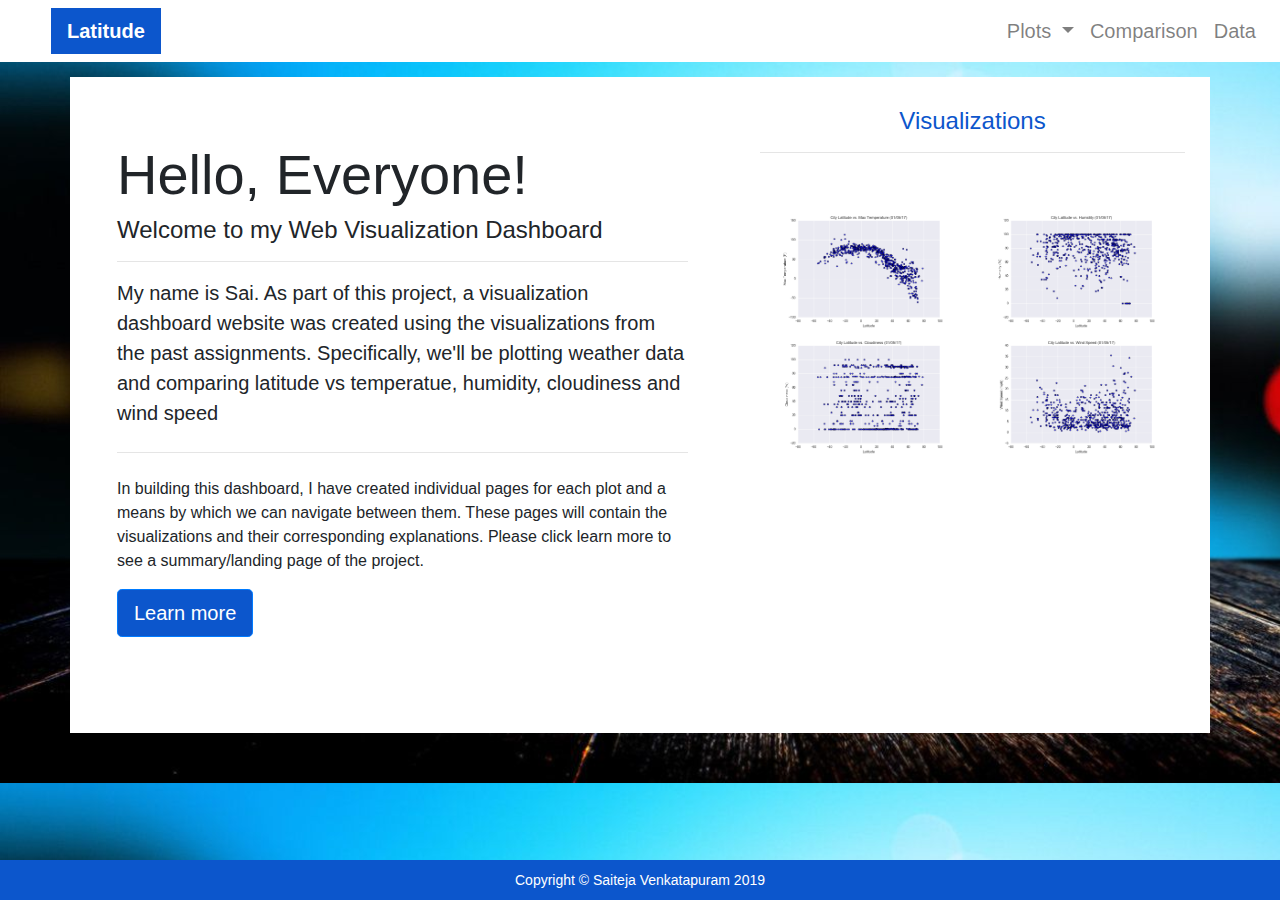
<file: index.html>
<!doctype html>
<html lang="en">
  <head>
    <!-- Required meta tags -->
    <meta charset="utf-8">
    <meta name="viewport" content="width=device-width, initial-scale=1, shrink-to-fit=no">

    <!-- Bootstrap CSS -->
    <link rel="stylesheet" href="https://stackpath.bootstrapcdn.com/bootstrap/4.3.1/css/bootstrap.min.css" integrity="sha384-ggOyR0iXCbMQv3Xipma34MD+dH/1fQ784/j6cY/iJTQUOhcWr7x9JvoRxT2MZw1T" crossorigin="anonymous">
   
    <!--CSS Link-->
    <link rel="stylesheet" type="text/css" href="style.css">

  </head>
  <body>
    <!--Navigation bar-->
    <div class="navigation">
        <nav class="navbar navbar-expand-lg navbar-light" style="background-color: white">
            <a class="navbar-brand" href="index.html">Latitude</a>
            <button class="navbar-toggler" type="button" data-toggle="collapse" data-target="#navbarNavDropdown" aria-controls="navbarNavDropdown" aria-expanded="false" aria-label="Toggle navigation">
              <span class="navbar-toggler-icon"></span>
            </button>
            <div class="collapse navbar-collapse" id="navbarNavDropdown">
              <ul class="navbar-nav ml-auto"> <!--ml-auto was added to move the nav list to the left side of the page-->
                <li class="nav-item dropdown">
                    <a class="nav-link dropdown-toggle" href="#" id="navbarDropdownMenuLink" role="button" data-toggle="dropdown" aria-haspopup="true" aria-expanded="false">
                        Plots
                    </a>
                    <div class="dropdown-menu" aria-labelledby="navbarDropdownMenuLink">
                        <a class="dropdown-item" href="max_temp.html">Max Temperature</a>
                        <div class="dropdown-divider"></div>
                        <a class="dropdown-item" href="humidity.html">Humidity</a>
                        <div class="dropdown-divider"></div>
                        <a class="dropdown-item" href="cloudiness.html">Cloudiness</a>
                        <div class="dropdown-divider"></div>
                        <a class="dropdown-item" href="wind_speed.html">Wind Speed</a>
                    </div>
                </li>  
                <li class="nav-item">
                  <a class="nav-link" href="comparison.html">Comparison</a>
                </li>
                <li class="nav-item">
                  <a class="nav-link" href="data.html">Data</a>
                </li>
              </ul>
            </div>
        </nav>
    </div>
    <!--Left Side Content (Changes for all the pages)-->
    <div class="container">
      <div class="row">
        <div class="col-md-7">
                <div class="jumbotron" style="background-color:white">
                    <h1 class="display-4">Hello, Everyone!</h1>
                    <h4>Welcome to my Web Visualization Dashboard</h4>
                    <hr>
                    <p class="lead">My name is Sai. As part of this project, a visualization dashboard website was created using the visualizations from the past assignments. 
                      Specifically, we'll be plotting weather data and comparing latitude vs temperatue, humidity, cloudiness and wind speed</p>
                    <hr class="my-4">
                    <p>In building this dashboard, I have created individual pages for each plot and a means by which we can navigate between them. 
                            These pages will contain the visualizations and their corresponding explanations. 
                            Please click learn more to see a summary/landing page of the project.</p>
                    <a class="btn btn-primary btn-lg" href="landing.html" role="button">Learn more</a>
                </div>
        </div>

        <!--Right Side Content (Stays the same for all the pages)-->
        <div class="col-md-5">
            <div class="box">
              <h5 class="title">Visualizations</h5>
              <hr>
              <br>
              <div class="container">
                <div class="row">
                  <div class="col-md-6">
                    <a href="max_temp.html">
                      <img class="panel" src="assets/images/Fig1.png" alt="Max Temperature Image" style="width:100%">
                    </a>
                  </div>
                  <div class="col-md-6">
                    <a href="humidity.html">
                      <img class="panel" src="assets/images/Fig2.png" alt="Humidity Graph" style="width:100%">
                    </a>
                  </div>
                </div>
                <div class="row">
                  <div class="col-md-6">
                    <a href="cloudiness.html">
                      <img class="panel" src="assets/images/Fig3.png" alt="Cloudiness Graph" style="width:100%">
                    </a>
                  </div>
                  <div class="col-md-6">
                    <a href="wind_speed.html">
                      <img class="panel" src="assets/images/Fig4.png" alt="Wind Speed Graph" style="width:100%">
                    </a>
                  </div>
                </div>
              </div>
            </div>
          </div>
      </div>
    </div>

  <!-- Footer Section -->
  <footer>
      <div class="footer">Copyright &copy; Saiteja Venkatapuram 2019</div>
  </footer>
    <!-- Optional JavaScript -->
    <!-- jQuery first, then Popper.js, then Bootstrap JS -->
    <script src="https://code.jquery.com/jquery-3.3.1.slim.min.js" integrity="sha384-q8i/X+965DzO0rT7abK41JStQIAqVgRVzpbzo5smXKp4YfRvH+8abtTE1Pi6jizo" crossorigin="anonymous"></script>
    <script src="https://cdnjs.cloudflare.com/ajax/libs/popper.js/1.14.7/umd/popper.min.js" integrity="sha384-UO2eT0CpHqdSJQ6hJty5KVphtPhzWj9WO1clHTMGa3JDZwrnQq4sF86dIHNDz0W1" crossorigin="anonymous"></script>
    <script src="https://stackpath.bootstrapcdn.com/bootstrap/4.3.1/js/bootstrap.min.js" integrity="sha384-JjSmVgyd0p3pXB1rRibZUAYoIIy6OrQ6VrjIEaFf/nJGzIxFDsf4x0xIM+B07jRM" crossorigin="anonymous"></script>
  </body>



</html>
</file>
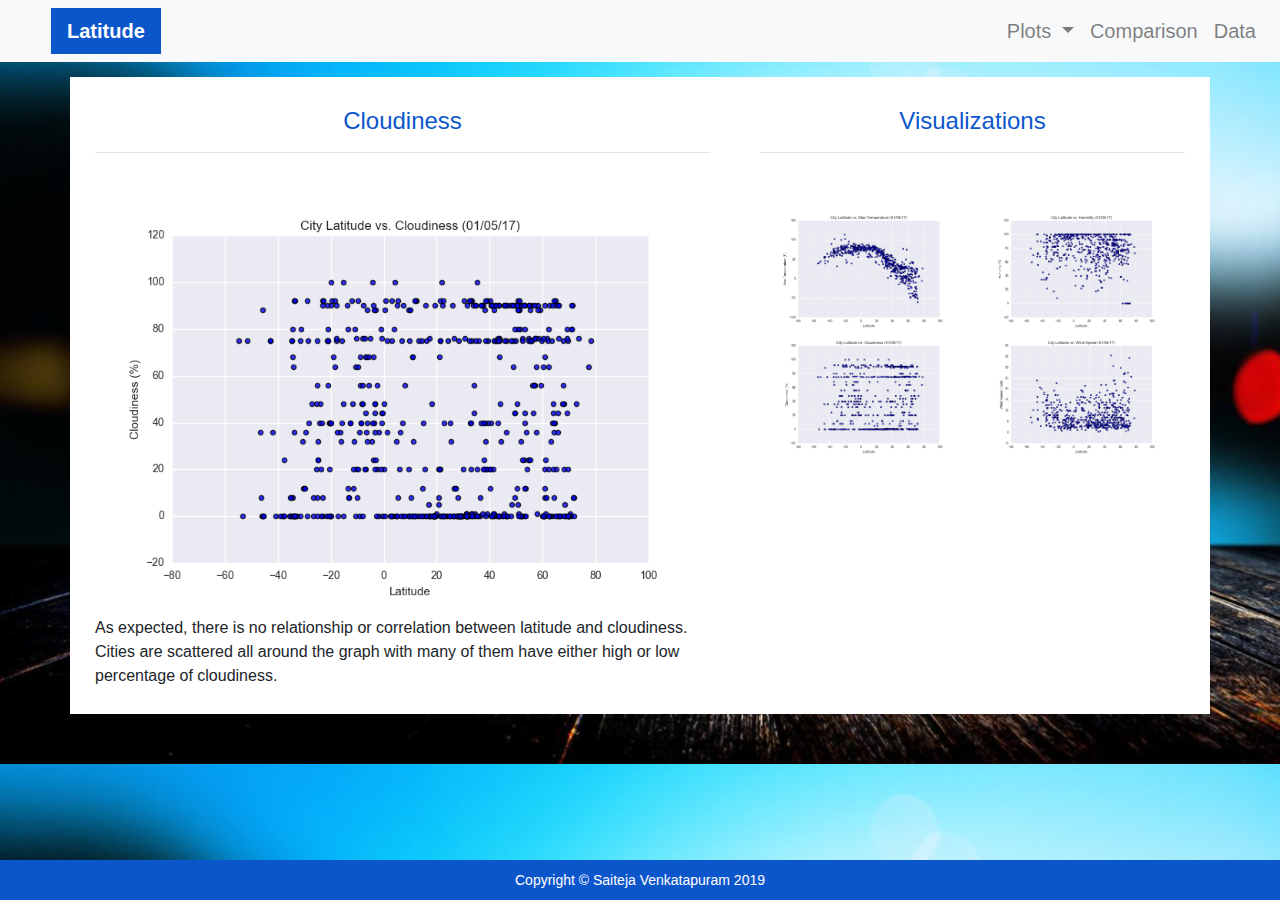
<file: cloudiness.html>
<!doctype html>
<html lang="en">
  <head>
    <!-- Required meta tags -->
    <meta charset="utf-8">
    <meta name="viewport" content="width=device-width, initial-scale=1, shrink-to-fit=no">

    <!-- Bootstrap CSS -->
    <link rel="stylesheet" href="https://stackpath.bootstrapcdn.com/bootstrap/4.3.1/css/bootstrap.min.css" integrity="sha384-ggOyR0iXCbMQv3Xipma34MD+dH/1fQ784/j6cY/iJTQUOhcWr7x9JvoRxT2MZw1T" crossorigin="anonymous">
   
    <!--CSS Link-->
    <link rel="stylesheet" type="text/css" href="style.css">

  </head>
  <body>
    <!--Navigation bar-->
    <div class="navigation">
        <nav class="navbar navbar-expand-lg navbar-light bg-light">
            <a class="navbar-brand" href="index.html">Latitude</a>
            <button class="navbar-toggler" type="button" data-toggle="collapse" data-target="#navbarNavDropdown" aria-controls="navbarNavDropdown" aria-expanded="false" aria-label="Toggle navigation">
              <span class="navbar-toggler-icon"></span>
            </button>
            <div class="collapse navbar-collapse" id="navbarNavDropdown">
              <ul class="navbar-nav ml-auto">
                <li class="nav-item dropdown">
                    <a class="nav-link dropdown-toggle" href="#" id="navbarDropdownMenuLink" role="button" data-toggle="dropdown" aria-haspopup="true" aria-expanded="false">
                        Plots
                    </a>
                    <div class="dropdown-menu" aria-labelledby="navbarDropdownMenuLink">
                        <a class="dropdown-item" href="max_temp.html">Max Temperature</a>
                        <a class="dropdown-item" href="humidity.html">Humidity</a>
                        <a class="dropdown-item" href="cloudiness.html">Cloudiness</a>
                        <a class="dropdown-item" href="wind_speed.html">Wind Speed</a>
                    </div>
                </li>  
                <li class="nav-item">
                  <a class="nav-link" href="comparison.html">Comparison</a>
                </li>
                <li class="nav-item">
                  <a class="nav-link" href="data.html">Data</a>
                </li>
              </ul>
            </div>
        </nav>
    </div>
    
    <!--Left Side Content (Changes for all the pages)-->
    <div class="container">
      <div class="row">
        <div class="col-md-7">
          <div class="box">
            <h3 class="title">Cloudiness</h3>
            <hr>
            <br>
              <img src="assets/images/Fig3.png" alt="Cloudiness Graph" style="width:100%">
              <p>As expected, there is no relationship or correlation between latitude and cloudiness. Cities are scattered all around the graph with many of them have either high or low percentage of cloudiness.</p>
          </div>
        </div>

        <!--Right Side Content (Stays the same for all the pages)-->
        <div class="col-md-5">
            <div class="box">
              <h5 class="title">Visualizations</h5>
              <hr>
              <br>
              <div class="container">
                <div class="row">
                  <div class="col-md-6">
                    <a href="max_temp.html">
                      <img class="panel" src="assets/images/Fig1.png" alt="Max Temperature Image" style="width:100%">
                    </a>
                  </div>
                  <div class="col-md-6">
                    <a href="humidity.html">
                      <img class="panel" src="assets/images/Fig2.png" alt="Humidity Graph" style="width:100%">
                    </a>
                  </div>
                </div>
                <div class="row">
                  <div class="col-md-6">
                    <a href="cloudiness.html">
                      <img class="panel" src="assets/images/Fig3.png" alt="Cloudiness Graph" style="width:100%">
                    </a>
                  </div>
                  <div class="col-md-6">
                    <a href="wind_speed.html">
                      <img class="panel" src="assets/images/Fig4.png" alt="Wind Speed Graph" style="width:100%">
                    </a>
                  </div>
                </div>
              </div>
            </div>
          </div>
      </div>
    </div>

<!-- Footer Section -->
<footer>
    <div class="footer">Copyright &copy; Saiteja Venkatapuram 2019</div>
</footer>

    <!-- Optional JavaScript -->
    <!-- jQuery first, then Popper.js, then Bootstrap JS -->
    <script src="https://code.jquery.com/jquery-3.3.1.slim.min.js" integrity="sha384-q8i/X+965DzO0rT7abK41JStQIAqVgRVzpbzo5smXKp4YfRvH+8abtTE1Pi6jizo" crossorigin="anonymous"></script>
    <script src="https://cdnjs.cloudflare.com/ajax/libs/popper.js/1.14.7/umd/popper.min.js" integrity="sha384-UO2eT0CpHqdSJQ6hJty5KVphtPhzWj9WO1clHTMGa3JDZwrnQq4sF86dIHNDz0W1" crossorigin="anonymous"></script>
    <script src="https://stackpath.bootstrapcdn.com/bootstrap/4.3.1/js/bootstrap.min.js" integrity="sha384-JjSmVgyd0p3pXB1rRibZUAYoIIy6OrQ6VrjIEaFf/nJGzIxFDsf4x0xIM+B07jRM" crossorigin="anonymous"></script>
  </body>


</html>
</file>
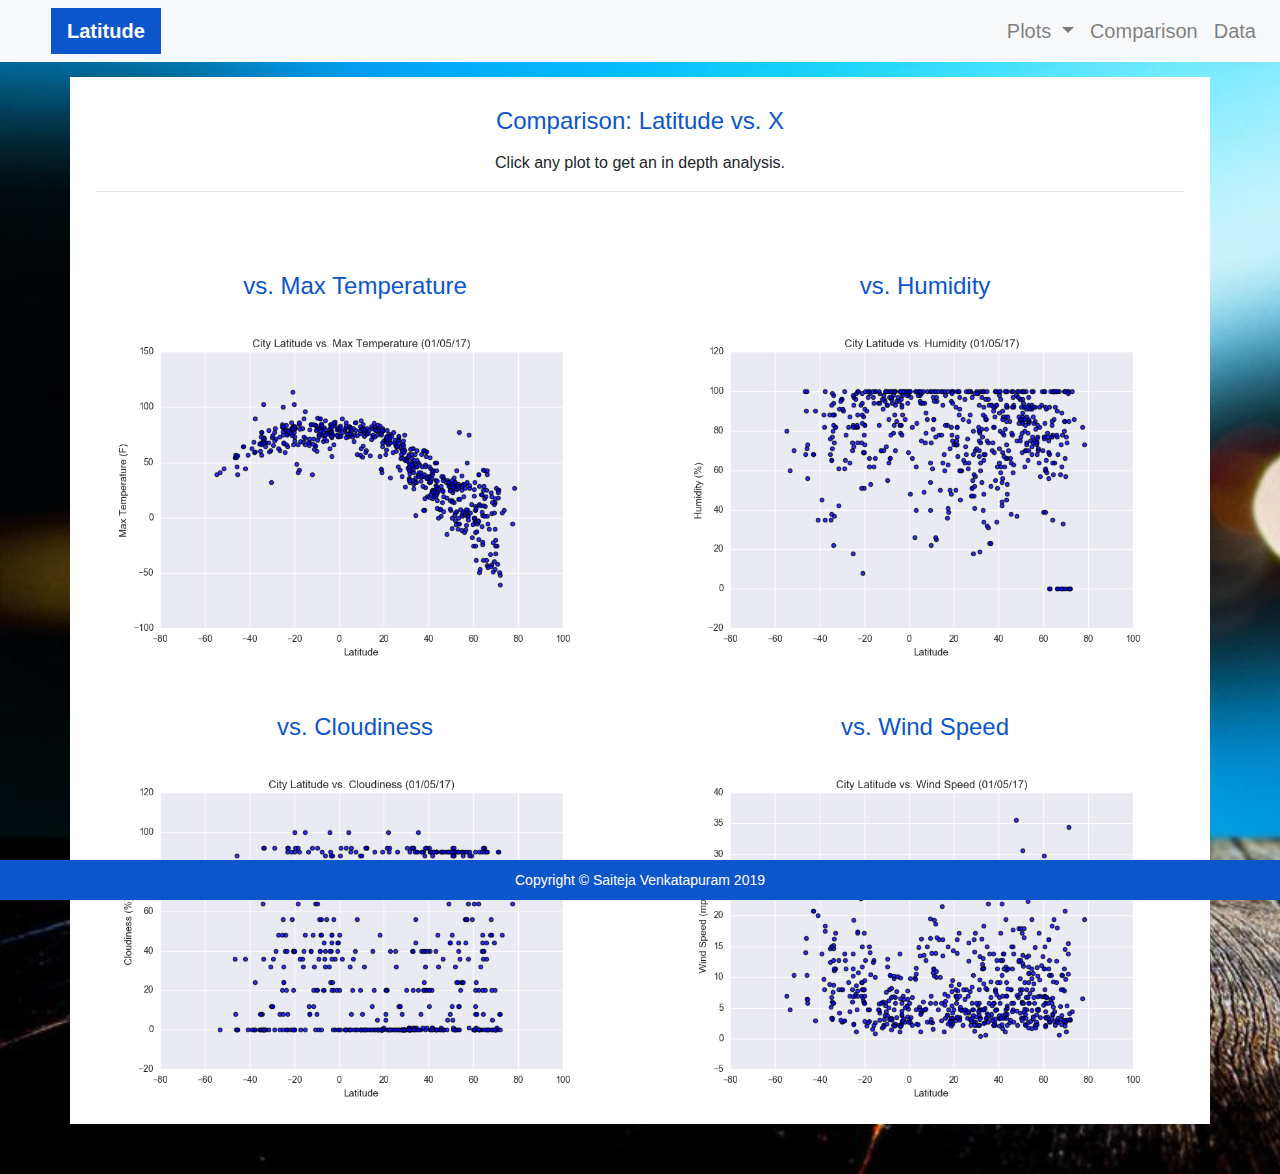
<file: comparison.html>
<!doctype html>
<html lang="en">
  <head>
    <!-- Required meta tags -->
    <meta charset="utf-8">
    <meta name="viewport" content="width=device-width, initial-scale=1, shrink-to-fit=no">

    <!-- Bootstrap CSS -->
    <link rel="stylesheet" href="https://stackpath.bootstrapcdn.com/bootstrap/4.3.1/css/bootstrap.min.css" integrity="sha384-ggOyR0iXCbMQv3Xipma34MD+dH/1fQ784/j6cY/iJTQUOhcWr7x9JvoRxT2MZw1T" crossorigin="anonymous">
   
    <!--CSS Link-->
    <link rel="stylesheet" type="text/css" href="style.css">

  </head>
  <body>
      <!--Navigation bar-->
    <div class="navigation">
        <nav class="navbar navbar-expand-lg navbar-light bg-light">
            <a class="navbar-brand"  href="index.html">Latitude</a>
            <button class="navbar-toggler" type="button" data-toggle="collapse" data-target="#navbarNavDropdown" aria-controls="navbarNavDropdown" aria-expanded="false" aria-label="Toggle navigation">
              <span class="navbar-toggler-icon"></span>
            </button>
            <div class="collapse navbar-collapse" id="navbarNavDropdown">
              <ul class="navbar-nav ml-auto">
                <li class="nav-item dropdown">
                    <a class="nav-link dropdown-toggle" href="#" id="navbarDropdownMenuLink" role="button" data-toggle="dropdown" aria-haspopup="true" aria-expanded="false">
                        Plots
                    </a>
                    <div class="dropdown-menu" aria-labelledby="navbarDropdownMenuLink">
                        <a class="dropdown-item" href="max_temp.html">Max Temperature</a>
                        <a class="dropdown-item" href="humidity.html">Humidity</a>
                        <a class="dropdown-item" href="cloudiness.html">Cloudiness</a>
                        <a class="dropdown-item" href="wind_speed.html">Wind Speed</a>
                    </div>
                </li>  
                <li class="nav-item">
                  <a class="nav-link" href="comparison.html">Comparison</a>
                </li>
                <li class="nav-item">
                  <a class="nav-link" href="data.html">Data</a>
                </li>
              </ul>
            </div>
        </nav>
    </div>

    <!--Content-->
    <div class="container">
        <div class="row">
            <div class="col-md-12">
                <div class="box">
                    <h3 class="title">Comparison: Latitude vs. X</h3>
                    <p class="p1">Click any plot to get an in depth analysis.</p>
                    <hr>
                    <br>
                </div>
            </div>
        </div>
        <div class="row">
            <div class="col-md-6">
                <div class="box">
                    <h3 class="title">vs. Max Temperature</h3>
                    <a href="max_temp.html">
                        <img class="panel" src="assets/images/Fig1.png" alt="Max Temperature Image" style="width:100%">
                    </a>
                </div>
            </div>
            <div class="col-md-6">
                <div class="box">
                    <h3 class="title">vs. Humidity</h3>
                    <a href="humidity.html">
                        <img class="panel" src="assets/images/Fig2.png" alt="Humidity Graph" style="width:100%">
                    </a>
                </div>
            </div>
        </div>
        <div class="row">
            <div class="col-md-6">
                <div class="box">
                    <h3 class="title">vs. Cloudiness</h3>
                    <a href="cloudiness.html">
                        <img class="panel" src="assets/images/Fig3.png" alt="Cloudiness Graph" style="width:100%">
                    </a>
                </div>
            </div>
            <div class="col-md-6">
                <div class="box">
                    <h3 class="title">vs. Wind Speed</h3>
                    <a href="wind_speed.html">
                        <img class="panel" src="assets/images/Fig4.png" alt="Wind Speed Graph" style="width:100%">
                    </a>
                </div>
            </div>
        </div>
    </div>

    <!-- Footer Section -->
    <footer>
            <div class="footer">Copyright &copy; Saiteja Venkatapuram 2019</div>
        </footer>

    <!-- Optional JavaScript -->
    <!-- jQuery first, then Popper.js, then Bootstrap JS -->
    <script src="https://code.jquery.com/jquery-3.3.1.slim.min.js" integrity="sha384-q8i/X+965DzO0rT7abK41JStQIAqVgRVzpbzo5smXKp4YfRvH+8abtTE1Pi6jizo" crossorigin="anonymous"></script>
    <script src="https://cdnjs.cloudflare.com/ajax/libs/popper.js/1.14.7/umd/popper.min.js" integrity="sha384-UO2eT0CpHqdSJQ6hJty5KVphtPhzWj9WO1clHTMGa3JDZwrnQq4sF86dIHNDz0W1" crossorigin="anonymous"></script>
    <script src="https://stackpath.bootstrapcdn.com/bootstrap/4.3.1/js/bootstrap.min.js" integrity="sha384-JjSmVgyd0p3pXB1rRibZUAYoIIy6OrQ6VrjIEaFf/nJGzIxFDsf4x0xIM+B07jRM" crossorigin="anonymous"></script>
  </body>


</html>
</file>
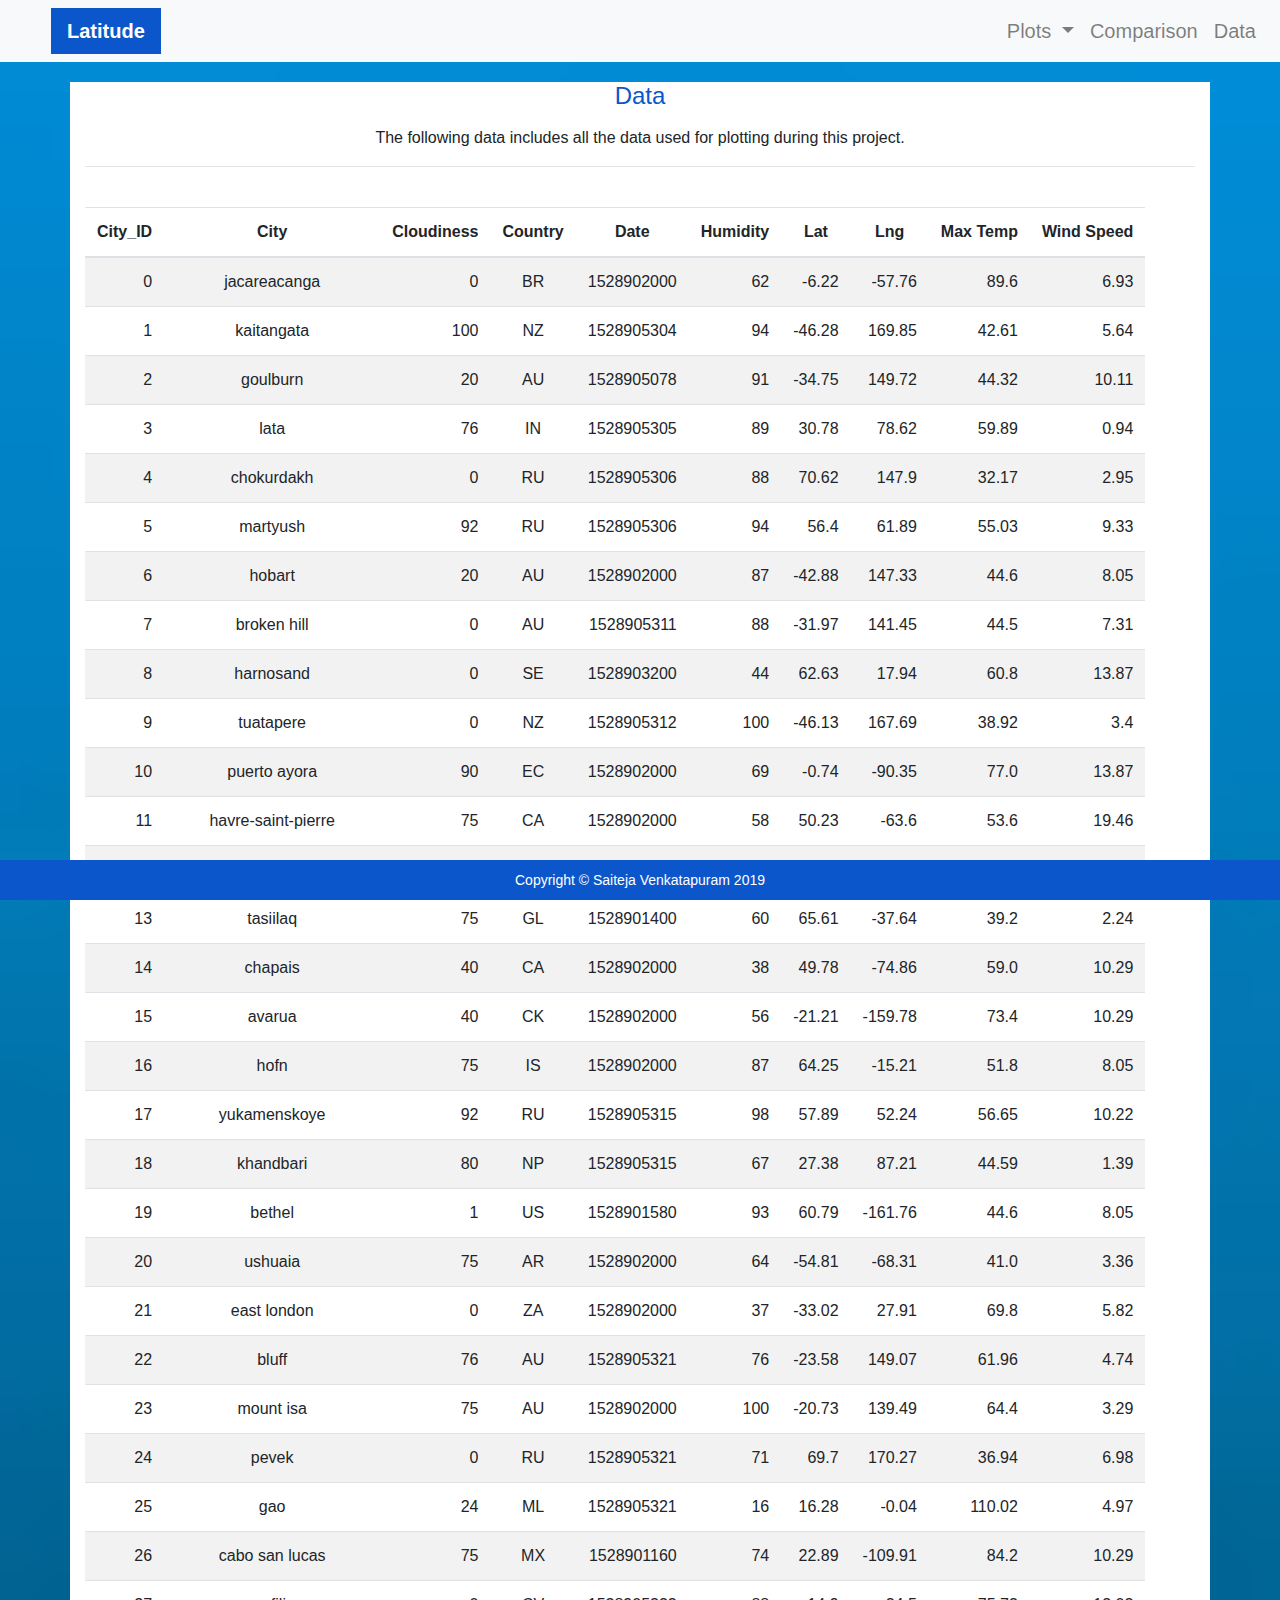
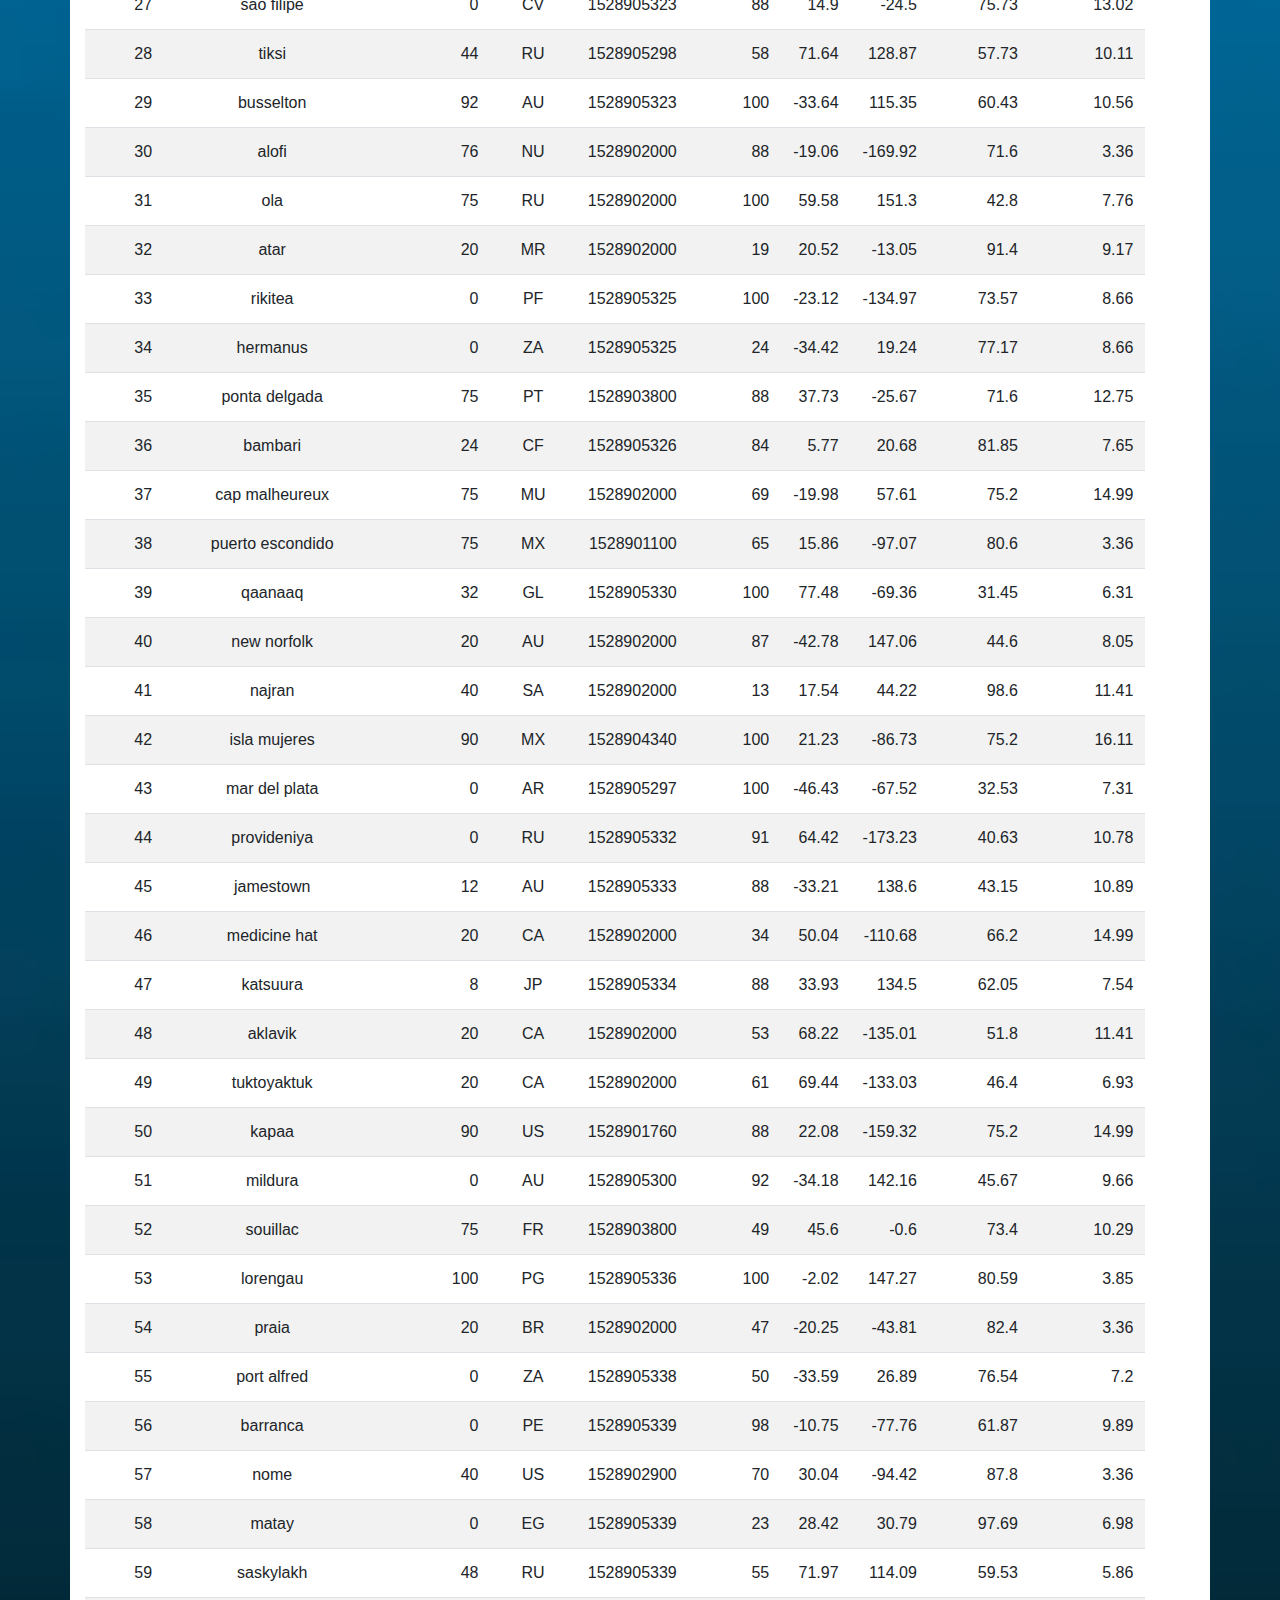
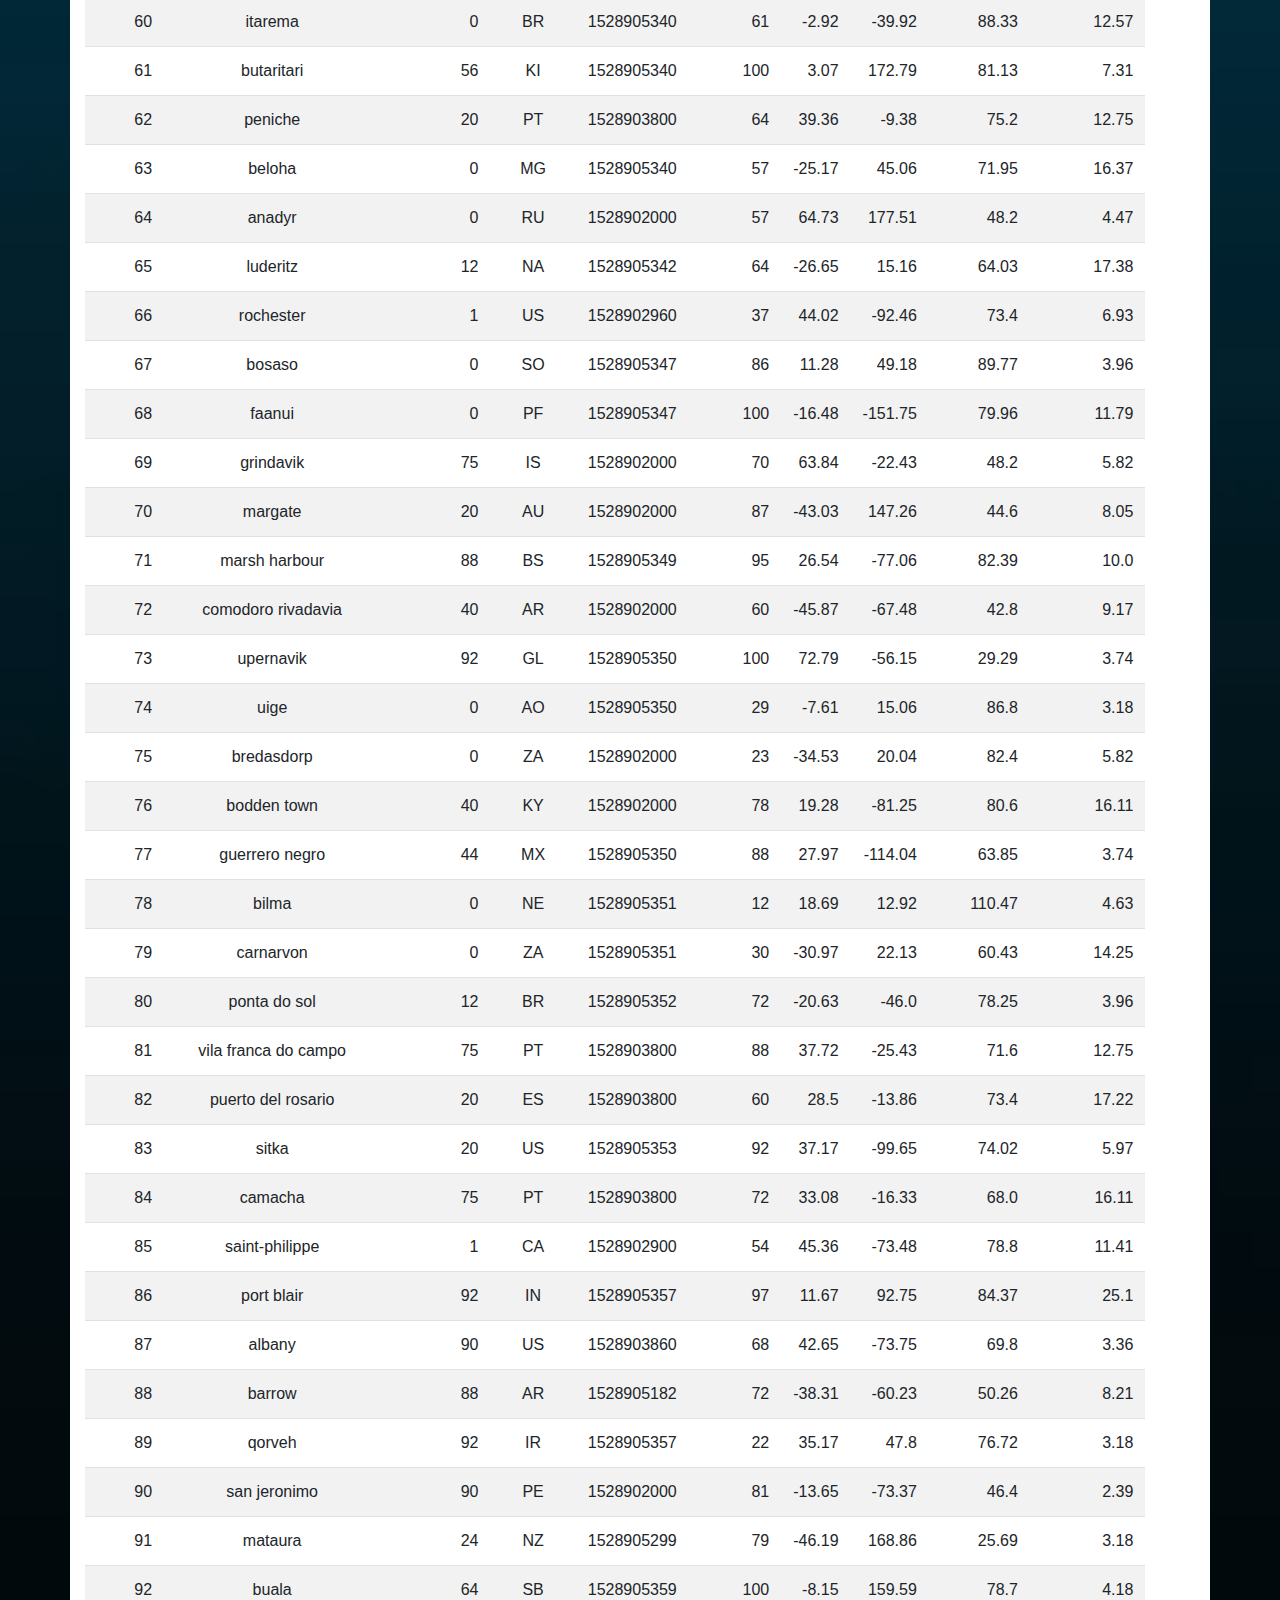
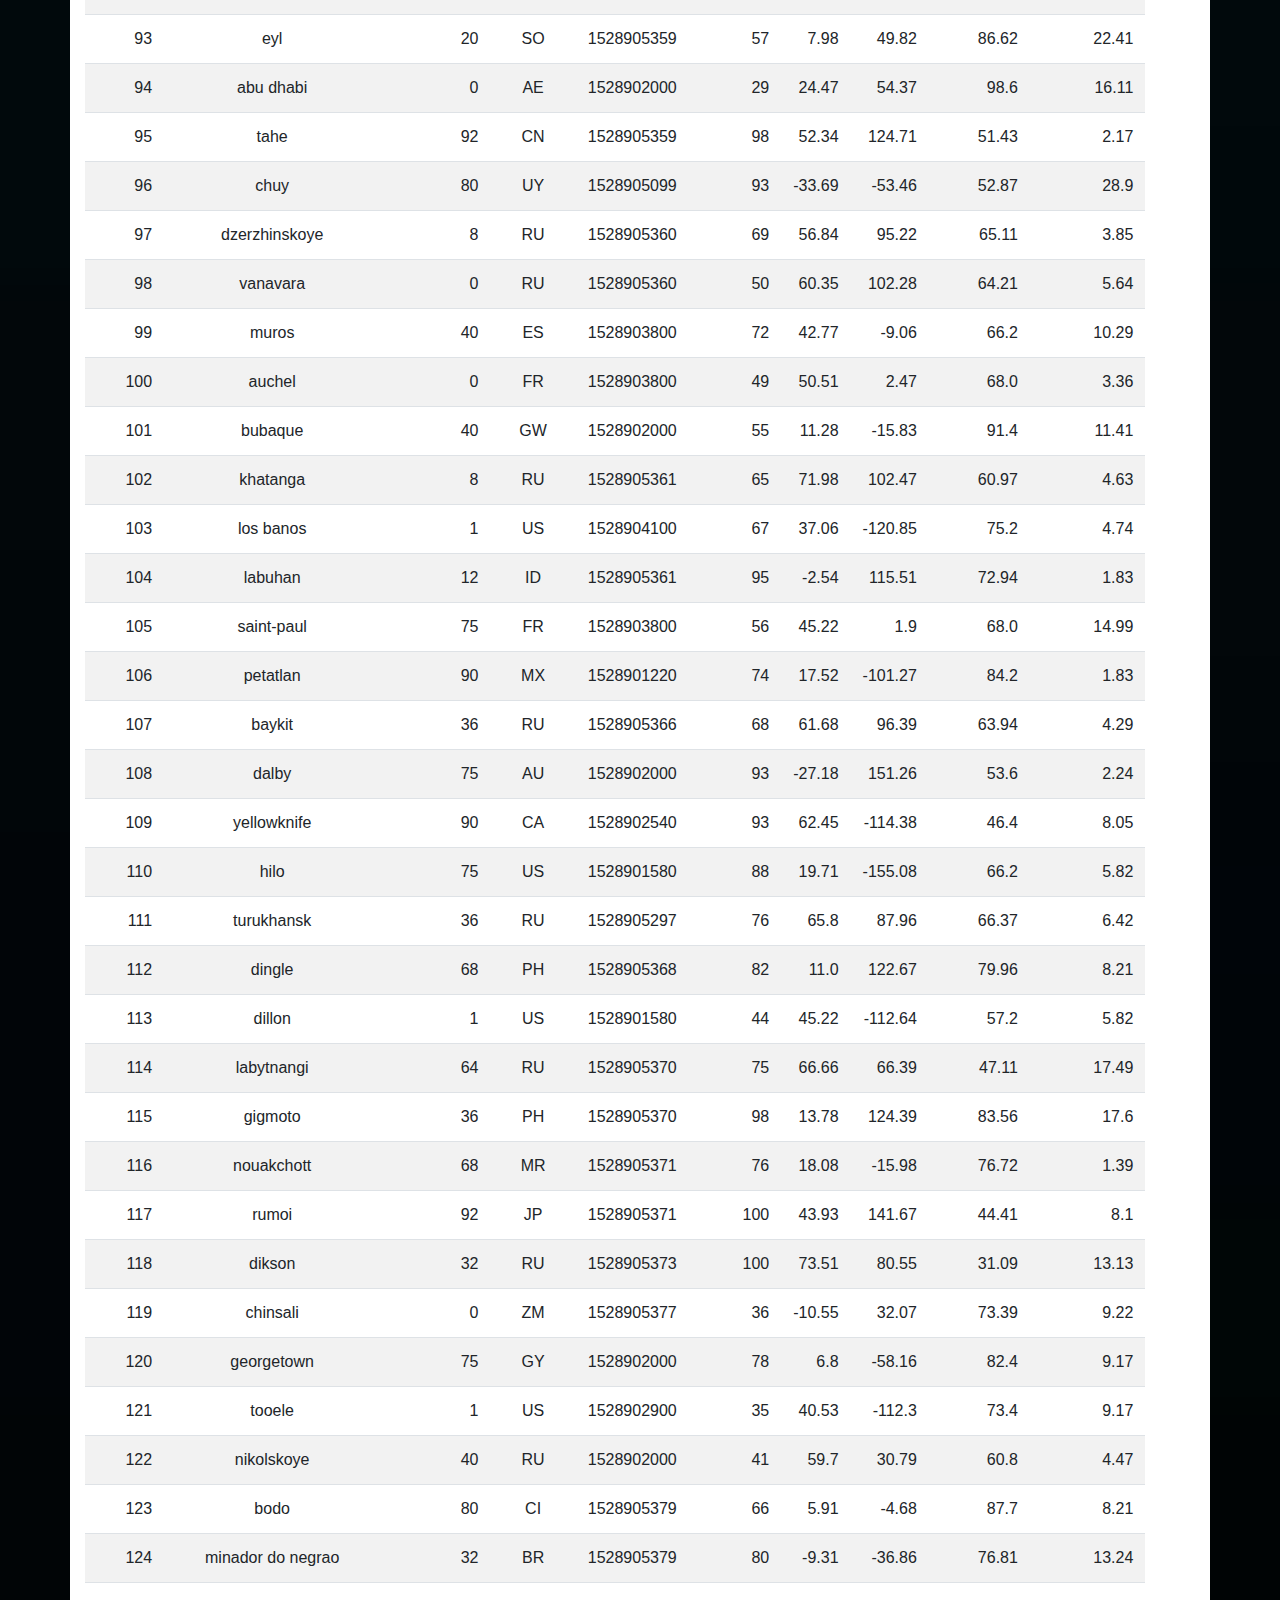
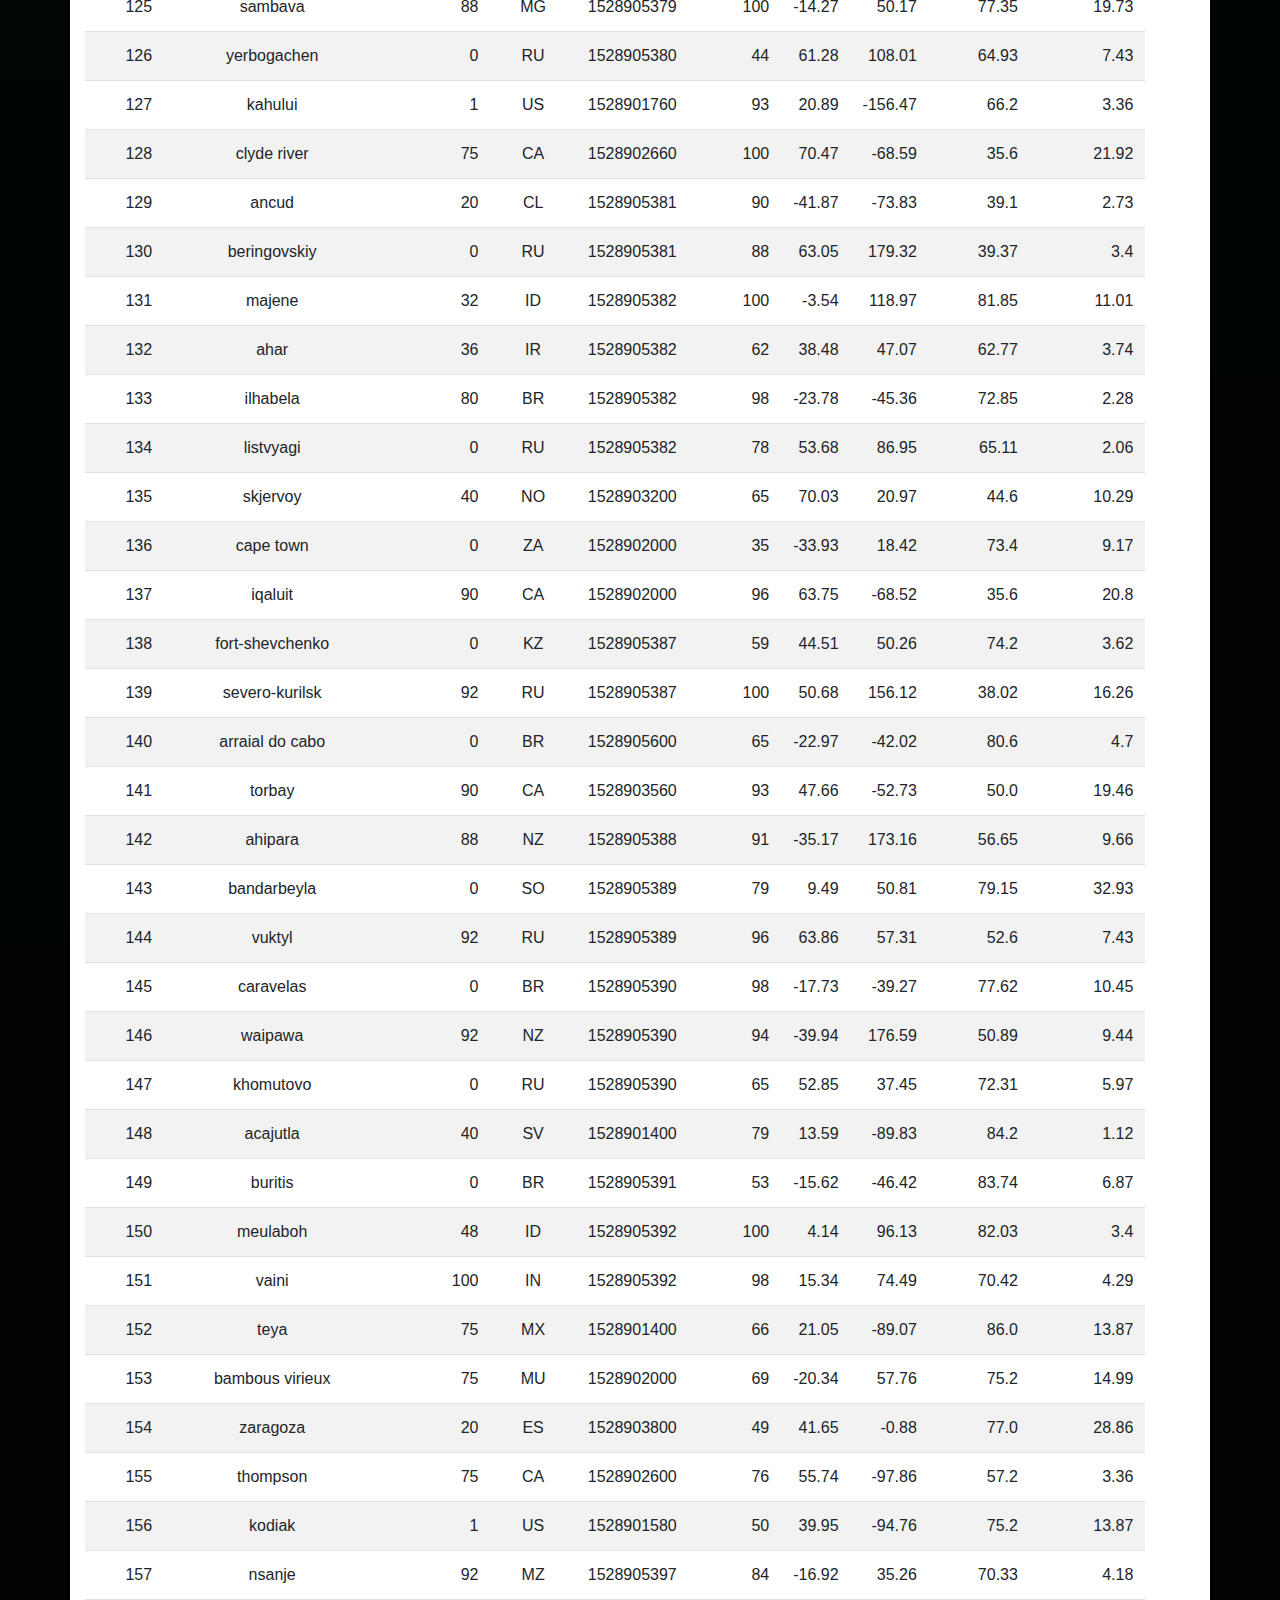
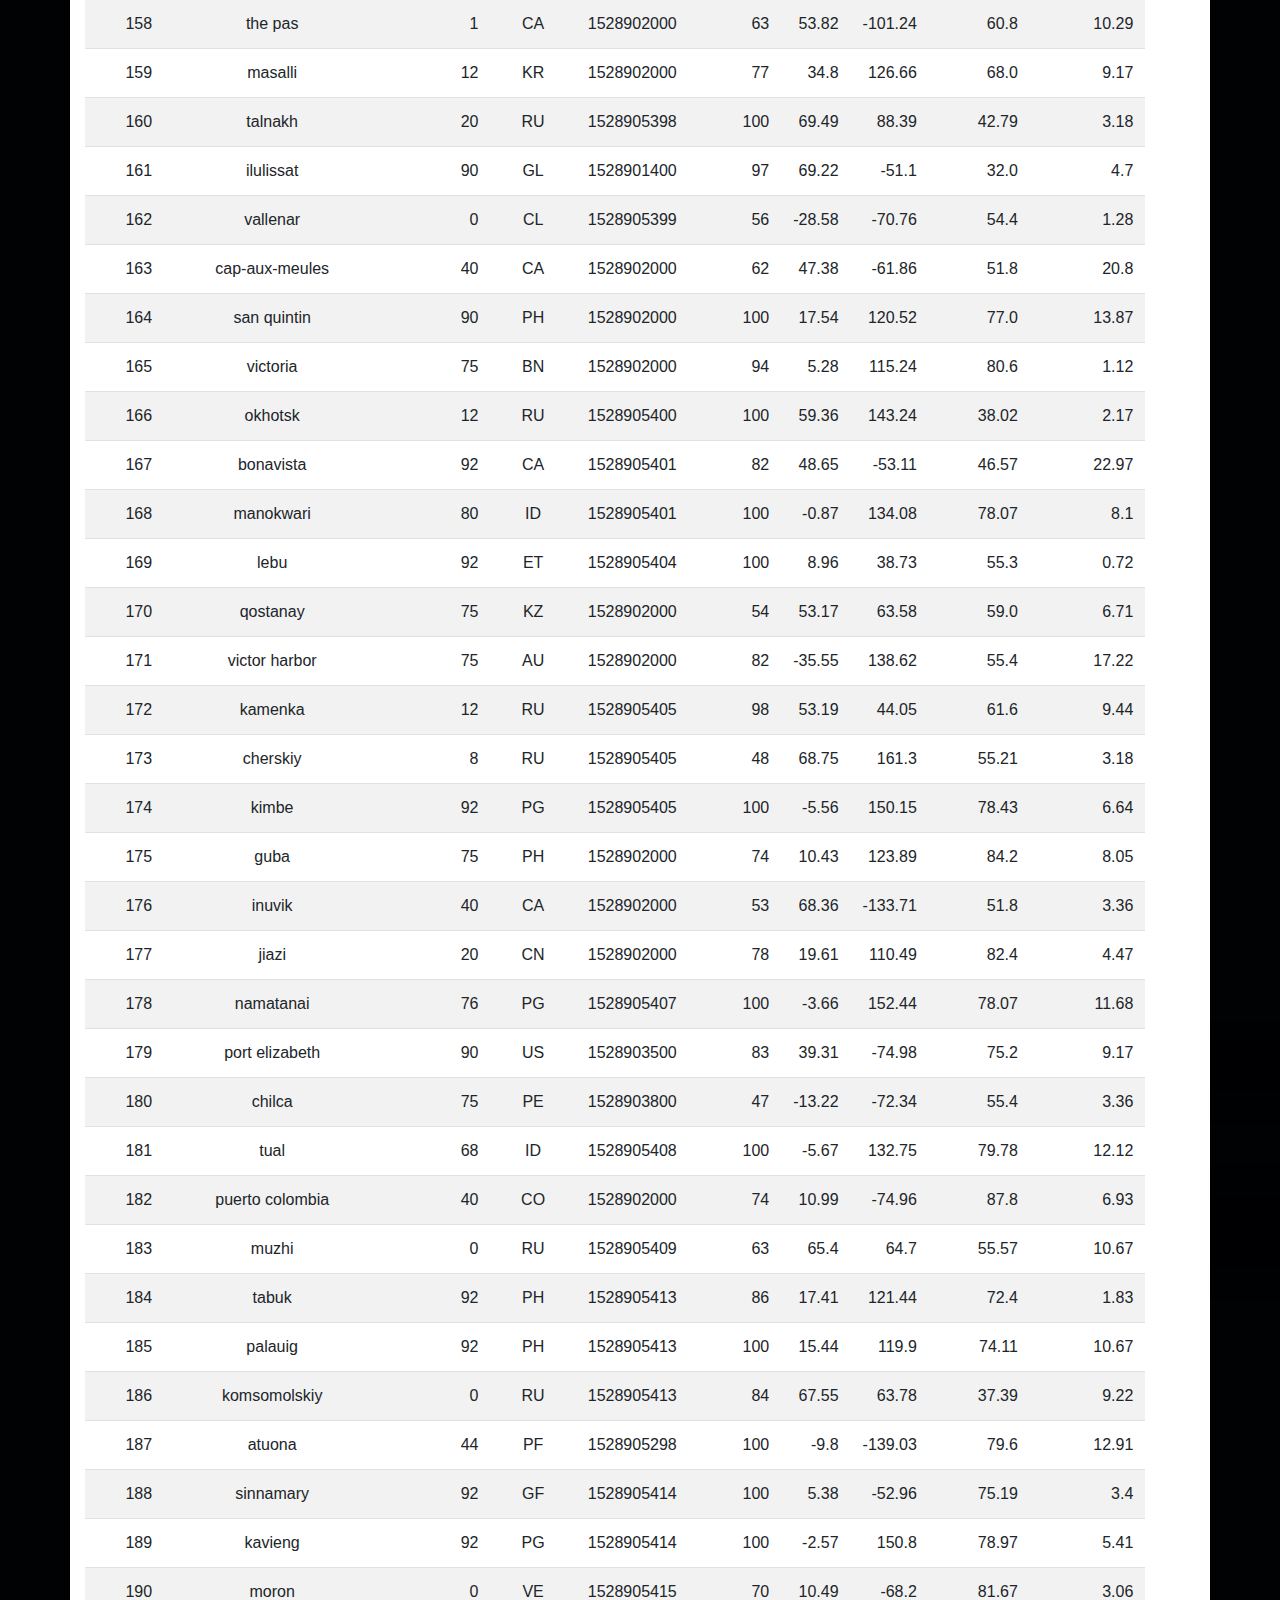
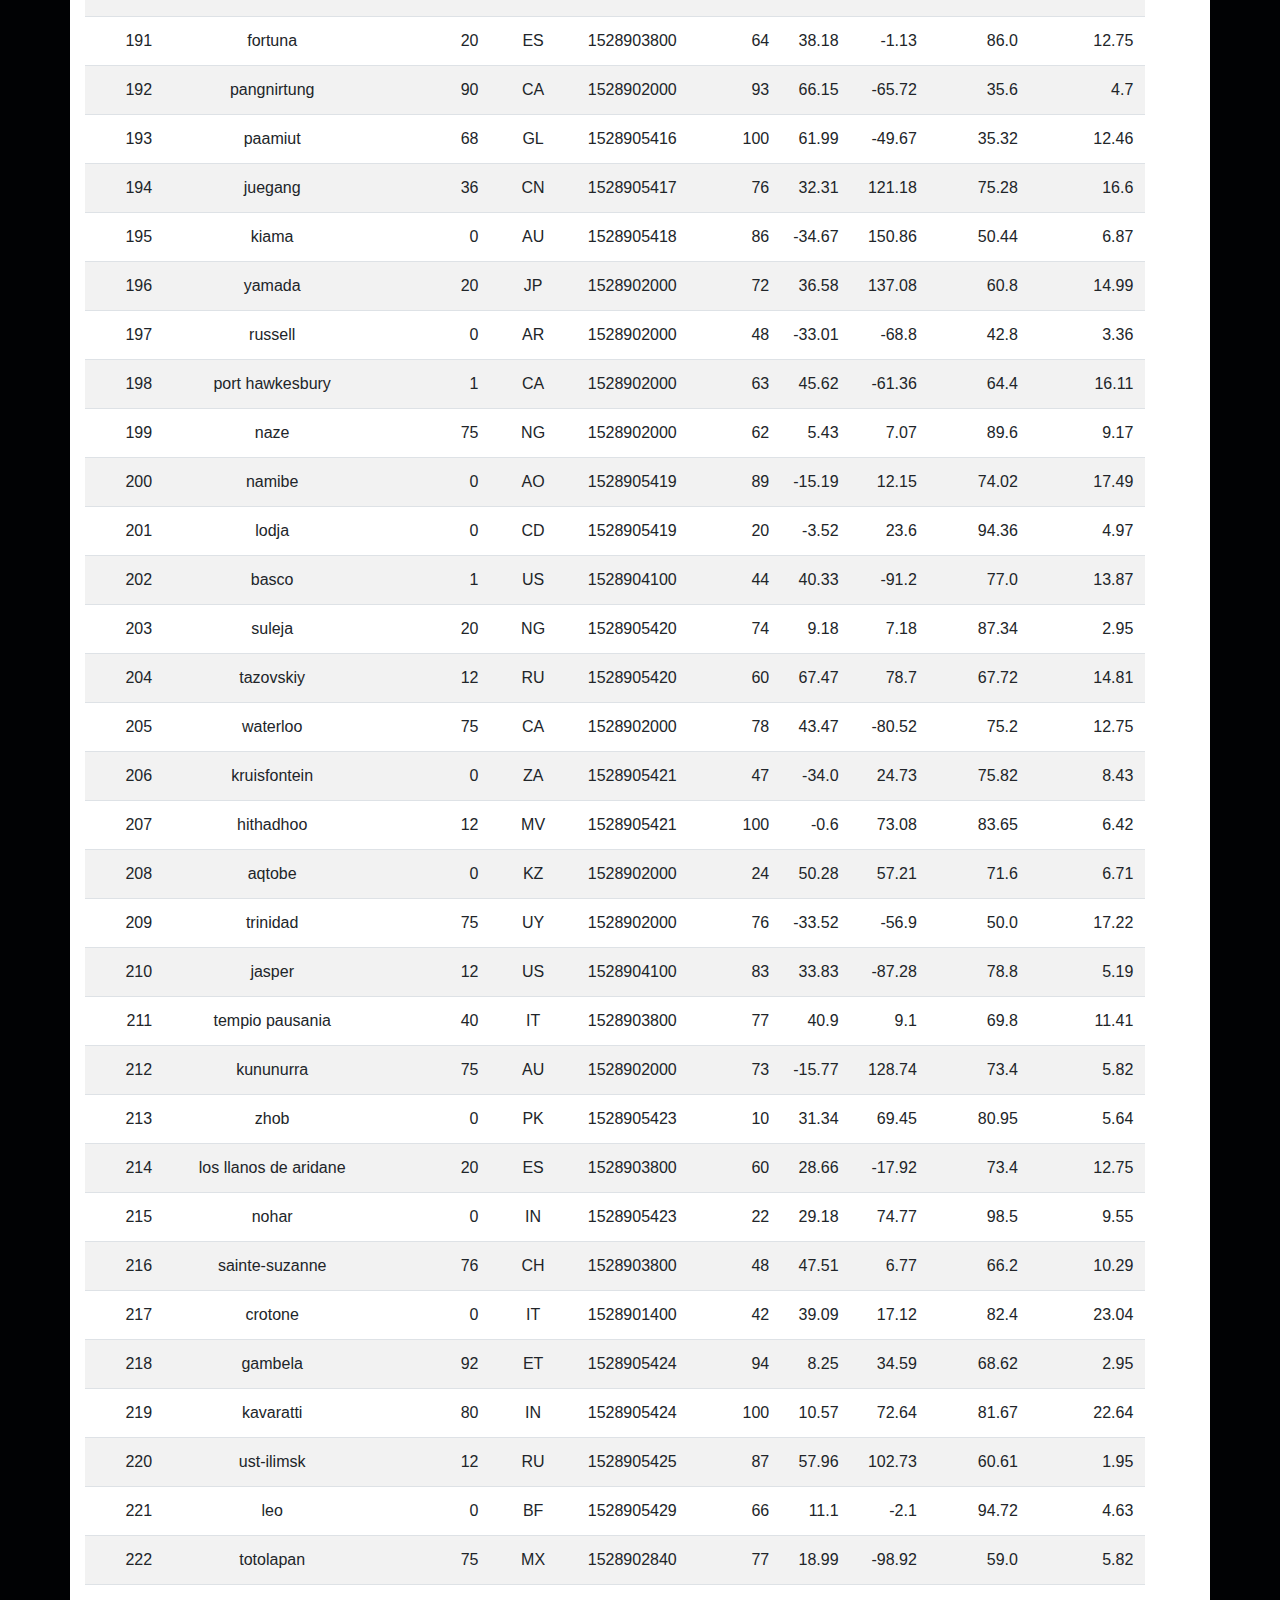
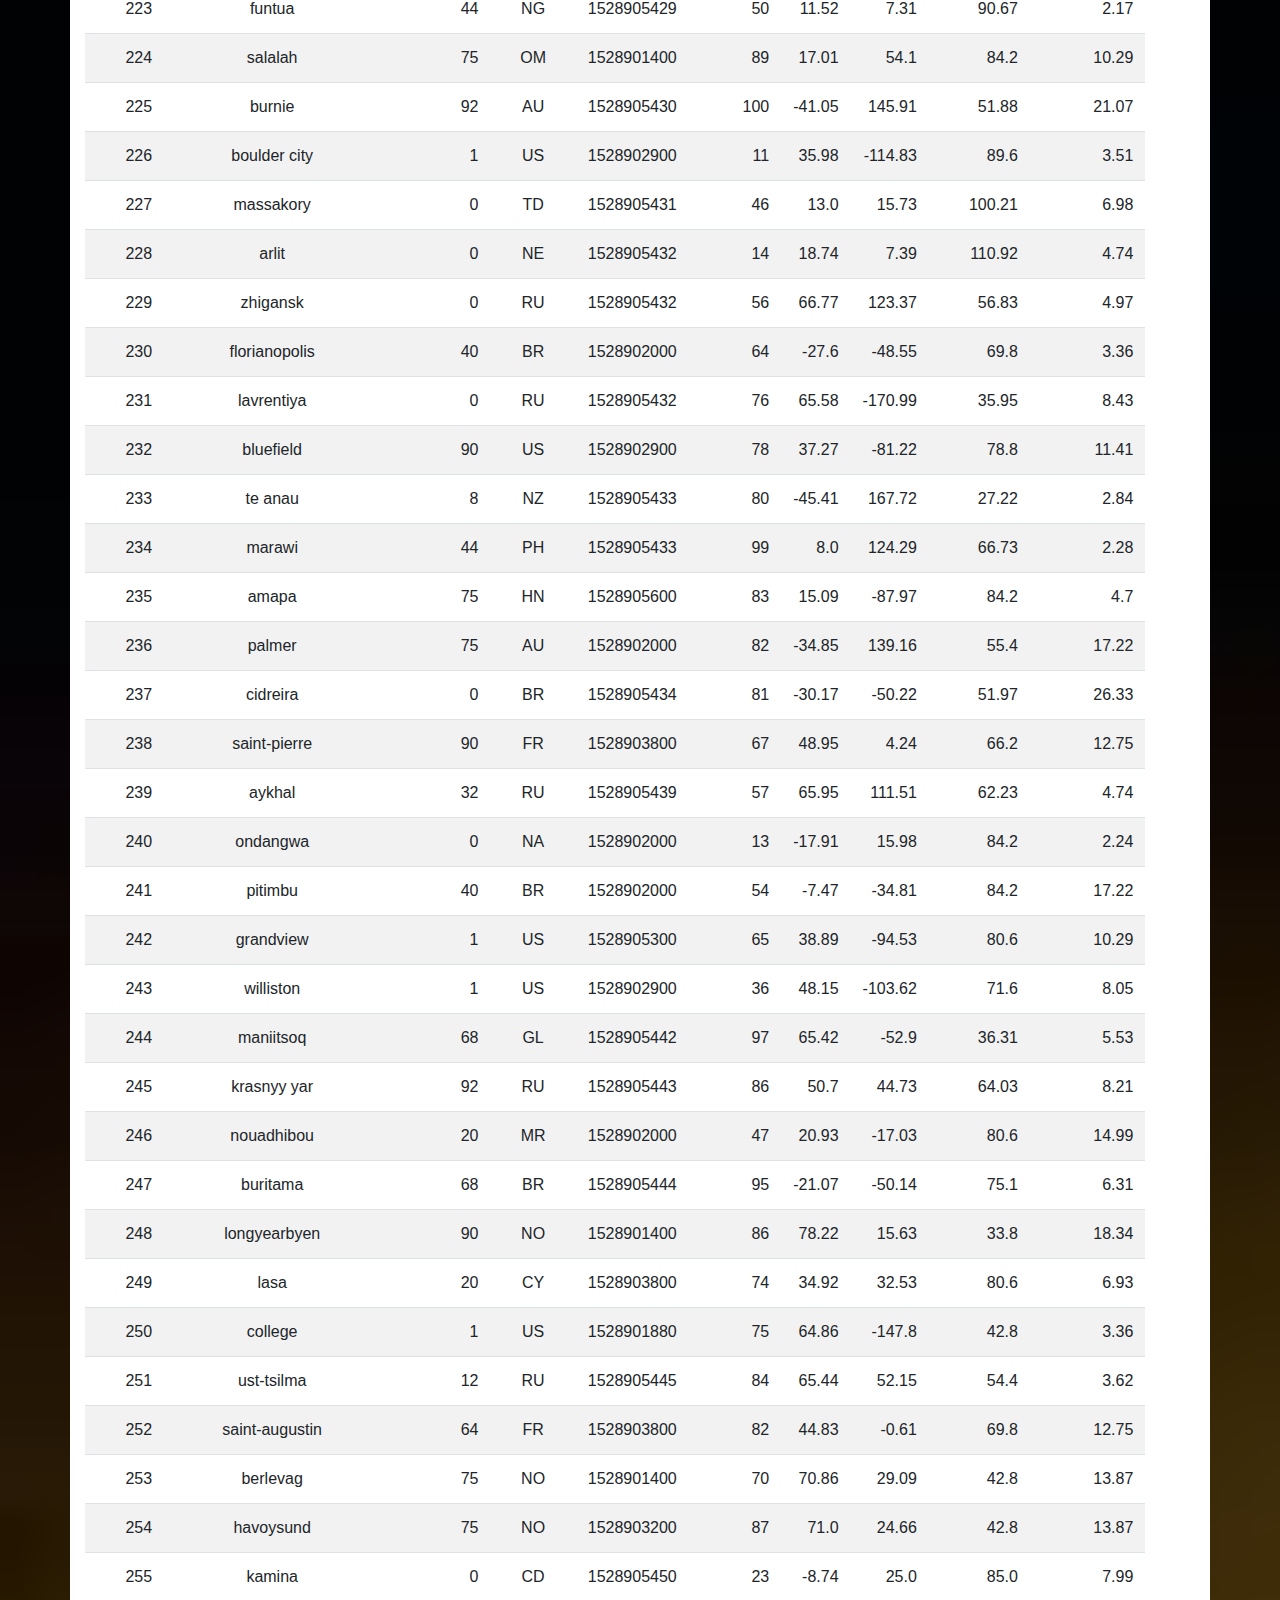
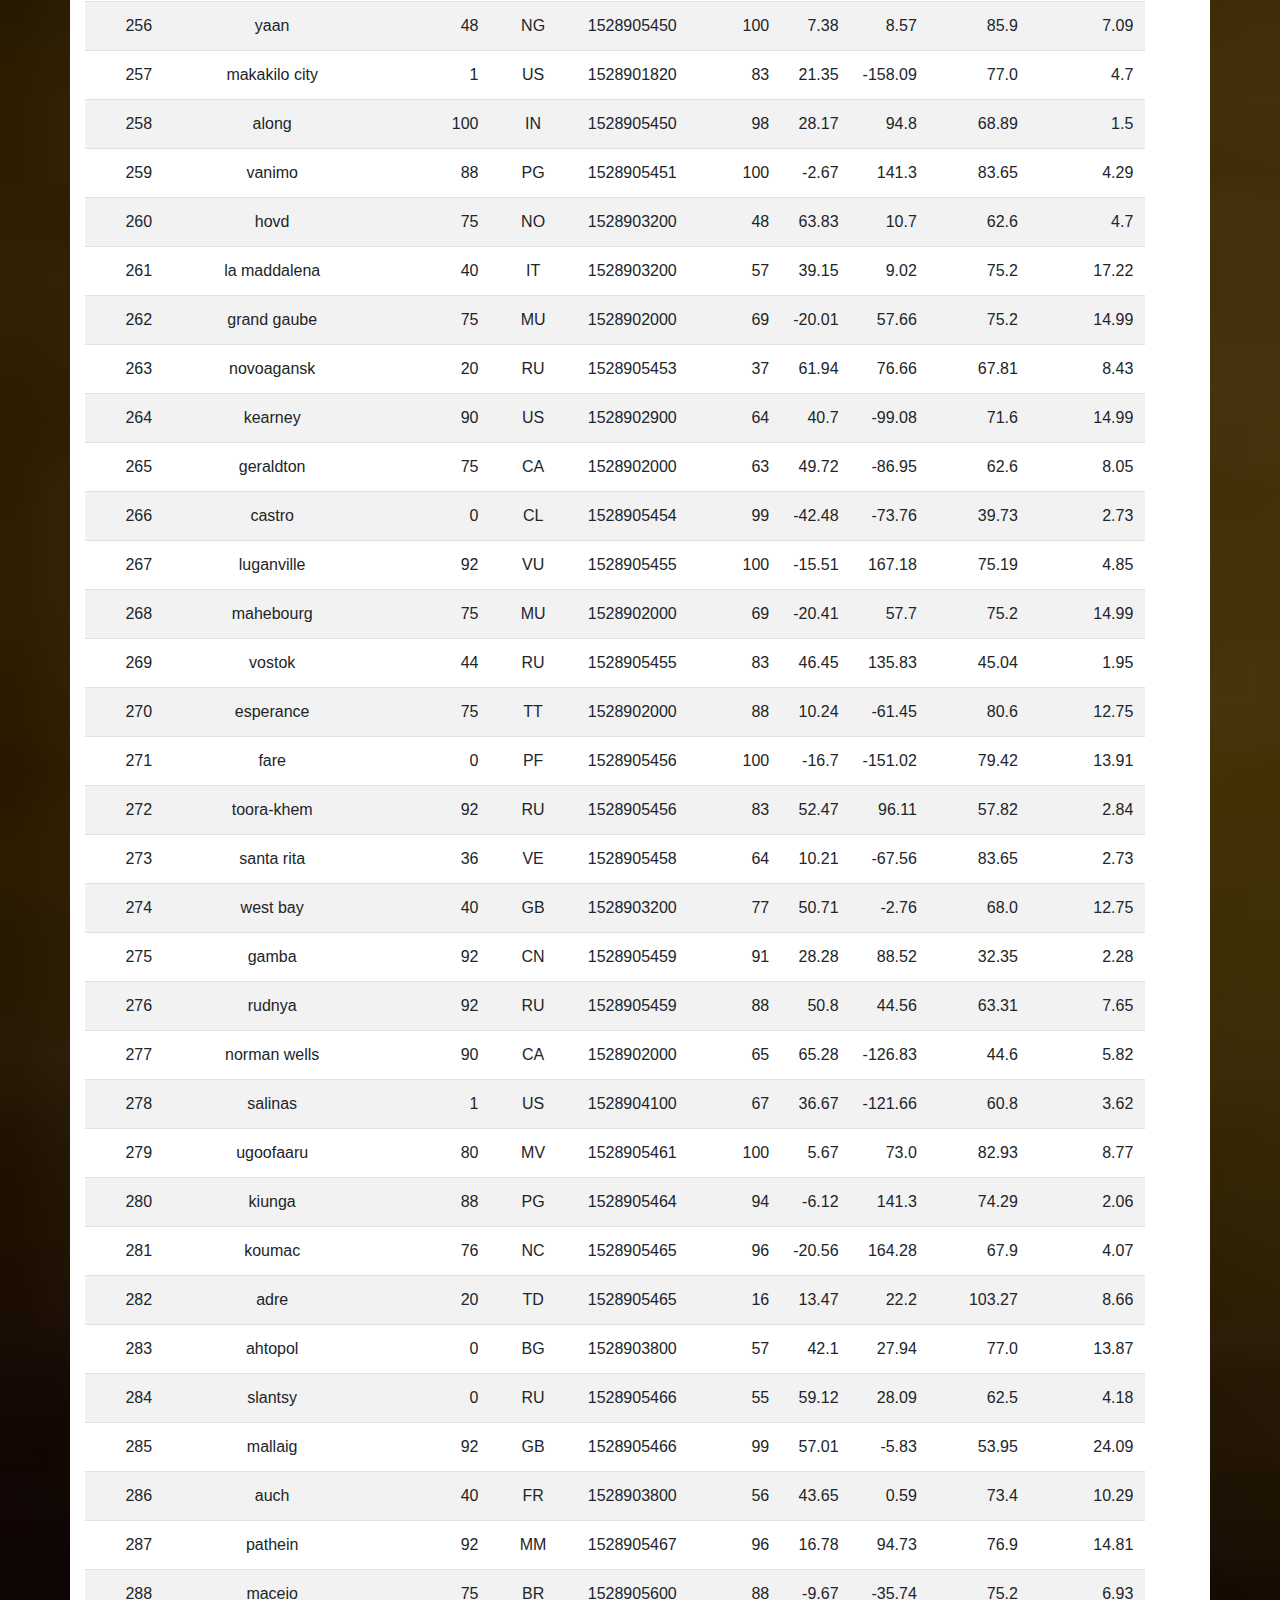
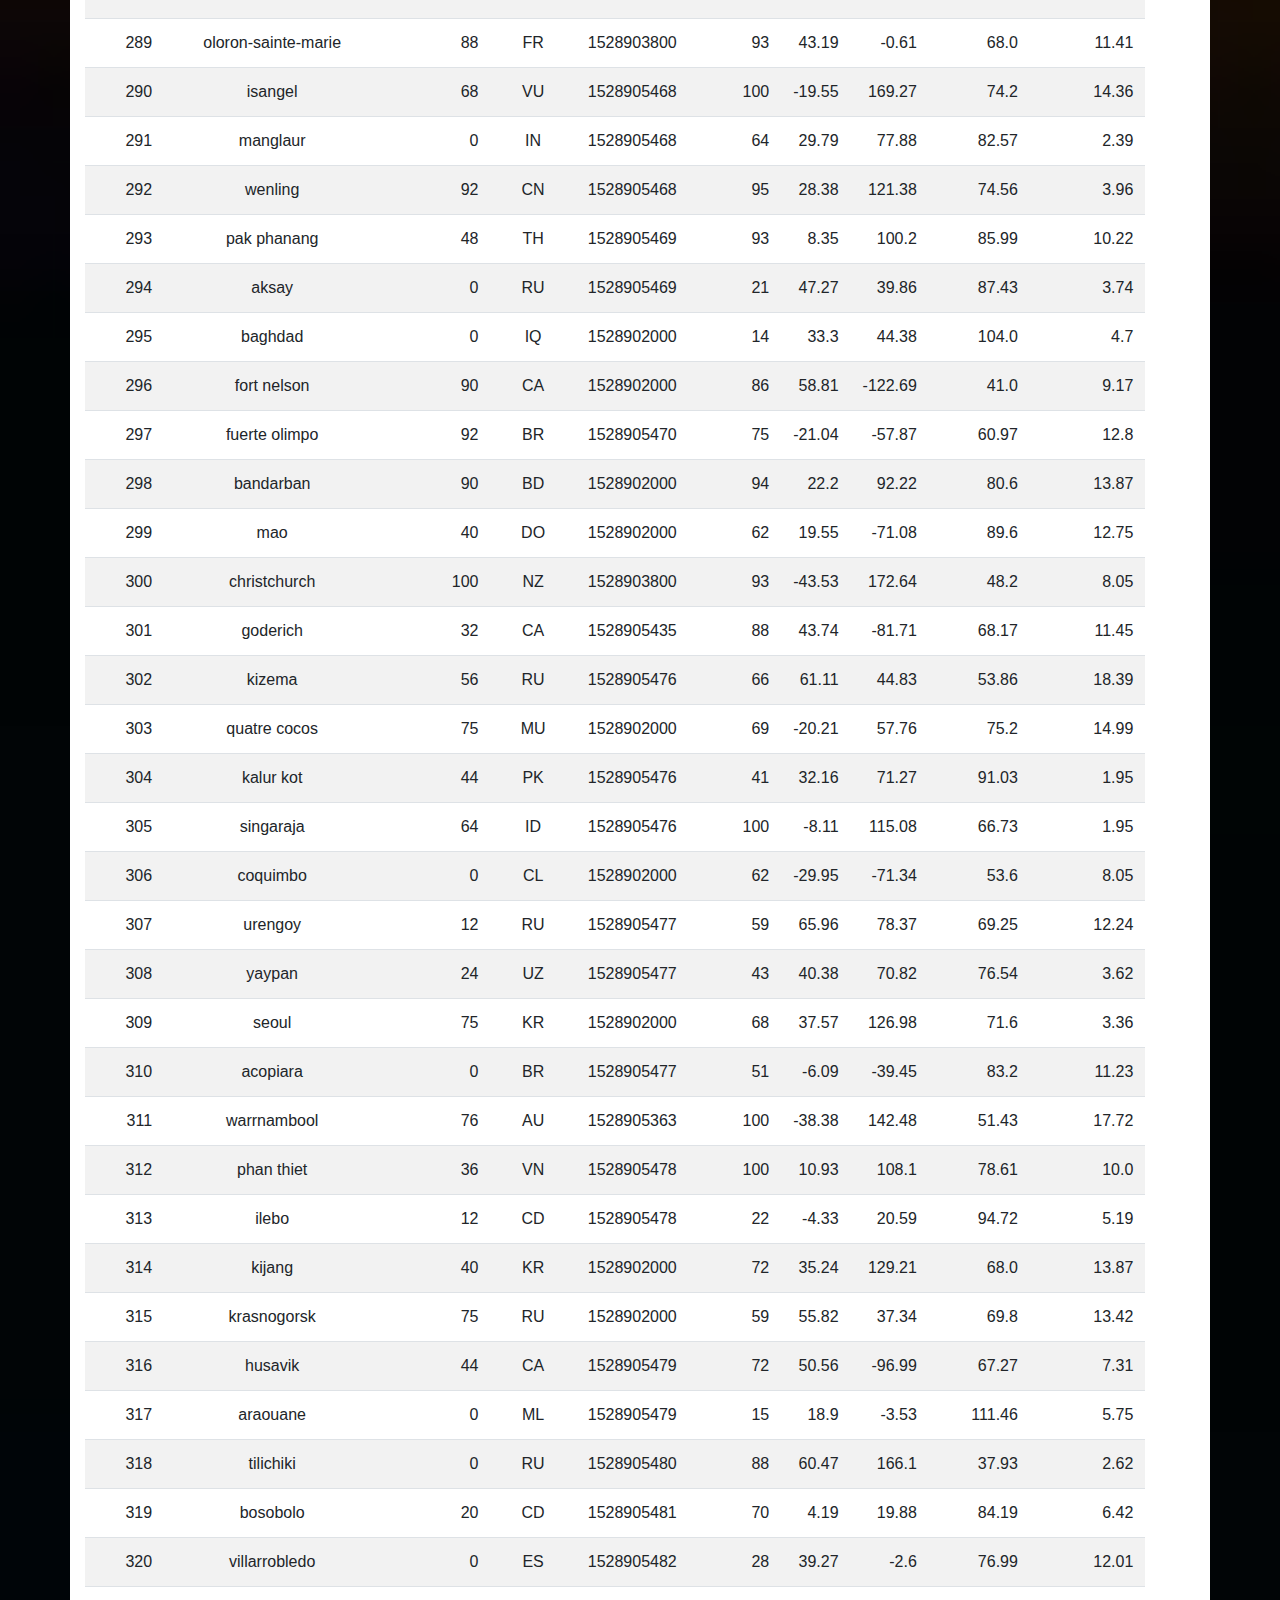
<file: data.html>
<!doctype html>
<html lang="en">
  <head>
    <!-- Required meta tags -->
    <meta charset="utf-8">
    <meta name="viewport" content="width=device-width, initial-scale=1, shrink-to-fit=no">

    <!-- Bootstrap CSS -->
    <link rel="stylesheet" href="https://stackpath.bootstrapcdn.com/bootstrap/4.3.1/css/bootstrap.min.css" integrity="sha384-ggOyR0iXCbMQv3Xipma34MD+dH/1fQ784/j6cY/iJTQUOhcWr7x9JvoRxT2MZw1T" crossorigin="anonymous">
   
    <!--CSS Link-->
    <link rel="stylesheet" type="text/css" href="style.css">

  </head>
  <body>
    <!--Navigation bar-->
    <div class="navigation">
        <nav class="navbar navbar-expand-lg navbar-light bg-light">
            <a class="navbar-brand"  href="index.html">Latitude</a>
            <button class="navbar-toggler" type="button" data-toggle="collapse" data-target="#navbarNavDropdown" aria-controls="navbarNavDropdown" aria-expanded="false" aria-label="Toggle navigation">
              <span class="navbar-toggler-icon"></span>
            </button>
            <div class="collapse navbar-collapse" id="navbarNavDropdown">
              <ul class="navbar-nav ml-auto">
                <li class="nav-item dropdown">
                    <a class="nav-link dropdown-toggle" href="#" id="navbarDropdownMenuLink" role="button" data-toggle="dropdown" aria-haspopup="true" aria-expanded="false">
                        Plots
                    </a>
                    <div class="dropdown-menu" aria-labelledby="navbarDropdownMenuLink">
                        <a class="dropdown-item" href="max_temp.html">Max Temperature</a>
                        <a class="dropdown-item" href="humidity.html">Humidity</a>
                        <a class="dropdown-item" href="cloudiness.html">Cloudiness</a>
                        <a class="dropdown-item" href="wind_speed.html">Wind Speed</a>
                    </div>
                </li>  
                <li class="nav-item">
                  <a class="nav-link" href="comparison.html">Comparison</a>
                </li>
                <li class="nav-item">
                  <a class="nav-link" href="data.html">Data</a>
                </li>
              </ul>
            </div>
        </nav>
    </div>

<!-- http://www.convertcsv.com was used to convert csv data fie into and htm data file -->

    <div class="container">   
        <div>
            <h3 class="title">Data</h3>
            <p class="p1">The following data includes all the data used for plotting during this project.</p>
            <hr>
            <br>
        </div>
        <table class="table table-striped table-hover table-condensed table-responsive text-center pagination-centered">
                <thead><tr><th title="Field #1">City_ID</th>
                <th title="Field #2">City</th>
                <th title="Field #3">Cloudiness</th>
                <th title="Field #4">Country</th>
                <th title="Field #5">Date</th>
                <th title="Field #6">Humidity</th>
                <th title="Field #7">Lat</th>
                <th title="Field #8">Lng</th>
                <th title="Field #9">Max Temp</th>
                <th title="Field #10">Wind Speed</th>
                </tr></thead>
                <tbody><tr>
                <td align="right">0</td>
                <td>jacareacanga</td>
                <td align="right">0</td>
                <td>BR</td>
                <td align="right">1528902000</td>
                <td align="right">62</td>
                <td align="right">-6.22</td>
                <td align="right">-57.76</td>
                <td align="right">89.6</td>
                <td align="right">6.93</td>
                </tr>
                <tr>
                <td align="right">1</td>
                <td>kaitangata</td>
                <td align="right">100</td>
                <td>NZ</td>
                <td align="right">1528905304</td>
                <td align="right">94</td>
                <td align="right">-46.28</td>
                <td align="right">169.85</td>
                <td align="right">42.61</td>
                <td align="right">5.64</td>
                </tr>
                <tr>
                <td align="right">2</td>
                <td>goulburn</td>
                <td align="right">20</td>
                <td>AU</td>
                <td align="right">1528905078</td>
                <td align="right">91</td>
                <td align="right">-34.75</td>
                <td align="right">149.72</td>
                <td align="right">44.32</td>
                <td align="right">10.11</td>
                </tr>
                <tr>
                <td align="right">3</td>
                <td>lata</td>
                <td align="right">76</td>
                <td>IN</td>
                <td align="right">1528905305</td>
                <td align="right">89</td>
                <td align="right">30.78</td>
                <td align="right">78.62</td>
                <td align="right">59.89</td>
                <td align="right">0.94</td>
                </tr>
                <tr>
                <td align="right">4</td>
                <td>chokurdakh</td>
                <td align="right">0</td>
                <td>RU</td>
                <td align="right">1528905306</td>
                <td align="right">88</td>
                <td align="right">70.62</td>
                <td align="right">147.9</td>
                <td align="right">32.17</td>
                <td align="right">2.95</td>
                </tr>
                <tr>
                <td align="right">5</td>
                <td>martyush</td>
                <td align="right">92</td>
                <td>RU</td>
                <td align="right">1528905306</td>
                <td align="right">94</td>
                <td align="right">56.4</td>
                <td align="right">61.89</td>
                <td align="right">55.03</td>
                <td align="right">9.33</td>
                </tr>
                <tr>
                <td align="right">6</td>
                <td>hobart</td>
                <td align="right">20</td>
                <td>AU</td>
                <td align="right">1528902000</td>
                <td align="right">87</td>
                <td align="right">-42.88</td>
                <td align="right">147.33</td>
                <td align="right">44.6</td>
                <td align="right">8.05</td>
                </tr>
                <tr>
                <td align="right">7</td>
                <td>broken hill</td>
                <td align="right">0</td>
                <td>AU</td>
                <td align="right">1528905311</td>
                <td align="right">88</td>
                <td align="right">-31.97</td>
                <td align="right">141.45</td>
                <td align="right">44.5</td>
                <td align="right">7.31</td>
                </tr>
                <tr>
                <td align="right">8</td>
                <td>harnosand</td>
                <td align="right">0</td>
                <td>SE</td>
                <td align="right">1528903200</td>
                <td align="right">44</td>
                <td align="right">62.63</td>
                <td align="right">17.94</td>
                <td align="right">60.8</td>
                <td align="right">13.87</td>
                </tr>
                <tr>
                <td align="right">9</td>
                <td>tuatapere</td>
                <td align="right">0</td>
                <td>NZ</td>
                <td align="right">1528905312</td>
                <td align="right">100</td>
                <td align="right">-46.13</td>
                <td align="right">167.69</td>
                <td align="right">38.92</td>
                <td align="right">3.4</td>
                </tr>
                <tr>
                <td align="right">10</td>
                <td>puerto ayora</td>
                <td align="right">90</td>
                <td>EC</td>
                <td align="right">1528902000</td>
                <td align="right">69</td>
                <td align="right">-0.74</td>
                <td align="right">-90.35</td>
                <td align="right">77.0</td>
                <td align="right">13.87</td>
                </tr>
                <tr>
                <td align="right">11</td>
                <td>havre-saint-pierre</td>
                <td align="right">75</td>
                <td>CA</td>
                <td align="right">1528902000</td>
                <td align="right">58</td>
                <td align="right">50.23</td>
                <td align="right">-63.6</td>
                <td align="right">53.6</td>
                <td align="right">19.46</td>
                </tr>
                <tr>
                <td align="right">12</td>
                <td>punta arenas</td>
                <td align="right">0</td>
                <td>CL</td>
                <td align="right">1528902000</td>
                <td align="right">100</td>
                <td align="right">-53.16</td>
                <td align="right">-70.91</td>
                <td align="right">35.6</td>
                <td align="right">9.17</td>
                </tr>
                <tr>
                <td align="right">13</td>
                <td>tasiilaq</td>
                <td align="right">75</td>
                <td>GL</td>
                <td align="right">1528901400</td>
                <td align="right">60</td>
                <td align="right">65.61</td>
                <td align="right">-37.64</td>
                <td align="right">39.2</td>
                <td align="right">2.24</td>
                </tr>
                <tr>
                <td align="right">14</td>
                <td>chapais</td>
                <td align="right">40</td>
                <td>CA</td>
                <td align="right">1528902000</td>
                <td align="right">38</td>
                <td align="right">49.78</td>
                <td align="right">-74.86</td>
                <td align="right">59.0</td>
                <td align="right">10.29</td>
                </tr>
                <tr>
                <td align="right">15</td>
                <td>avarua</td>
                <td align="right">40</td>
                <td>CK</td>
                <td align="right">1528902000</td>
                <td align="right">56</td>
                <td align="right">-21.21</td>
                <td align="right">-159.78</td>
                <td align="right">73.4</td>
                <td align="right">10.29</td>
                </tr>
                <tr>
                <td align="right">16</td>
                <td>hofn</td>
                <td align="right">75</td>
                <td>IS</td>
                <td align="right">1528902000</td>
                <td align="right">87</td>
                <td align="right">64.25</td>
                <td align="right">-15.21</td>
                <td align="right">51.8</td>
                <td align="right">8.05</td>
                </tr>
                <tr>
                <td align="right">17</td>
                <td>yukamenskoye</td>
                <td align="right">92</td>
                <td>RU</td>
                <td align="right">1528905315</td>
                <td align="right">98</td>
                <td align="right">57.89</td>
                <td align="right">52.24</td>
                <td align="right">56.65</td>
                <td align="right">10.22</td>
                </tr>
                <tr>
                <td align="right">18</td>
                <td>khandbari</td>
                <td align="right">80</td>
                <td>NP</td>
                <td align="right">1528905315</td>
                <td align="right">67</td>
                <td align="right">27.38</td>
                <td align="right">87.21</td>
                <td align="right">44.59</td>
                <td align="right">1.39</td>
                </tr>
                <tr>
                <td align="right">19</td>
                <td>bethel</td>
                <td align="right">1</td>
                <td>US</td>
                <td align="right">1528901580</td>
                <td align="right">93</td>
                <td align="right">60.79</td>
                <td align="right">-161.76</td>
                <td align="right">44.6</td>
                <td align="right">8.05</td>
                </tr>
                <tr>
                <td align="right">20</td>
                <td>ushuaia</td>
                <td align="right">75</td>
                <td>AR</td>
                <td align="right">1528902000</td>
                <td align="right">64</td>
                <td align="right">-54.81</td>
                <td align="right">-68.31</td>
                <td align="right">41.0</td>
                <td align="right">3.36</td>
                </tr>
                <tr>
                <td align="right">21</td>
                <td>east london</td>
                <td align="right">0</td>
                <td>ZA</td>
                <td align="right">1528902000</td>
                <td align="right">37</td>
                <td align="right">-33.02</td>
                <td align="right">27.91</td>
                <td align="right">69.8</td>
                <td align="right">5.82</td>
                </tr>
                <tr>
                <td align="right">22</td>
                <td>bluff</td>
                <td align="right">76</td>
                <td>AU</td>
                <td align="right">1528905321</td>
                <td align="right">76</td>
                <td align="right">-23.58</td>
                <td align="right">149.07</td>
                <td align="right">61.96</td>
                <td align="right">4.74</td>
                </tr>
                <tr>
                <td align="right">23</td>
                <td>mount isa</td>
                <td align="right">75</td>
                <td>AU</td>
                <td align="right">1528902000</td>
                <td align="right">100</td>
                <td align="right">-20.73</td>
                <td align="right">139.49</td>
                <td align="right">64.4</td>
                <td align="right">3.29</td>
                </tr>
                <tr>
                <td align="right">24</td>
                <td>pevek</td>
                <td align="right">0</td>
                <td>RU</td>
                <td align="right">1528905321</td>
                <td align="right">71</td>
                <td align="right">69.7</td>
                <td align="right">170.27</td>
                <td align="right">36.94</td>
                <td align="right">6.98</td>
                </tr>
                <tr>
                <td align="right">25</td>
                <td>gao</td>
                <td align="right">24</td>
                <td>ML</td>
                <td align="right">1528905321</td>
                <td align="right">16</td>
                <td align="right">16.28</td>
                <td align="right">-0.04</td>
                <td align="right">110.02</td>
                <td align="right">4.97</td>
                </tr>
                <tr>
                <td align="right">26</td>
                <td>cabo san lucas</td>
                <td align="right">75</td>
                <td>MX</td>
                <td align="right">1528901160</td>
                <td align="right">74</td>
                <td align="right">22.89</td>
                <td align="right">-109.91</td>
                <td align="right">84.2</td>
                <td align="right">10.29</td>
                </tr>
                <tr>
                <td align="right">27</td>
                <td>sao filipe</td>
                <td align="right">0</td>
                <td>CV</td>
                <td align="right">1528905323</td>
                <td align="right">88</td>
                <td align="right">14.9</td>
                <td align="right">-24.5</td>
                <td align="right">75.73</td>
                <td align="right">13.02</td>
                </tr>
                <tr>
                <td align="right">28</td>
                <td>tiksi</td>
                <td align="right">44</td>
                <td>RU</td>
                <td align="right">1528905298</td>
                <td align="right">58</td>
                <td align="right">71.64</td>
                <td align="right">128.87</td>
                <td align="right">57.73</td>
                <td align="right">10.11</td>
                </tr>
                <tr>
                <td align="right">29</td>
                <td>busselton</td>
                <td align="right">92</td>
                <td>AU</td>
                <td align="right">1528905323</td>
                <td align="right">100</td>
                <td align="right">-33.64</td>
                <td align="right">115.35</td>
                <td align="right">60.43</td>
                <td align="right">10.56</td>
                </tr>
                <tr>
                <td align="right">30</td>
                <td>alofi</td>
                <td align="right">76</td>
                <td>NU</td>
                <td align="right">1528902000</td>
                <td align="right">88</td>
                <td align="right">-19.06</td>
                <td align="right">-169.92</td>
                <td align="right">71.6</td>
                <td align="right">3.36</td>
                </tr>
                <tr>
                <td align="right">31</td>
                <td>ola</td>
                <td align="right">75</td>
                <td>RU</td>
                <td align="right">1528902000</td>
                <td align="right">100</td>
                <td align="right">59.58</td>
                <td align="right">151.3</td>
                <td align="right">42.8</td>
                <td align="right">7.76</td>
                </tr>
                <tr>
                <td align="right">32</td>
                <td>atar</td>
                <td align="right">20</td>
                <td>MR</td>
                <td align="right">1528902000</td>
                <td align="right">19</td>
                <td align="right">20.52</td>
                <td align="right">-13.05</td>
                <td align="right">91.4</td>
                <td align="right">9.17</td>
                </tr>
                <tr>
                <td align="right">33</td>
                <td>rikitea</td>
                <td align="right">0</td>
                <td>PF</td>
                <td align="right">1528905325</td>
                <td align="right">100</td>
                <td align="right">-23.12</td>
                <td align="right">-134.97</td>
                <td align="right">73.57</td>
                <td align="right">8.66</td>
                </tr>
                <tr>
                <td align="right">34</td>
                <td>hermanus</td>
                <td align="right">0</td>
                <td>ZA</td>
                <td align="right">1528905325</td>
                <td align="right">24</td>
                <td align="right">-34.42</td>
                <td align="right">19.24</td>
                <td align="right">77.17</td>
                <td align="right">8.66</td>
                </tr>
                <tr>
                <td align="right">35</td>
                <td>ponta delgada</td>
                <td align="right">75</td>
                <td>PT</td>
                <td align="right">1528903800</td>
                <td align="right">88</td>
                <td align="right">37.73</td>
                <td align="right">-25.67</td>
                <td align="right">71.6</td>
                <td align="right">12.75</td>
                </tr>
                <tr>
                <td align="right">36</td>
                <td>bambari</td>
                <td align="right">24</td>
                <td>CF</td>
                <td align="right">1528905326</td>
                <td align="right">84</td>
                <td align="right">5.77</td>
                <td align="right">20.68</td>
                <td align="right">81.85</td>
                <td align="right">7.65</td>
                </tr>
                <tr>
                <td align="right">37</td>
                <td>cap malheureux</td>
                <td align="right">75</td>
                <td>MU</td>
                <td align="right">1528902000</td>
                <td align="right">69</td>
                <td align="right">-19.98</td>
                <td align="right">57.61</td>
                <td align="right">75.2</td>
                <td align="right">14.99</td>
                </tr>
                <tr>
                <td align="right">38</td>
                <td>puerto escondido</td>
                <td align="right">75</td>
                <td>MX</td>
                <td align="right">1528901100</td>
                <td align="right">65</td>
                <td align="right">15.86</td>
                <td align="right">-97.07</td>
                <td align="right">80.6</td>
                <td align="right">3.36</td>
                </tr>
                <tr>
                <td align="right">39</td>
                <td>qaanaaq</td>
                <td align="right">32</td>
                <td>GL</td>
                <td align="right">1528905330</td>
                <td align="right">100</td>
                <td align="right">77.48</td>
                <td align="right">-69.36</td>
                <td align="right">31.45</td>
                <td align="right">6.31</td>
                </tr>
                <tr>
                <td align="right">40</td>
                <td>new norfolk</td>
                <td align="right">20</td>
                <td>AU</td>
                <td align="right">1528902000</td>
                <td align="right">87</td>
                <td align="right">-42.78</td>
                <td align="right">147.06</td>
                <td align="right">44.6</td>
                <td align="right">8.05</td>
                </tr>
                <tr>
                <td align="right">41</td>
                <td>najran</td>
                <td align="right">40</td>
                <td>SA</td>
                <td align="right">1528902000</td>
                <td align="right">13</td>
                <td align="right">17.54</td>
                <td align="right">44.22</td>
                <td align="right">98.6</td>
                <td align="right">11.41</td>
                </tr>
                <tr>
                <td align="right">42</td>
                <td>isla mujeres</td>
                <td align="right">90</td>
                <td>MX</td>
                <td align="right">1528904340</td>
                <td align="right">100</td>
                <td align="right">21.23</td>
                <td align="right">-86.73</td>
                <td align="right">75.2</td>
                <td align="right">16.11</td>
                </tr>
                <tr>
                <td align="right">43</td>
                <td>mar del plata</td>
                <td align="right">0</td>
                <td>AR</td>
                <td align="right">1528905297</td>
                <td align="right">100</td>
                <td align="right">-46.43</td>
                <td align="right">-67.52</td>
                <td align="right">32.53</td>
                <td align="right">7.31</td>
                </tr>
                <tr>
                <td align="right">44</td>
                <td>provideniya</td>
                <td align="right">0</td>
                <td>RU</td>
                <td align="right">1528905332</td>
                <td align="right">91</td>
                <td align="right">64.42</td>
                <td align="right">-173.23</td>
                <td align="right">40.63</td>
                <td align="right">10.78</td>
                </tr>
                <tr>
                <td align="right">45</td>
                <td>jamestown</td>
                <td align="right">12</td>
                <td>AU</td>
                <td align="right">1528905333</td>
                <td align="right">88</td>
                <td align="right">-33.21</td>
                <td align="right">138.6</td>
                <td align="right">43.15</td>
                <td align="right">10.89</td>
                </tr>
                <tr>
                <td align="right">46</td>
                <td>medicine hat</td>
                <td align="right">20</td>
                <td>CA</td>
                <td align="right">1528902000</td>
                <td align="right">34</td>
                <td align="right">50.04</td>
                <td align="right">-110.68</td>
                <td align="right">66.2</td>
                <td align="right">14.99</td>
                </tr>
                <tr>
                <td align="right">47</td>
                <td>katsuura</td>
                <td align="right">8</td>
                <td>JP</td>
                <td align="right">1528905334</td>
                <td align="right">88</td>
                <td align="right">33.93</td>
                <td align="right">134.5</td>
                <td align="right">62.05</td>
                <td align="right">7.54</td>
                </tr>
                <tr>
                <td align="right">48</td>
                <td>aklavik</td>
                <td align="right">20</td>
                <td>CA</td>
                <td align="right">1528902000</td>
                <td align="right">53</td>
                <td align="right">68.22</td>
                <td align="right">-135.01</td>
                <td align="right">51.8</td>
                <td align="right">11.41</td>
                </tr>
                <tr>
                <td align="right">49</td>
                <td>tuktoyaktuk</td>
                <td align="right">20</td>
                <td>CA</td>
                <td align="right">1528902000</td>
                <td align="right">61</td>
                <td align="right">69.44</td>
                <td align="right">-133.03</td>
                <td align="right">46.4</td>
                <td align="right">6.93</td>
                </tr>
                <tr>
                <td align="right">50</td>
                <td>kapaa</td>
                <td align="right">90</td>
                <td>US</td>
                <td align="right">1528901760</td>
                <td align="right">88</td>
                <td align="right">22.08</td>
                <td align="right">-159.32</td>
                <td align="right">75.2</td>
                <td align="right">14.99</td>
                </tr>
                <tr>
                <td align="right">51</td>
                <td>mildura</td>
                <td align="right">0</td>
                <td>AU</td>
                <td align="right">1528905300</td>
                <td align="right">92</td>
                <td align="right">-34.18</td>
                <td align="right">142.16</td>
                <td align="right">45.67</td>
                <td align="right">9.66</td>
                </tr>
                <tr>
                <td align="right">52</td>
                <td>souillac</td>
                <td align="right">75</td>
                <td>FR</td>
                <td align="right">1528903800</td>
                <td align="right">49</td>
                <td align="right">45.6</td>
                <td align="right">-0.6</td>
                <td align="right">73.4</td>
                <td align="right">10.29</td>
                </tr>
                <tr>
                <td align="right">53</td>
                <td>lorengau</td>
                <td align="right">100</td>
                <td>PG</td>
                <td align="right">1528905336</td>
                <td align="right">100</td>
                <td align="right">-2.02</td>
                <td align="right">147.27</td>
                <td align="right">80.59</td>
                <td align="right">3.85</td>
                </tr>
                <tr>
                <td align="right">54</td>
                <td>praia</td>
                <td align="right">20</td>
                <td>BR</td>
                <td align="right">1528902000</td>
                <td align="right">47</td>
                <td align="right">-20.25</td>
                <td align="right">-43.81</td>
                <td align="right">82.4</td>
                <td align="right">3.36</td>
                </tr>
                <tr>
                <td align="right">55</td>
                <td>port alfred</td>
                <td align="right">0</td>
                <td>ZA</td>
                <td align="right">1528905338</td>
                <td align="right">50</td>
                <td align="right">-33.59</td>
                <td align="right">26.89</td>
                <td align="right">76.54</td>
                <td align="right">7.2</td>
                </tr>
                <tr>
                <td align="right">56</td>
                <td>barranca</td>
                <td align="right">0</td>
                <td>PE</td>
                <td align="right">1528905339</td>
                <td align="right">98</td>
                <td align="right">-10.75</td>
                <td align="right">-77.76</td>
                <td align="right">61.87</td>
                <td align="right">9.89</td>
                </tr>
                <tr>
                <td align="right">57</td>
                <td>nome</td>
                <td align="right">40</td>
                <td>US</td>
                <td align="right">1528902900</td>
                <td align="right">70</td>
                <td align="right">30.04</td>
                <td align="right">-94.42</td>
                <td align="right">87.8</td>
                <td align="right">3.36</td>
                </tr>
                <tr>
                <td align="right">58</td>
                <td>matay</td>
                <td align="right">0</td>
                <td>EG</td>
                <td align="right">1528905339</td>
                <td align="right">23</td>
                <td align="right">28.42</td>
                <td align="right">30.79</td>
                <td align="right">97.69</td>
                <td align="right">6.98</td>
                </tr>
                <tr>
                <td align="right">59</td>
                <td>saskylakh</td>
                <td align="right">48</td>
                <td>RU</td>
                <td align="right">1528905339</td>
                <td align="right">55</td>
                <td align="right">71.97</td>
                <td align="right">114.09</td>
                <td align="right">59.53</td>
                <td align="right">5.86</td>
                </tr>
                <tr>
                <td align="right">60</td>
                <td>itarema</td>
                <td align="right">0</td>
                <td>BR</td>
                <td align="right">1528905340</td>
                <td align="right">61</td>
                <td align="right">-2.92</td>
                <td align="right">-39.92</td>
                <td align="right">88.33</td>
                <td align="right">12.57</td>
                </tr>
                <tr>
                <td align="right">61</td>
                <td>butaritari</td>
                <td align="right">56</td>
                <td>KI</td>
                <td align="right">1528905340</td>
                <td align="right">100</td>
                <td align="right">3.07</td>
                <td align="right">172.79</td>
                <td align="right">81.13</td>
                <td align="right">7.31</td>
                </tr>
                <tr>
                <td align="right">62</td>
                <td>peniche</td>
                <td align="right">20</td>
                <td>PT</td>
                <td align="right">1528903800</td>
                <td align="right">64</td>
                <td align="right">39.36</td>
                <td align="right">-9.38</td>
                <td align="right">75.2</td>
                <td align="right">12.75</td>
                </tr>
                <tr>
                <td align="right">63</td>
                <td>beloha</td>
                <td align="right">0</td>
                <td>MG</td>
                <td align="right">1528905340</td>
                <td align="right">57</td>
                <td align="right">-25.17</td>
                <td align="right">45.06</td>
                <td align="right">71.95</td>
                <td align="right">16.37</td>
                </tr>
                <tr>
                <td align="right">64</td>
                <td>anadyr</td>
                <td align="right">0</td>
                <td>RU</td>
                <td align="right">1528902000</td>
                <td align="right">57</td>
                <td align="right">64.73</td>
                <td align="right">177.51</td>
                <td align="right">48.2</td>
                <td align="right">4.47</td>
                </tr>
                <tr>
                <td align="right">65</td>
                <td>luderitz</td>
                <td align="right">12</td>
                <td>NA</td>
                <td align="right">1528905342</td>
                <td align="right">64</td>
                <td align="right">-26.65</td>
                <td align="right">15.16</td>
                <td align="right">64.03</td>
                <td align="right">17.38</td>
                </tr>
                <tr>
                <td align="right">66</td>
                <td>rochester</td>
                <td align="right">1</td>
                <td>US</td>
                <td align="right">1528902960</td>
                <td align="right">37</td>
                <td align="right">44.02</td>
                <td align="right">-92.46</td>
                <td align="right">73.4</td>
                <td align="right">6.93</td>
                </tr>
                <tr>
                <td align="right">67</td>
                <td>bosaso</td>
                <td align="right">0</td>
                <td>SO</td>
                <td align="right">1528905347</td>
                <td align="right">86</td>
                <td align="right">11.28</td>
                <td align="right">49.18</td>
                <td align="right">89.77</td>
                <td align="right">3.96</td>
                </tr>
                <tr>
                <td align="right">68</td>
                <td>faanui</td>
                <td align="right">0</td>
                <td>PF</td>
                <td align="right">1528905347</td>
                <td align="right">100</td>
                <td align="right">-16.48</td>
                <td align="right">-151.75</td>
                <td align="right">79.96</td>
                <td align="right">11.79</td>
                </tr>
                <tr>
                <td align="right">69</td>
                <td>grindavik</td>
                <td align="right">75</td>
                <td>IS</td>
                <td align="right">1528902000</td>
                <td align="right">70</td>
                <td align="right">63.84</td>
                <td align="right">-22.43</td>
                <td align="right">48.2</td>
                <td align="right">5.82</td>
                </tr>
                <tr>
                <td align="right">70</td>
                <td>margate</td>
                <td align="right">20</td>
                <td>AU</td>
                <td align="right">1528902000</td>
                <td align="right">87</td>
                <td align="right">-43.03</td>
                <td align="right">147.26</td>
                <td align="right">44.6</td>
                <td align="right">8.05</td>
                </tr>
                <tr>
                <td align="right">71</td>
                <td>marsh harbour</td>
                <td align="right">88</td>
                <td>BS</td>
                <td align="right">1528905349</td>
                <td align="right">95</td>
                <td align="right">26.54</td>
                <td align="right">-77.06</td>
                <td align="right">82.39</td>
                <td align="right">10.0</td>
                </tr>
                <tr>
                <td align="right">72</td>
                <td>comodoro rivadavia</td>
                <td align="right">40</td>
                <td>AR</td>
                <td align="right">1528902000</td>
                <td align="right">60</td>
                <td align="right">-45.87</td>
                <td align="right">-67.48</td>
                <td align="right">42.8</td>
                <td align="right">9.17</td>
                </tr>
                <tr>
                <td align="right">73</td>
                <td>upernavik</td>
                <td align="right">92</td>
                <td>GL</td>
                <td align="right">1528905350</td>
                <td align="right">100</td>
                <td align="right">72.79</td>
                <td align="right">-56.15</td>
                <td align="right">29.29</td>
                <td align="right">3.74</td>
                </tr>
                <tr>
                <td align="right">74</td>
                <td>uige</td>
                <td align="right">0</td>
                <td>AO</td>
                <td align="right">1528905350</td>
                <td align="right">29</td>
                <td align="right">-7.61</td>
                <td align="right">15.06</td>
                <td align="right">86.8</td>
                <td align="right">3.18</td>
                </tr>
                <tr>
                <td align="right">75</td>
                <td>bredasdorp</td>
                <td align="right">0</td>
                <td>ZA</td>
                <td align="right">1528902000</td>
                <td align="right">23</td>
                <td align="right">-34.53</td>
                <td align="right">20.04</td>
                <td align="right">82.4</td>
                <td align="right">5.82</td>
                </tr>
                <tr>
                <td align="right">76</td>
                <td>bodden town</td>
                <td align="right">40</td>
                <td>KY</td>
                <td align="right">1528902000</td>
                <td align="right">78</td>
                <td align="right">19.28</td>
                <td align="right">-81.25</td>
                <td align="right">80.6</td>
                <td align="right">16.11</td>
                </tr>
                <tr>
                <td align="right">77</td>
                <td>guerrero negro</td>
                <td align="right">44</td>
                <td>MX</td>
                <td align="right">1528905350</td>
                <td align="right">88</td>
                <td align="right">27.97</td>
                <td align="right">-114.04</td>
                <td align="right">63.85</td>
                <td align="right">3.74</td>
                </tr>
                <tr>
                <td align="right">78</td>
                <td>bilma</td>
                <td align="right">0</td>
                <td>NE</td>
                <td align="right">1528905351</td>
                <td align="right">12</td>
                <td align="right">18.69</td>
                <td align="right">12.92</td>
                <td align="right">110.47</td>
                <td align="right">4.63</td>
                </tr>
                <tr>
                <td align="right">79</td>
                <td>carnarvon</td>
                <td align="right">0</td>
                <td>ZA</td>
                <td align="right">1528905351</td>
                <td align="right">30</td>
                <td align="right">-30.97</td>
                <td align="right">22.13</td>
                <td align="right">60.43</td>
                <td align="right">14.25</td>
                </tr>
                <tr>
                <td align="right">80</td>
                <td>ponta do sol</td>
                <td align="right">12</td>
                <td>BR</td>
                <td align="right">1528905352</td>
                <td align="right">72</td>
                <td align="right">-20.63</td>
                <td align="right">-46.0</td>
                <td align="right">78.25</td>
                <td align="right">3.96</td>
                </tr>
                <tr>
                <td align="right">81</td>
                <td>vila franca do campo</td>
                <td align="right">75</td>
                <td>PT</td>
                <td align="right">1528903800</td>
                <td align="right">88</td>
                <td align="right">37.72</td>
                <td align="right">-25.43</td>
                <td align="right">71.6</td>
                <td align="right">12.75</td>
                </tr>
                <tr>
                <td align="right">82</td>
                <td>puerto del rosario</td>
                <td align="right">20</td>
                <td>ES</td>
                <td align="right">1528903800</td>
                <td align="right">60</td>
                <td align="right">28.5</td>
                <td align="right">-13.86</td>
                <td align="right">73.4</td>
                <td align="right">17.22</td>
                </tr>
                <tr>
                <td align="right">83</td>
                <td>sitka</td>
                <td align="right">20</td>
                <td>US</td>
                <td align="right">1528905353</td>
                <td align="right">92</td>
                <td align="right">37.17</td>
                <td align="right">-99.65</td>
                <td align="right">74.02</td>
                <td align="right">5.97</td>
                </tr>
                <tr>
                <td align="right">84</td>
                <td>camacha</td>
                <td align="right">75</td>
                <td>PT</td>
                <td align="right">1528903800</td>
                <td align="right">72</td>
                <td align="right">33.08</td>
                <td align="right">-16.33</td>
                <td align="right">68.0</td>
                <td align="right">16.11</td>
                </tr>
                <tr>
                <td align="right">85</td>
                <td>saint-philippe</td>
                <td align="right">1</td>
                <td>CA</td>
                <td align="right">1528902900</td>
                <td align="right">54</td>
                <td align="right">45.36</td>
                <td align="right">-73.48</td>
                <td align="right">78.8</td>
                <td align="right">11.41</td>
                </tr>
                <tr>
                <td align="right">86</td>
                <td>port blair</td>
                <td align="right">92</td>
                <td>IN</td>
                <td align="right">1528905357</td>
                <td align="right">97</td>
                <td align="right">11.67</td>
                <td align="right">92.75</td>
                <td align="right">84.37</td>
                <td align="right">25.1</td>
                </tr>
                <tr>
                <td align="right">87</td>
                <td>albany</td>
                <td align="right">90</td>
                <td>US</td>
                <td align="right">1528903860</td>
                <td align="right">68</td>
                <td align="right">42.65</td>
                <td align="right">-73.75</td>
                <td align="right">69.8</td>
                <td align="right">3.36</td>
                </tr>
                <tr>
                <td align="right">88</td>
                <td>barrow</td>
                <td align="right">88</td>
                <td>AR</td>
                <td align="right">1528905182</td>
                <td align="right">72</td>
                <td align="right">-38.31</td>
                <td align="right">-60.23</td>
                <td align="right">50.26</td>
                <td align="right">8.21</td>
                </tr>
                <tr>
                <td align="right">89</td>
                <td>qorveh</td>
                <td align="right">92</td>
                <td>IR</td>
                <td align="right">1528905357</td>
                <td align="right">22</td>
                <td align="right">35.17</td>
                <td align="right">47.8</td>
                <td align="right">76.72</td>
                <td align="right">3.18</td>
                </tr>
                <tr>
                <td align="right">90</td>
                <td>san jeronimo</td>
                <td align="right">90</td>
                <td>PE</td>
                <td align="right">1528902000</td>
                <td align="right">81</td>
                <td align="right">-13.65</td>
                <td align="right">-73.37</td>
                <td align="right">46.4</td>
                <td align="right">2.39</td>
                </tr>
                <tr>
                <td align="right">91</td>
                <td>mataura</td>
                <td align="right">24</td>
                <td>NZ</td>
                <td align="right">1528905299</td>
                <td align="right">79</td>
                <td align="right">-46.19</td>
                <td align="right">168.86</td>
                <td align="right">25.69</td>
                <td align="right">3.18</td>
                </tr>
                <tr>
                <td align="right">92</td>
                <td>buala</td>
                <td align="right">64</td>
                <td>SB</td>
                <td align="right">1528905359</td>
                <td align="right">100</td>
                <td align="right">-8.15</td>
                <td align="right">159.59</td>
                <td align="right">78.7</td>
                <td align="right">4.18</td>
                </tr>
                <tr>
                <td align="right">93</td>
                <td>eyl</td>
                <td align="right">20</td>
                <td>SO</td>
                <td align="right">1528905359</td>
                <td align="right">57</td>
                <td align="right">7.98</td>
                <td align="right">49.82</td>
                <td align="right">86.62</td>
                <td align="right">22.41</td>
                </tr>
                <tr>
                <td align="right">94</td>
                <td>abu dhabi</td>
                <td align="right">0</td>
                <td>AE</td>
                <td align="right">1528902000</td>
                <td align="right">29</td>
                <td align="right">24.47</td>
                <td align="right">54.37</td>
                <td align="right">98.6</td>
                <td align="right">16.11</td>
                </tr>
                <tr>
                <td align="right">95</td>
                <td>tahe</td>
                <td align="right">92</td>
                <td>CN</td>
                <td align="right">1528905359</td>
                <td align="right">98</td>
                <td align="right">52.34</td>
                <td align="right">124.71</td>
                <td align="right">51.43</td>
                <td align="right">2.17</td>
                </tr>
                <tr>
                <td align="right">96</td>
                <td>chuy</td>
                <td align="right">80</td>
                <td>UY</td>
                <td align="right">1528905099</td>
                <td align="right">93</td>
                <td align="right">-33.69</td>
                <td align="right">-53.46</td>
                <td align="right">52.87</td>
                <td align="right">28.9</td>
                </tr>
                <tr>
                <td align="right">97</td>
                <td>dzerzhinskoye</td>
                <td align="right">8</td>
                <td>RU</td>
                <td align="right">1528905360</td>
                <td align="right">69</td>
                <td align="right">56.84</td>
                <td align="right">95.22</td>
                <td align="right">65.11</td>
                <td align="right">3.85</td>
                </tr>
                <tr>
                <td align="right">98</td>
                <td>vanavara</td>
                <td align="right">0</td>
                <td>RU</td>
                <td align="right">1528905360</td>
                <td align="right">50</td>
                <td align="right">60.35</td>
                <td align="right">102.28</td>
                <td align="right">64.21</td>
                <td align="right">5.64</td>
                </tr>
                <tr>
                <td align="right">99</td>
                <td>muros</td>
                <td align="right">40</td>
                <td>ES</td>
                <td align="right">1528903800</td>
                <td align="right">72</td>
                <td align="right">42.77</td>
                <td align="right">-9.06</td>
                <td align="right">66.2</td>
                <td align="right">10.29</td>
                </tr>
                <tr>
                <td align="right">100</td>
                <td>auchel</td>
                <td align="right">0</td>
                <td>FR</td>
                <td align="right">1528903800</td>
                <td align="right">49</td>
                <td align="right">50.51</td>
                <td align="right">2.47</td>
                <td align="right">68.0</td>
                <td align="right">3.36</td>
                </tr>
                <tr>
                <td align="right">101</td>
                <td>bubaque</td>
                <td align="right">40</td>
                <td>GW</td>
                <td align="right">1528902000</td>
                <td align="right">55</td>
                <td align="right">11.28</td>
                <td align="right">-15.83</td>
                <td align="right">91.4</td>
                <td align="right">11.41</td>
                </tr>
                <tr>
                <td align="right">102</td>
                <td>khatanga</td>
                <td align="right">8</td>
                <td>RU</td>
                <td align="right">1528905361</td>
                <td align="right">65</td>
                <td align="right">71.98</td>
                <td align="right">102.47</td>
                <td align="right">60.97</td>
                <td align="right">4.63</td>
                </tr>
                <tr>
                <td align="right">103</td>
                <td>los banos</td>
                <td align="right">1</td>
                <td>US</td>
                <td align="right">1528904100</td>
                <td align="right">67</td>
                <td align="right">37.06</td>
                <td align="right">-120.85</td>
                <td align="right">75.2</td>
                <td align="right">4.74</td>
                </tr>
                <tr>
                <td align="right">104</td>
                <td>labuhan</td>
                <td align="right">12</td>
                <td>ID</td>
                <td align="right">1528905361</td>
                <td align="right">95</td>
                <td align="right">-2.54</td>
                <td align="right">115.51</td>
                <td align="right">72.94</td>
                <td align="right">1.83</td>
                </tr>
                <tr>
                <td align="right">105</td>
                <td>saint-paul</td>
                <td align="right">75</td>
                <td>FR</td>
                <td align="right">1528903800</td>
                <td align="right">56</td>
                <td align="right">45.22</td>
                <td align="right">1.9</td>
                <td align="right">68.0</td>
                <td align="right">14.99</td>
                </tr>
                <tr>
                <td align="right">106</td>
                <td>petatlan</td>
                <td align="right">90</td>
                <td>MX</td>
                <td align="right">1528901220</td>
                <td align="right">74</td>
                <td align="right">17.52</td>
                <td align="right">-101.27</td>
                <td align="right">84.2</td>
                <td align="right">1.83</td>
                </tr>
                <tr>
                <td align="right">107</td>
                <td>baykit</td>
                <td align="right">36</td>
                <td>RU</td>
                <td align="right">1528905366</td>
                <td align="right">68</td>
                <td align="right">61.68</td>
                <td align="right">96.39</td>
                <td align="right">63.94</td>
                <td align="right">4.29</td>
                </tr>
                <tr>
                <td align="right">108</td>
                <td>dalby</td>
                <td align="right">75</td>
                <td>AU</td>
                <td align="right">1528902000</td>
                <td align="right">93</td>
                <td align="right">-27.18</td>
                <td align="right">151.26</td>
                <td align="right">53.6</td>
                <td align="right">2.24</td>
                </tr>
                <tr>
                <td align="right">109</td>
                <td>yellowknife</td>
                <td align="right">90</td>
                <td>CA</td>
                <td align="right">1528902540</td>
                <td align="right">93</td>
                <td align="right">62.45</td>
                <td align="right">-114.38</td>
                <td align="right">46.4</td>
                <td align="right">8.05</td>
                </tr>
                <tr>
                <td align="right">110</td>
                <td>hilo</td>
                <td align="right">75</td>
                <td>US</td>
                <td align="right">1528901580</td>
                <td align="right">88</td>
                <td align="right">19.71</td>
                <td align="right">-155.08</td>
                <td align="right">66.2</td>
                <td align="right">5.82</td>
                </tr>
                <tr>
                <td align="right">111</td>
                <td>turukhansk</td>
                <td align="right">36</td>
                <td>RU</td>
                <td align="right">1528905297</td>
                <td align="right">76</td>
                <td align="right">65.8</td>
                <td align="right">87.96</td>
                <td align="right">66.37</td>
                <td align="right">6.42</td>
                </tr>
                <tr>
                <td align="right">112</td>
                <td>dingle</td>
                <td align="right">68</td>
                <td>PH</td>
                <td align="right">1528905368</td>
                <td align="right">82</td>
                <td align="right">11.0</td>
                <td align="right">122.67</td>
                <td align="right">79.96</td>
                <td align="right">8.21</td>
                </tr>
                <tr>
                <td align="right">113</td>
                <td>dillon</td>
                <td align="right">1</td>
                <td>US</td>
                <td align="right">1528901580</td>
                <td align="right">44</td>
                <td align="right">45.22</td>
                <td align="right">-112.64</td>
                <td align="right">57.2</td>
                <td align="right">5.82</td>
                </tr>
                <tr>
                <td align="right">114</td>
                <td>labytnangi</td>
                <td align="right">64</td>
                <td>RU</td>
                <td align="right">1528905370</td>
                <td align="right">75</td>
                <td align="right">66.66</td>
                <td align="right">66.39</td>
                <td align="right">47.11</td>
                <td align="right">17.49</td>
                </tr>
                <tr>
                <td align="right">115</td>
                <td>gigmoto</td>
                <td align="right">36</td>
                <td>PH</td>
                <td align="right">1528905370</td>
                <td align="right">98</td>
                <td align="right">13.78</td>
                <td align="right">124.39</td>
                <td align="right">83.56</td>
                <td align="right">17.6</td>
                </tr>
                <tr>
                <td align="right">116</td>
                <td>nouakchott</td>
                <td align="right">68</td>
                <td>MR</td>
                <td align="right">1528905371</td>
                <td align="right">76</td>
                <td align="right">18.08</td>
                <td align="right">-15.98</td>
                <td align="right">76.72</td>
                <td align="right">1.39</td>
                </tr>
                <tr>
                <td align="right">117</td>
                <td>rumoi</td>
                <td align="right">92</td>
                <td>JP</td>
                <td align="right">1528905371</td>
                <td align="right">100</td>
                <td align="right">43.93</td>
                <td align="right">141.67</td>
                <td align="right">44.41</td>
                <td align="right">8.1</td>
                </tr>
                <tr>
                <td align="right">118</td>
                <td>dikson</td>
                <td align="right">32</td>
                <td>RU</td>
                <td align="right">1528905373</td>
                <td align="right">100</td>
                <td align="right">73.51</td>
                <td align="right">80.55</td>
                <td align="right">31.09</td>
                <td align="right">13.13</td>
                </tr>
                <tr>
                <td align="right">119</td>
                <td>chinsali</td>
                <td align="right">0</td>
                <td>ZM</td>
                <td align="right">1528905377</td>
                <td align="right">36</td>
                <td align="right">-10.55</td>
                <td align="right">32.07</td>
                <td align="right">73.39</td>
                <td align="right">9.22</td>
                </tr>
                <tr>
                <td align="right">120</td>
                <td>georgetown</td>
                <td align="right">75</td>
                <td>GY</td>
                <td align="right">1528902000</td>
                <td align="right">78</td>
                <td align="right">6.8</td>
                <td align="right">-58.16</td>
                <td align="right">82.4</td>
                <td align="right">9.17</td>
                </tr>
                <tr>
                <td align="right">121</td>
                <td>tooele</td>
                <td align="right">1</td>
                <td>US</td>
                <td align="right">1528902900</td>
                <td align="right">35</td>
                <td align="right">40.53</td>
                <td align="right">-112.3</td>
                <td align="right">73.4</td>
                <td align="right">9.17</td>
                </tr>
                <tr>
                <td align="right">122</td>
                <td>nikolskoye</td>
                <td align="right">40</td>
                <td>RU</td>
                <td align="right">1528902000</td>
                <td align="right">41</td>
                <td align="right">59.7</td>
                <td align="right">30.79</td>
                <td align="right">60.8</td>
                <td align="right">4.47</td>
                </tr>
                <tr>
                <td align="right">123</td>
                <td>bodo</td>
                <td align="right">80</td>
                <td>CI</td>
                <td align="right">1528905379</td>
                <td align="right">66</td>
                <td align="right">5.91</td>
                <td align="right">-4.68</td>
                <td align="right">87.7</td>
                <td align="right">8.21</td>
                </tr>
                <tr>
                <td align="right">124</td>
                <td>minador do negrao</td>
                <td align="right">32</td>
                <td>BR</td>
                <td align="right">1528905379</td>
                <td align="right">80</td>
                <td align="right">-9.31</td>
                <td align="right">-36.86</td>
                <td align="right">76.81</td>
                <td align="right">13.24</td>
                </tr>
                <tr>
                <td align="right">125</td>
                <td>sambava</td>
                <td align="right">88</td>
                <td>MG</td>
                <td align="right">1528905379</td>
                <td align="right">100</td>
                <td align="right">-14.27</td>
                <td align="right">50.17</td>
                <td align="right">77.35</td>
                <td align="right">19.73</td>
                </tr>
                <tr>
                <td align="right">126</td>
                <td>yerbogachen</td>
                <td align="right">0</td>
                <td>RU</td>
                <td align="right">1528905380</td>
                <td align="right">44</td>
                <td align="right">61.28</td>
                <td align="right">108.01</td>
                <td align="right">64.93</td>
                <td align="right">7.43</td>
                </tr>
                <tr>
                <td align="right">127</td>
                <td>kahului</td>
                <td align="right">1</td>
                <td>US</td>
                <td align="right">1528901760</td>
                <td align="right">93</td>
                <td align="right">20.89</td>
                <td align="right">-156.47</td>
                <td align="right">66.2</td>
                <td align="right">3.36</td>
                </tr>
                <tr>
                <td align="right">128</td>
                <td>clyde river</td>
                <td align="right">75</td>
                <td>CA</td>
                <td align="right">1528902660</td>
                <td align="right">100</td>
                <td align="right">70.47</td>
                <td align="right">-68.59</td>
                <td align="right">35.6</td>
                <td align="right">21.92</td>
                </tr>
                <tr>
                <td align="right">129</td>
                <td>ancud</td>
                <td align="right">20</td>
                <td>CL</td>
                <td align="right">1528905381</td>
                <td align="right">90</td>
                <td align="right">-41.87</td>
                <td align="right">-73.83</td>
                <td align="right">39.1</td>
                <td align="right">2.73</td>
                </tr>
                <tr>
                <td align="right">130</td>
                <td>beringovskiy</td>
                <td align="right">0</td>
                <td>RU</td>
                <td align="right">1528905381</td>
                <td align="right">88</td>
                <td align="right">63.05</td>
                <td align="right">179.32</td>
                <td align="right">39.37</td>
                <td align="right">3.4</td>
                </tr>
                <tr>
                <td align="right">131</td>
                <td>majene</td>
                <td align="right">32</td>
                <td>ID</td>
                <td align="right">1528905382</td>
                <td align="right">100</td>
                <td align="right">-3.54</td>
                <td align="right">118.97</td>
                <td align="right">81.85</td>
                <td align="right">11.01</td>
                </tr>
                <tr>
                <td align="right">132</td>
                <td>ahar</td>
                <td align="right">36</td>
                <td>IR</td>
                <td align="right">1528905382</td>
                <td align="right">62</td>
                <td align="right">38.48</td>
                <td align="right">47.07</td>
                <td align="right">62.77</td>
                <td align="right">3.74</td>
                </tr>
                <tr>
                <td align="right">133</td>
                <td>ilhabela</td>
                <td align="right">80</td>
                <td>BR</td>
                <td align="right">1528905382</td>
                <td align="right">98</td>
                <td align="right">-23.78</td>
                <td align="right">-45.36</td>
                <td align="right">72.85</td>
                <td align="right">2.28</td>
                </tr>
                <tr>
                <td align="right">134</td>
                <td>listvyagi</td>
                <td align="right">0</td>
                <td>RU</td>
                <td align="right">1528905382</td>
                <td align="right">78</td>
                <td align="right">53.68</td>
                <td align="right">86.95</td>
                <td align="right">65.11</td>
                <td align="right">2.06</td>
                </tr>
                <tr>
                <td align="right">135</td>
                <td>skjervoy</td>
                <td align="right">40</td>
                <td>NO</td>
                <td align="right">1528903200</td>
                <td align="right">65</td>
                <td align="right">70.03</td>
                <td align="right">20.97</td>
                <td align="right">44.6</td>
                <td align="right">10.29</td>
                </tr>
                <tr>
                <td align="right">136</td>
                <td>cape town</td>
                <td align="right">0</td>
                <td>ZA</td>
                <td align="right">1528902000</td>
                <td align="right">35</td>
                <td align="right">-33.93</td>
                <td align="right">18.42</td>
                <td align="right">73.4</td>
                <td align="right">9.17</td>
                </tr>
                <tr>
                <td align="right">137</td>
                <td>iqaluit</td>
                <td align="right">90</td>
                <td>CA</td>
                <td align="right">1528902000</td>
                <td align="right">96</td>
                <td align="right">63.75</td>
                <td align="right">-68.52</td>
                <td align="right">35.6</td>
                <td align="right">20.8</td>
                </tr>
                <tr>
                <td align="right">138</td>
                <td>fort-shevchenko</td>
                <td align="right">0</td>
                <td>KZ</td>
                <td align="right">1528905387</td>
                <td align="right">59</td>
                <td align="right">44.51</td>
                <td align="right">50.26</td>
                <td align="right">74.2</td>
                <td align="right">3.62</td>
                </tr>
                <tr>
                <td align="right">139</td>
                <td>severo-kurilsk</td>
                <td align="right">92</td>
                <td>RU</td>
                <td align="right">1528905387</td>
                <td align="right">100</td>
                <td align="right">50.68</td>
                <td align="right">156.12</td>
                <td align="right">38.02</td>
                <td align="right">16.26</td>
                </tr>
                <tr>
                <td align="right">140</td>
                <td>arraial do cabo</td>
                <td align="right">0</td>
                <td>BR</td>
                <td align="right">1528905600</td>
                <td align="right">65</td>
                <td align="right">-22.97</td>
                <td align="right">-42.02</td>
                <td align="right">80.6</td>
                <td align="right">4.7</td>
                </tr>
                <tr>
                <td align="right">141</td>
                <td>torbay</td>
                <td align="right">90</td>
                <td>CA</td>
                <td align="right">1528903560</td>
                <td align="right">93</td>
                <td align="right">47.66</td>
                <td align="right">-52.73</td>
                <td align="right">50.0</td>
                <td align="right">19.46</td>
                </tr>
                <tr>
                <td align="right">142</td>
                <td>ahipara</td>
                <td align="right">88</td>
                <td>NZ</td>
                <td align="right">1528905388</td>
                <td align="right">91</td>
                <td align="right">-35.17</td>
                <td align="right">173.16</td>
                <td align="right">56.65</td>
                <td align="right">9.66</td>
                </tr>
                <tr>
                <td align="right">143</td>
                <td>bandarbeyla</td>
                <td align="right">0</td>
                <td>SO</td>
                <td align="right">1528905389</td>
                <td align="right">79</td>
                <td align="right">9.49</td>
                <td align="right">50.81</td>
                <td align="right">79.15</td>
                <td align="right">32.93</td>
                </tr>
                <tr>
                <td align="right">144</td>
                <td>vuktyl</td>
                <td align="right">92</td>
                <td>RU</td>
                <td align="right">1528905389</td>
                <td align="right">96</td>
                <td align="right">63.86</td>
                <td align="right">57.31</td>
                <td align="right">52.6</td>
                <td align="right">7.43</td>
                </tr>
                <tr>
                <td align="right">145</td>
                <td>caravelas</td>
                <td align="right">0</td>
                <td>BR</td>
                <td align="right">1528905390</td>
                <td align="right">98</td>
                <td align="right">-17.73</td>
                <td align="right">-39.27</td>
                <td align="right">77.62</td>
                <td align="right">10.45</td>
                </tr>
                <tr>
                <td align="right">146</td>
                <td>waipawa</td>
                <td align="right">92</td>
                <td>NZ</td>
                <td align="right">1528905390</td>
                <td align="right">94</td>
                <td align="right">-39.94</td>
                <td align="right">176.59</td>
                <td align="right">50.89</td>
                <td align="right">9.44</td>
                </tr>
                <tr>
                <td align="right">147</td>
                <td>khomutovo</td>
                <td align="right">0</td>
                <td>RU</td>
                <td align="right">1528905390</td>
                <td align="right">65</td>
                <td align="right">52.85</td>
                <td align="right">37.45</td>
                <td align="right">72.31</td>
                <td align="right">5.97</td>
                </tr>
                <tr>
                <td align="right">148</td>
                <td>acajutla</td>
                <td align="right">40</td>
                <td>SV</td>
                <td align="right">1528901400</td>
                <td align="right">79</td>
                <td align="right">13.59</td>
                <td align="right">-89.83</td>
                <td align="right">84.2</td>
                <td align="right">1.12</td>
                </tr>
                <tr>
                <td align="right">149</td>
                <td>buritis</td>
                <td align="right">0</td>
                <td>BR</td>
                <td align="right">1528905391</td>
                <td align="right">53</td>
                <td align="right">-15.62</td>
                <td align="right">-46.42</td>
                <td align="right">83.74</td>
                <td align="right">6.87</td>
                </tr>
                <tr>
                <td align="right">150</td>
                <td>meulaboh</td>
                <td align="right">48</td>
                <td>ID</td>
                <td align="right">1528905392</td>
                <td align="right">100</td>
                <td align="right">4.14</td>
                <td align="right">96.13</td>
                <td align="right">82.03</td>
                <td align="right">3.4</td>
                </tr>
                <tr>
                <td align="right">151</td>
                <td>vaini</td>
                <td align="right">100</td>
                <td>IN</td>
                <td align="right">1528905392</td>
                <td align="right">98</td>
                <td align="right">15.34</td>
                <td align="right">74.49</td>
                <td align="right">70.42</td>
                <td align="right">4.29</td>
                </tr>
                <tr>
                <td align="right">152</td>
                <td>teya</td>
                <td align="right">75</td>
                <td>MX</td>
                <td align="right">1528901400</td>
                <td align="right">66</td>
                <td align="right">21.05</td>
                <td align="right">-89.07</td>
                <td align="right">86.0</td>
                <td align="right">13.87</td>
                </tr>
                <tr>
                <td align="right">153</td>
                <td>bambous virieux</td>
                <td align="right">75</td>
                <td>MU</td>
                <td align="right">1528902000</td>
                <td align="right">69</td>
                <td align="right">-20.34</td>
                <td align="right">57.76</td>
                <td align="right">75.2</td>
                <td align="right">14.99</td>
                </tr>
                <tr>
                <td align="right">154</td>
                <td>zaragoza</td>
                <td align="right">20</td>
                <td>ES</td>
                <td align="right">1528903800</td>
                <td align="right">49</td>
                <td align="right">41.65</td>
                <td align="right">-0.88</td>
                <td align="right">77.0</td>
                <td align="right">28.86</td>
                </tr>
                <tr>
                <td align="right">155</td>
                <td>thompson</td>
                <td align="right">75</td>
                <td>CA</td>
                <td align="right">1528902600</td>
                <td align="right">76</td>
                <td align="right">55.74</td>
                <td align="right">-97.86</td>
                <td align="right">57.2</td>
                <td align="right">3.36</td>
                </tr>
                <tr>
                <td align="right">156</td>
                <td>kodiak</td>
                <td align="right">1</td>
                <td>US</td>
                <td align="right">1528901580</td>
                <td align="right">50</td>
                <td align="right">39.95</td>
                <td align="right">-94.76</td>
                <td align="right">75.2</td>
                <td align="right">13.87</td>
                </tr>
                <tr>
                <td align="right">157</td>
                <td>nsanje</td>
                <td align="right">92</td>
                <td>MZ</td>
                <td align="right">1528905397</td>
                <td align="right">84</td>
                <td align="right">-16.92</td>
                <td align="right">35.26</td>
                <td align="right">70.33</td>
                <td align="right">4.18</td>
                </tr>
                <tr>
                <td align="right">158</td>
                <td>the pas</td>
                <td align="right">1</td>
                <td>CA</td>
                <td align="right">1528902000</td>
                <td align="right">63</td>
                <td align="right">53.82</td>
                <td align="right">-101.24</td>
                <td align="right">60.8</td>
                <td align="right">10.29</td>
                </tr>
                <tr>
                <td align="right">159</td>
                <td>masalli</td>
                <td align="right">12</td>
                <td>KR</td>
                <td align="right">1528902000</td>
                <td align="right">77</td>
                <td align="right">34.8</td>
                <td align="right">126.66</td>
                <td align="right">68.0</td>
                <td align="right">9.17</td>
                </tr>
                <tr>
                <td align="right">160</td>
                <td>talnakh</td>
                <td align="right">20</td>
                <td>RU</td>
                <td align="right">1528905398</td>
                <td align="right">100</td>
                <td align="right">69.49</td>
                <td align="right">88.39</td>
                <td align="right">42.79</td>
                <td align="right">3.18</td>
                </tr>
                <tr>
                <td align="right">161</td>
                <td>ilulissat</td>
                <td align="right">90</td>
                <td>GL</td>
                <td align="right">1528901400</td>
                <td align="right">97</td>
                <td align="right">69.22</td>
                <td align="right">-51.1</td>
                <td align="right">32.0</td>
                <td align="right">4.7</td>
                </tr>
                <tr>
                <td align="right">162</td>
                <td>vallenar</td>
                <td align="right">0</td>
                <td>CL</td>
                <td align="right">1528905399</td>
                <td align="right">56</td>
                <td align="right">-28.58</td>
                <td align="right">-70.76</td>
                <td align="right">54.4</td>
                <td align="right">1.28</td>
                </tr>
                <tr>
                <td align="right">163</td>
                <td>cap-aux-meules</td>
                <td align="right">40</td>
                <td>CA</td>
                <td align="right">1528902000</td>
                <td align="right">62</td>
                <td align="right">47.38</td>
                <td align="right">-61.86</td>
                <td align="right">51.8</td>
                <td align="right">20.8</td>
                </tr>
                <tr>
                <td align="right">164</td>
                <td>san quintin</td>
                <td align="right">90</td>
                <td>PH</td>
                <td align="right">1528902000</td>
                <td align="right">100</td>
                <td align="right">17.54</td>
                <td align="right">120.52</td>
                <td align="right">77.0</td>
                <td align="right">13.87</td>
                </tr>
                <tr>
                <td align="right">165</td>
                <td>victoria</td>
                <td align="right">75</td>
                <td>BN</td>
                <td align="right">1528902000</td>
                <td align="right">94</td>
                <td align="right">5.28</td>
                <td align="right">115.24</td>
                <td align="right">80.6</td>
                <td align="right">1.12</td>
                </tr>
                <tr>
                <td align="right">166</td>
                <td>okhotsk</td>
                <td align="right">12</td>
                <td>RU</td>
                <td align="right">1528905400</td>
                <td align="right">100</td>
                <td align="right">59.36</td>
                <td align="right">143.24</td>
                <td align="right">38.02</td>
                <td align="right">2.17</td>
                </tr>
                <tr>
                <td align="right">167</td>
                <td>bonavista</td>
                <td align="right">92</td>
                <td>CA</td>
                <td align="right">1528905401</td>
                <td align="right">82</td>
                <td align="right">48.65</td>
                <td align="right">-53.11</td>
                <td align="right">46.57</td>
                <td align="right">22.97</td>
                </tr>
                <tr>
                <td align="right">168</td>
                <td>manokwari</td>
                <td align="right">80</td>
                <td>ID</td>
                <td align="right">1528905401</td>
                <td align="right">100</td>
                <td align="right">-0.87</td>
                <td align="right">134.08</td>
                <td align="right">78.07</td>
                <td align="right">8.1</td>
                </tr>
                <tr>
                <td align="right">169</td>
                <td>lebu</td>
                <td align="right">92</td>
                <td>ET</td>
                <td align="right">1528905404</td>
                <td align="right">100</td>
                <td align="right">8.96</td>
                <td align="right">38.73</td>
                <td align="right">55.3</td>
                <td align="right">0.72</td>
                </tr>
                <tr>
                <td align="right">170</td>
                <td>qostanay</td>
                <td align="right">75</td>
                <td>KZ</td>
                <td align="right">1528902000</td>
                <td align="right">54</td>
                <td align="right">53.17</td>
                <td align="right">63.58</td>
                <td align="right">59.0</td>
                <td align="right">6.71</td>
                </tr>
                <tr>
                <td align="right">171</td>
                <td>victor harbor</td>
                <td align="right">75</td>
                <td>AU</td>
                <td align="right">1528902000</td>
                <td align="right">82</td>
                <td align="right">-35.55</td>
                <td align="right">138.62</td>
                <td align="right">55.4</td>
                <td align="right">17.22</td>
                </tr>
                <tr>
                <td align="right">172</td>
                <td>kamenka</td>
                <td align="right">12</td>
                <td>RU</td>
                <td align="right">1528905405</td>
                <td align="right">98</td>
                <td align="right">53.19</td>
                <td align="right">44.05</td>
                <td align="right">61.6</td>
                <td align="right">9.44</td>
                </tr>
                <tr>
                <td align="right">173</td>
                <td>cherskiy</td>
                <td align="right">8</td>
                <td>RU</td>
                <td align="right">1528905405</td>
                <td align="right">48</td>
                <td align="right">68.75</td>
                <td align="right">161.3</td>
                <td align="right">55.21</td>
                <td align="right">3.18</td>
                </tr>
                <tr>
                <td align="right">174</td>
                <td>kimbe</td>
                <td align="right">92</td>
                <td>PG</td>
                <td align="right">1528905405</td>
                <td align="right">100</td>
                <td align="right">-5.56</td>
                <td align="right">150.15</td>
                <td align="right">78.43</td>
                <td align="right">6.64</td>
                </tr>
                <tr>
                <td align="right">175</td>
                <td>guba</td>
                <td align="right">75</td>
                <td>PH</td>
                <td align="right">1528902000</td>
                <td align="right">74</td>
                <td align="right">10.43</td>
                <td align="right">123.89</td>
                <td align="right">84.2</td>
                <td align="right">8.05</td>
                </tr>
                <tr>
                <td align="right">176</td>
                <td>inuvik</td>
                <td align="right">40</td>
                <td>CA</td>
                <td align="right">1528902000</td>
                <td align="right">53</td>
                <td align="right">68.36</td>
                <td align="right">-133.71</td>
                <td align="right">51.8</td>
                <td align="right">3.36</td>
                </tr>
                <tr>
                <td align="right">177</td>
                <td>jiazi</td>
                <td align="right">20</td>
                <td>CN</td>
                <td align="right">1528902000</td>
                <td align="right">78</td>
                <td align="right">19.61</td>
                <td align="right">110.49</td>
                <td align="right">82.4</td>
                <td align="right">4.47</td>
                </tr>
                <tr>
                <td align="right">178</td>
                <td>namatanai</td>
                <td align="right">76</td>
                <td>PG</td>
                <td align="right">1528905407</td>
                <td align="right">100</td>
                <td align="right">-3.66</td>
                <td align="right">152.44</td>
                <td align="right">78.07</td>
                <td align="right">11.68</td>
                </tr>
                <tr>
                <td align="right">179</td>
                <td>port elizabeth</td>
                <td align="right">90</td>
                <td>US</td>
                <td align="right">1528903500</td>
                <td align="right">83</td>
                <td align="right">39.31</td>
                <td align="right">-74.98</td>
                <td align="right">75.2</td>
                <td align="right">9.17</td>
                </tr>
                <tr>
                <td align="right">180</td>
                <td>chilca</td>
                <td align="right">75</td>
                <td>PE</td>
                <td align="right">1528903800</td>
                <td align="right">47</td>
                <td align="right">-13.22</td>
                <td align="right">-72.34</td>
                <td align="right">55.4</td>
                <td align="right">3.36</td>
                </tr>
                <tr>
                <td align="right">181</td>
                <td>tual</td>
                <td align="right">68</td>
                <td>ID</td>
                <td align="right">1528905408</td>
                <td align="right">100</td>
                <td align="right">-5.67</td>
                <td align="right">132.75</td>
                <td align="right">79.78</td>
                <td align="right">12.12</td>
                </tr>
                <tr>
                <td align="right">182</td>
                <td>puerto colombia</td>
                <td align="right">40</td>
                <td>CO</td>
                <td align="right">1528902000</td>
                <td align="right">74</td>
                <td align="right">10.99</td>
                <td align="right">-74.96</td>
                <td align="right">87.8</td>
                <td align="right">6.93</td>
                </tr>
                <tr>
                <td align="right">183</td>
                <td>muzhi</td>
                <td align="right">0</td>
                <td>RU</td>
                <td align="right">1528905409</td>
                <td align="right">63</td>
                <td align="right">65.4</td>
                <td align="right">64.7</td>
                <td align="right">55.57</td>
                <td align="right">10.67</td>
                </tr>
                <tr>
                <td align="right">184</td>
                <td>tabuk</td>
                <td align="right">92</td>
                <td>PH</td>
                <td align="right">1528905413</td>
                <td align="right">86</td>
                <td align="right">17.41</td>
                <td align="right">121.44</td>
                <td align="right">72.4</td>
                <td align="right">1.83</td>
                </tr>
                <tr>
                <td align="right">185</td>
                <td>palauig</td>
                <td align="right">92</td>
                <td>PH</td>
                <td align="right">1528905413</td>
                <td align="right">100</td>
                <td align="right">15.44</td>
                <td align="right">119.9</td>
                <td align="right">74.11</td>
                <td align="right">10.67</td>
                </tr>
                <tr>
                <td align="right">186</td>
                <td>komsomolskiy</td>
                <td align="right">0</td>
                <td>RU</td>
                <td align="right">1528905413</td>
                <td align="right">84</td>
                <td align="right">67.55</td>
                <td align="right">63.78</td>
                <td align="right">37.39</td>
                <td align="right">9.22</td>
                </tr>
                <tr>
                <td align="right">187</td>
                <td>atuona</td>
                <td align="right">44</td>
                <td>PF</td>
                <td align="right">1528905298</td>
                <td align="right">100</td>
                <td align="right">-9.8</td>
                <td align="right">-139.03</td>
                <td align="right">79.6</td>
                <td align="right">12.91</td>
                </tr>
                <tr>
                <td align="right">188</td>
                <td>sinnamary</td>
                <td align="right">92</td>
                <td>GF</td>
                <td align="right">1528905414</td>
                <td align="right">100</td>
                <td align="right">5.38</td>
                <td align="right">-52.96</td>
                <td align="right">75.19</td>
                <td align="right">3.4</td>
                </tr>
                <tr>
                <td align="right">189</td>
                <td>kavieng</td>
                <td align="right">92</td>
                <td>PG</td>
                <td align="right">1528905414</td>
                <td align="right">100</td>
                <td align="right">-2.57</td>
                <td align="right">150.8</td>
                <td align="right">78.97</td>
                <td align="right">5.41</td>
                </tr>
                <tr>
                <td align="right">190</td>
                <td>moron</td>
                <td align="right">0</td>
                <td>VE</td>
                <td align="right">1528905415</td>
                <td align="right">70</td>
                <td align="right">10.49</td>
                <td align="right">-68.2</td>
                <td align="right">81.67</td>
                <td align="right">3.06</td>
                </tr>
                <tr>
                <td align="right">191</td>
                <td>fortuna</td>
                <td align="right">20</td>
                <td>ES</td>
                <td align="right">1528903800</td>
                <td align="right">64</td>
                <td align="right">38.18</td>
                <td align="right">-1.13</td>
                <td align="right">86.0</td>
                <td align="right">12.75</td>
                </tr>
                <tr>
                <td align="right">192</td>
                <td>pangnirtung</td>
                <td align="right">90</td>
                <td>CA</td>
                <td align="right">1528902000</td>
                <td align="right">93</td>
                <td align="right">66.15</td>
                <td align="right">-65.72</td>
                <td align="right">35.6</td>
                <td align="right">4.7</td>
                </tr>
                <tr>
                <td align="right">193</td>
                <td>paamiut</td>
                <td align="right">68</td>
                <td>GL</td>
                <td align="right">1528905416</td>
                <td align="right">100</td>
                <td align="right">61.99</td>
                <td align="right">-49.67</td>
                <td align="right">35.32</td>
                <td align="right">12.46</td>
                </tr>
                <tr>
                <td align="right">194</td>
                <td>juegang</td>
                <td align="right">36</td>
                <td>CN</td>
                <td align="right">1528905417</td>
                <td align="right">76</td>
                <td align="right">32.31</td>
                <td align="right">121.18</td>
                <td align="right">75.28</td>
                <td align="right">16.6</td>
                </tr>
                <tr>
                <td align="right">195</td>
                <td>kiama</td>
                <td align="right">0</td>
                <td>AU</td>
                <td align="right">1528905418</td>
                <td align="right">86</td>
                <td align="right">-34.67</td>
                <td align="right">150.86</td>
                <td align="right">50.44</td>
                <td align="right">6.87</td>
                </tr>
                <tr>
                <td align="right">196</td>
                <td>yamada</td>
                <td align="right">20</td>
                <td>JP</td>
                <td align="right">1528902000</td>
                <td align="right">72</td>
                <td align="right">36.58</td>
                <td align="right">137.08</td>
                <td align="right">60.8</td>
                <td align="right">14.99</td>
                </tr>
                <tr>
                <td align="right">197</td>
                <td>russell</td>
                <td align="right">0</td>
                <td>AR</td>
                <td align="right">1528902000</td>
                <td align="right">48</td>
                <td align="right">-33.01</td>
                <td align="right">-68.8</td>
                <td align="right">42.8</td>
                <td align="right">3.36</td>
                </tr>
                <tr>
                <td align="right">198</td>
                <td>port hawkesbury</td>
                <td align="right">1</td>
                <td>CA</td>
                <td align="right">1528902000</td>
                <td align="right">63</td>
                <td align="right">45.62</td>
                <td align="right">-61.36</td>
                <td align="right">64.4</td>
                <td align="right">16.11</td>
                </tr>
                <tr>
                <td align="right">199</td>
                <td>naze</td>
                <td align="right">75</td>
                <td>NG</td>
                <td align="right">1528902000</td>
                <td align="right">62</td>
                <td align="right">5.43</td>
                <td align="right">7.07</td>
                <td align="right">89.6</td>
                <td align="right">9.17</td>
                </tr>
                <tr>
                <td align="right">200</td>
                <td>namibe</td>
                <td align="right">0</td>
                <td>AO</td>
                <td align="right">1528905419</td>
                <td align="right">89</td>
                <td align="right">-15.19</td>
                <td align="right">12.15</td>
                <td align="right">74.02</td>
                <td align="right">17.49</td>
                </tr>
                <tr>
                <td align="right">201</td>
                <td>lodja</td>
                <td align="right">0</td>
                <td>CD</td>
                <td align="right">1528905419</td>
                <td align="right">20</td>
                <td align="right">-3.52</td>
                <td align="right">23.6</td>
                <td align="right">94.36</td>
                <td align="right">4.97</td>
                </tr>
                <tr>
                <td align="right">202</td>
                <td>basco</td>
                <td align="right">1</td>
                <td>US</td>
                <td align="right">1528904100</td>
                <td align="right">44</td>
                <td align="right">40.33</td>
                <td align="right">-91.2</td>
                <td align="right">77.0</td>
                <td align="right">13.87</td>
                </tr>
                <tr>
                <td align="right">203</td>
                <td>suleja</td>
                <td align="right">20</td>
                <td>NG</td>
                <td align="right">1528905420</td>
                <td align="right">74</td>
                <td align="right">9.18</td>
                <td align="right">7.18</td>
                <td align="right">87.34</td>
                <td align="right">2.95</td>
                </tr>
                <tr>
                <td align="right">204</td>
                <td>tazovskiy</td>
                <td align="right">12</td>
                <td>RU</td>
                <td align="right">1528905420</td>
                <td align="right">60</td>
                <td align="right">67.47</td>
                <td align="right">78.7</td>
                <td align="right">67.72</td>
                <td align="right">14.81</td>
                </tr>
                <tr>
                <td align="right">205</td>
                <td>waterloo</td>
                <td align="right">75</td>
                <td>CA</td>
                <td align="right">1528902000</td>
                <td align="right">78</td>
                <td align="right">43.47</td>
                <td align="right">-80.52</td>
                <td align="right">75.2</td>
                <td align="right">12.75</td>
                </tr>
                <tr>
                <td align="right">206</td>
                <td>kruisfontein</td>
                <td align="right">0</td>
                <td>ZA</td>
                <td align="right">1528905421</td>
                <td align="right">47</td>
                <td align="right">-34.0</td>
                <td align="right">24.73</td>
                <td align="right">75.82</td>
                <td align="right">8.43</td>
                </tr>
                <tr>
                <td align="right">207</td>
                <td>hithadhoo</td>
                <td align="right">12</td>
                <td>MV</td>
                <td align="right">1528905421</td>
                <td align="right">100</td>
                <td align="right">-0.6</td>
                <td align="right">73.08</td>
                <td align="right">83.65</td>
                <td align="right">6.42</td>
                </tr>
                <tr>
                <td align="right">208</td>
                <td>aqtobe</td>
                <td align="right">0</td>
                <td>KZ</td>
                <td align="right">1528902000</td>
                <td align="right">24</td>
                <td align="right">50.28</td>
                <td align="right">57.21</td>
                <td align="right">71.6</td>
                <td align="right">6.71</td>
                </tr>
                <tr>
                <td align="right">209</td>
                <td>trinidad</td>
                <td align="right">75</td>
                <td>UY</td>
                <td align="right">1528902000</td>
                <td align="right">76</td>
                <td align="right">-33.52</td>
                <td align="right">-56.9</td>
                <td align="right">50.0</td>
                <td align="right">17.22</td>
                </tr>
                <tr>
                <td align="right">210</td>
                <td>jasper</td>
                <td align="right">12</td>
                <td>US</td>
                <td align="right">1528904100</td>
                <td align="right">83</td>
                <td align="right">33.83</td>
                <td align="right">-87.28</td>
                <td align="right">78.8</td>
                <td align="right">5.19</td>
                </tr>
                <tr>
                <td align="right">211</td>
                <td>tempio pausania</td>
                <td align="right">40</td>
                <td>IT</td>
                <td align="right">1528903800</td>
                <td align="right">77</td>
                <td align="right">40.9</td>
                <td align="right">9.1</td>
                <td align="right">69.8</td>
                <td align="right">11.41</td>
                </tr>
                <tr>
                <td align="right">212</td>
                <td>kununurra</td>
                <td align="right">75</td>
                <td>AU</td>
                <td align="right">1528902000</td>
                <td align="right">73</td>
                <td align="right">-15.77</td>
                <td align="right">128.74</td>
                <td align="right">73.4</td>
                <td align="right">5.82</td>
                </tr>
                <tr>
                <td align="right">213</td>
                <td>zhob</td>
                <td align="right">0</td>
                <td>PK</td>
                <td align="right">1528905423</td>
                <td align="right">10</td>
                <td align="right">31.34</td>
                <td align="right">69.45</td>
                <td align="right">80.95</td>
                <td align="right">5.64</td>
                </tr>
                <tr>
                <td align="right">214</td>
                <td>los llanos de aridane</td>
                <td align="right">20</td>
                <td>ES</td>
                <td align="right">1528903800</td>
                <td align="right">60</td>
                <td align="right">28.66</td>
                <td align="right">-17.92</td>
                <td align="right">73.4</td>
                <td align="right">12.75</td>
                </tr>
                <tr>
                <td align="right">215</td>
                <td>nohar</td>
                <td align="right">0</td>
                <td>IN</td>
                <td align="right">1528905423</td>
                <td align="right">22</td>
                <td align="right">29.18</td>
                <td align="right">74.77</td>
                <td align="right">98.5</td>
                <td align="right">9.55</td>
                </tr>
                <tr>
                <td align="right">216</td>
                <td>sainte-suzanne</td>
                <td align="right">76</td>
                <td>CH</td>
                <td align="right">1528903800</td>
                <td align="right">48</td>
                <td align="right">47.51</td>
                <td align="right">6.77</td>
                <td align="right">66.2</td>
                <td align="right">10.29</td>
                </tr>
                <tr>
                <td align="right">217</td>
                <td>crotone</td>
                <td align="right">0</td>
                <td>IT</td>
                <td align="right">1528901400</td>
                <td align="right">42</td>
                <td align="right">39.09</td>
                <td align="right">17.12</td>
                <td align="right">82.4</td>
                <td align="right">23.04</td>
                </tr>
                <tr>
                <td align="right">218</td>
                <td>gambela</td>
                <td align="right">92</td>
                <td>ET</td>
                <td align="right">1528905424</td>
                <td align="right">94</td>
                <td align="right">8.25</td>
                <td align="right">34.59</td>
                <td align="right">68.62</td>
                <td align="right">2.95</td>
                </tr>
                <tr>
                <td align="right">219</td>
                <td>kavaratti</td>
                <td align="right">80</td>
                <td>IN</td>
                <td align="right">1528905424</td>
                <td align="right">100</td>
                <td align="right">10.57</td>
                <td align="right">72.64</td>
                <td align="right">81.67</td>
                <td align="right">22.64</td>
                </tr>
                <tr>
                <td align="right">220</td>
                <td>ust-ilimsk</td>
                <td align="right">12</td>
                <td>RU</td>
                <td align="right">1528905425</td>
                <td align="right">87</td>
                <td align="right">57.96</td>
                <td align="right">102.73</td>
                <td align="right">60.61</td>
                <td align="right">1.95</td>
                </tr>
                <tr>
                <td align="right">221</td>
                <td>leo</td>
                <td align="right">0</td>
                <td>BF</td>
                <td align="right">1528905429</td>
                <td align="right">66</td>
                <td align="right">11.1</td>
                <td align="right">-2.1</td>
                <td align="right">94.72</td>
                <td align="right">4.63</td>
                </tr>
                <tr>
                <td align="right">222</td>
                <td>totolapan</td>
                <td align="right">75</td>
                <td>MX</td>
                <td align="right">1528902840</td>
                <td align="right">77</td>
                <td align="right">18.99</td>
                <td align="right">-98.92</td>
                <td align="right">59.0</td>
                <td align="right">5.82</td>
                </tr>
                <tr>
                <td align="right">223</td>
                <td>funtua</td>
                <td align="right">44</td>
                <td>NG</td>
                <td align="right">1528905429</td>
                <td align="right">50</td>
                <td align="right">11.52</td>
                <td align="right">7.31</td>
                <td align="right">90.67</td>
                <td align="right">2.17</td>
                </tr>
                <tr>
                <td align="right">224</td>
                <td>salalah</td>
                <td align="right">75</td>
                <td>OM</td>
                <td align="right">1528901400</td>
                <td align="right">89</td>
                <td align="right">17.01</td>
                <td align="right">54.1</td>
                <td align="right">84.2</td>
                <td align="right">10.29</td>
                </tr>
                <tr>
                <td align="right">225</td>
                <td>burnie</td>
                <td align="right">92</td>
                <td>AU</td>
                <td align="right">1528905430</td>
                <td align="right">100</td>
                <td align="right">-41.05</td>
                <td align="right">145.91</td>
                <td align="right">51.88</td>
                <td align="right">21.07</td>
                </tr>
                <tr>
                <td align="right">226</td>
                <td>boulder city</td>
                <td align="right">1</td>
                <td>US</td>
                <td align="right">1528902900</td>
                <td align="right">11</td>
                <td align="right">35.98</td>
                <td align="right">-114.83</td>
                <td align="right">89.6</td>
                <td align="right">3.51</td>
                </tr>
                <tr>
                <td align="right">227</td>
                <td>massakory</td>
                <td align="right">0</td>
                <td>TD</td>
                <td align="right">1528905431</td>
                <td align="right">46</td>
                <td align="right">13.0</td>
                <td align="right">15.73</td>
                <td align="right">100.21</td>
                <td align="right">6.98</td>
                </tr>
                <tr>
                <td align="right">228</td>
                <td>arlit</td>
                <td align="right">0</td>
                <td>NE</td>
                <td align="right">1528905432</td>
                <td align="right">14</td>
                <td align="right">18.74</td>
                <td align="right">7.39</td>
                <td align="right">110.92</td>
                <td align="right">4.74</td>
                </tr>
                <tr>
                <td align="right">229</td>
                <td>zhigansk</td>
                <td align="right">0</td>
                <td>RU</td>
                <td align="right">1528905432</td>
                <td align="right">56</td>
                <td align="right">66.77</td>
                <td align="right">123.37</td>
                <td align="right">56.83</td>
                <td align="right">4.97</td>
                </tr>
                <tr>
                <td align="right">230</td>
                <td>florianopolis</td>
                <td align="right">40</td>
                <td>BR</td>
                <td align="right">1528902000</td>
                <td align="right">64</td>
                <td align="right">-27.6</td>
                <td align="right">-48.55</td>
                <td align="right">69.8</td>
                <td align="right">3.36</td>
                </tr>
                <tr>
                <td align="right">231</td>
                <td>lavrentiya</td>
                <td align="right">0</td>
                <td>RU</td>
                <td align="right">1528905432</td>
                <td align="right">76</td>
                <td align="right">65.58</td>
                <td align="right">-170.99</td>
                <td align="right">35.95</td>
                <td align="right">8.43</td>
                </tr>
                <tr>
                <td align="right">232</td>
                <td>bluefield</td>
                <td align="right">90</td>
                <td>US</td>
                <td align="right">1528902900</td>
                <td align="right">78</td>
                <td align="right">37.27</td>
                <td align="right">-81.22</td>
                <td align="right">78.8</td>
                <td align="right">11.41</td>
                </tr>
                <tr>
                <td align="right">233</td>
                <td>te anau</td>
                <td align="right">8</td>
                <td>NZ</td>
                <td align="right">1528905433</td>
                <td align="right">80</td>
                <td align="right">-45.41</td>
                <td align="right">167.72</td>
                <td align="right">27.22</td>
                <td align="right">2.84</td>
                </tr>
                <tr>
                <td align="right">234</td>
                <td>marawi</td>
                <td align="right">44</td>
                <td>PH</td>
                <td align="right">1528905433</td>
                <td align="right">99</td>
                <td align="right">8.0</td>
                <td align="right">124.29</td>
                <td align="right">66.73</td>
                <td align="right">2.28</td>
                </tr>
                <tr>
                <td align="right">235</td>
                <td>amapa</td>
                <td align="right">75</td>
                <td>HN</td>
                <td align="right">1528905600</td>
                <td align="right">83</td>
                <td align="right">15.09</td>
                <td align="right">-87.97</td>
                <td align="right">84.2</td>
                <td align="right">4.7</td>
                </tr>
                <tr>
                <td align="right">236</td>
                <td>palmer</td>
                <td align="right">75</td>
                <td>AU</td>
                <td align="right">1528902000</td>
                <td align="right">82</td>
                <td align="right">-34.85</td>
                <td align="right">139.16</td>
                <td align="right">55.4</td>
                <td align="right">17.22</td>
                </tr>
                <tr>
                <td align="right">237</td>
                <td>cidreira</td>
                <td align="right">0</td>
                <td>BR</td>
                <td align="right">1528905434</td>
                <td align="right">81</td>
                <td align="right">-30.17</td>
                <td align="right">-50.22</td>
                <td align="right">51.97</td>
                <td align="right">26.33</td>
                </tr>
                <tr>
                <td align="right">238</td>
                <td>saint-pierre</td>
                <td align="right">90</td>
                <td>FR</td>
                <td align="right">1528903800</td>
                <td align="right">67</td>
                <td align="right">48.95</td>
                <td align="right">4.24</td>
                <td align="right">66.2</td>
                <td align="right">12.75</td>
                </tr>
                <tr>
                <td align="right">239</td>
                <td>aykhal</td>
                <td align="right">32</td>
                <td>RU</td>
                <td align="right">1528905439</td>
                <td align="right">57</td>
                <td align="right">65.95</td>
                <td align="right">111.51</td>
                <td align="right">62.23</td>
                <td align="right">4.74</td>
                </tr>
                <tr>
                <td align="right">240</td>
                <td>ondangwa</td>
                <td align="right">0</td>
                <td>NA</td>
                <td align="right">1528902000</td>
                <td align="right">13</td>
                <td align="right">-17.91</td>
                <td align="right">15.98</td>
                <td align="right">84.2</td>
                <td align="right">2.24</td>
                </tr>
                <tr>
                <td align="right">241</td>
                <td>pitimbu</td>
                <td align="right">40</td>
                <td>BR</td>
                <td align="right">1528902000</td>
                <td align="right">54</td>
                <td align="right">-7.47</td>
                <td align="right">-34.81</td>
                <td align="right">84.2</td>
                <td align="right">17.22</td>
                </tr>
                <tr>
                <td align="right">242</td>
                <td>grandview</td>
                <td align="right">1</td>
                <td>US</td>
                <td align="right">1528905300</td>
                <td align="right">65</td>
                <td align="right">38.89</td>
                <td align="right">-94.53</td>
                <td align="right">80.6</td>
                <td align="right">10.29</td>
                </tr>
                <tr>
                <td align="right">243</td>
                <td>williston</td>
                <td align="right">1</td>
                <td>US</td>
                <td align="right">1528902900</td>
                <td align="right">36</td>
                <td align="right">48.15</td>
                <td align="right">-103.62</td>
                <td align="right">71.6</td>
                <td align="right">8.05</td>
                </tr>
                <tr>
                <td align="right">244</td>
                <td>maniitsoq</td>
                <td align="right">68</td>
                <td>GL</td>
                <td align="right">1528905442</td>
                <td align="right">97</td>
                <td align="right">65.42</td>
                <td align="right">-52.9</td>
                <td align="right">36.31</td>
                <td align="right">5.53</td>
                </tr>
                <tr>
                <td align="right">245</td>
                <td>krasnyy yar</td>
                <td align="right">92</td>
                <td>RU</td>
                <td align="right">1528905443</td>
                <td align="right">86</td>
                <td align="right">50.7</td>
                <td align="right">44.73</td>
                <td align="right">64.03</td>
                <td align="right">8.21</td>
                </tr>
                <tr>
                <td align="right">246</td>
                <td>nouadhibou</td>
                <td align="right">20</td>
                <td>MR</td>
                <td align="right">1528902000</td>
                <td align="right">47</td>
                <td align="right">20.93</td>
                <td align="right">-17.03</td>
                <td align="right">80.6</td>
                <td align="right">14.99</td>
                </tr>
                <tr>
                <td align="right">247</td>
                <td>buritama</td>
                <td align="right">68</td>
                <td>BR</td>
                <td align="right">1528905444</td>
                <td align="right">95</td>
                <td align="right">-21.07</td>
                <td align="right">-50.14</td>
                <td align="right">75.1</td>
                <td align="right">6.31</td>
                </tr>
                <tr>
                <td align="right">248</td>
                <td>longyearbyen</td>
                <td align="right">90</td>
                <td>NO</td>
                <td align="right">1528901400</td>
                <td align="right">86</td>
                <td align="right">78.22</td>
                <td align="right">15.63</td>
                <td align="right">33.8</td>
                <td align="right">18.34</td>
                </tr>
                <tr>
                <td align="right">249</td>
                <td>lasa</td>
                <td align="right">20</td>
                <td>CY</td>
                <td align="right">1528903800</td>
                <td align="right">74</td>
                <td align="right">34.92</td>
                <td align="right">32.53</td>
                <td align="right">80.6</td>
                <td align="right">6.93</td>
                </tr>
                <tr>
                <td align="right">250</td>
                <td>college</td>
                <td align="right">1</td>
                <td>US</td>
                <td align="right">1528901880</td>
                <td align="right">75</td>
                <td align="right">64.86</td>
                <td align="right">-147.8</td>
                <td align="right">42.8</td>
                <td align="right">3.36</td>
                </tr>
                <tr>
                <td align="right">251</td>
                <td>ust-tsilma</td>
                <td align="right">12</td>
                <td>RU</td>
                <td align="right">1528905445</td>
                <td align="right">84</td>
                <td align="right">65.44</td>
                <td align="right">52.15</td>
                <td align="right">54.4</td>
                <td align="right">3.62</td>
                </tr>
                <tr>
                <td align="right">252</td>
                <td>saint-augustin</td>
                <td align="right">64</td>
                <td>FR</td>
                <td align="right">1528903800</td>
                <td align="right">82</td>
                <td align="right">44.83</td>
                <td align="right">-0.61</td>
                <td align="right">69.8</td>
                <td align="right">12.75</td>
                </tr>
                <tr>
                <td align="right">253</td>
                <td>berlevag</td>
                <td align="right">75</td>
                <td>NO</td>
                <td align="right">1528901400</td>
                <td align="right">70</td>
                <td align="right">70.86</td>
                <td align="right">29.09</td>
                <td align="right">42.8</td>
                <td align="right">13.87</td>
                </tr>
                <tr>
                <td align="right">254</td>
                <td>havoysund</td>
                <td align="right">75</td>
                <td>NO</td>
                <td align="right">1528903200</td>
                <td align="right">87</td>
                <td align="right">71.0</td>
                <td align="right">24.66</td>
                <td align="right">42.8</td>
                <td align="right">13.87</td>
                </tr>
                <tr>
                <td align="right">255</td>
                <td>kamina</td>
                <td align="right">0</td>
                <td>CD</td>
                <td align="right">1528905450</td>
                <td align="right">23</td>
                <td align="right">-8.74</td>
                <td align="right">25.0</td>
                <td align="right">85.0</td>
                <td align="right">7.99</td>
                </tr>
                <tr>
                <td align="right">256</td>
                <td>yaan</td>
                <td align="right">48</td>
                <td>NG</td>
                <td align="right">1528905450</td>
                <td align="right">100</td>
                <td align="right">7.38</td>
                <td align="right">8.57</td>
                <td align="right">85.9</td>
                <td align="right">7.09</td>
                </tr>
                <tr>
                <td align="right">257</td>
                <td>makakilo city</td>
                <td align="right">1</td>
                <td>US</td>
                <td align="right">1528901820</td>
                <td align="right">83</td>
                <td align="right">21.35</td>
                <td align="right">-158.09</td>
                <td align="right">77.0</td>
                <td align="right">4.7</td>
                </tr>
                <tr>
                <td align="right">258</td>
                <td>along</td>
                <td align="right">100</td>
                <td>IN</td>
                <td align="right">1528905450</td>
                <td align="right">98</td>
                <td align="right">28.17</td>
                <td align="right">94.8</td>
                <td align="right">68.89</td>
                <td align="right">1.5</td>
                </tr>
                <tr>
                <td align="right">259</td>
                <td>vanimo</td>
                <td align="right">88</td>
                <td>PG</td>
                <td align="right">1528905451</td>
                <td align="right">100</td>
                <td align="right">-2.67</td>
                <td align="right">141.3</td>
                <td align="right">83.65</td>
                <td align="right">4.29</td>
                </tr>
                <tr>
                <td align="right">260</td>
                <td>hovd</td>
                <td align="right">75</td>
                <td>NO</td>
                <td align="right">1528903200</td>
                <td align="right">48</td>
                <td align="right">63.83</td>
                <td align="right">10.7</td>
                <td align="right">62.6</td>
                <td align="right">4.7</td>
                </tr>
                <tr>
                <td align="right">261</td>
                <td>la maddalena</td>
                <td align="right">40</td>
                <td>IT</td>
                <td align="right">1528903200</td>
                <td align="right">57</td>
                <td align="right">39.15</td>
                <td align="right">9.02</td>
                <td align="right">75.2</td>
                <td align="right">17.22</td>
                </tr>
                <tr>
                <td align="right">262</td>
                <td>grand gaube</td>
                <td align="right">75</td>
                <td>MU</td>
                <td align="right">1528902000</td>
                <td align="right">69</td>
                <td align="right">-20.01</td>
                <td align="right">57.66</td>
                <td align="right">75.2</td>
                <td align="right">14.99</td>
                </tr>
                <tr>
                <td align="right">263</td>
                <td>novoagansk</td>
                <td align="right">20</td>
                <td>RU</td>
                <td align="right">1528905453</td>
                <td align="right">37</td>
                <td align="right">61.94</td>
                <td align="right">76.66</td>
                <td align="right">67.81</td>
                <td align="right">8.43</td>
                </tr>
                <tr>
                <td align="right">264</td>
                <td>kearney</td>
                <td align="right">90</td>
                <td>US</td>
                <td align="right">1528902900</td>
                <td align="right">64</td>
                <td align="right">40.7</td>
                <td align="right">-99.08</td>
                <td align="right">71.6</td>
                <td align="right">14.99</td>
                </tr>
                <tr>
                <td align="right">265</td>
                <td>geraldton</td>
                <td align="right">75</td>
                <td>CA</td>
                <td align="right">1528902000</td>
                <td align="right">63</td>
                <td align="right">49.72</td>
                <td align="right">-86.95</td>
                <td align="right">62.6</td>
                <td align="right">8.05</td>
                </tr>
                <tr>
                <td align="right">266</td>
                <td>castro</td>
                <td align="right">0</td>
                <td>CL</td>
                <td align="right">1528905454</td>
                <td align="right">99</td>
                <td align="right">-42.48</td>
                <td align="right">-73.76</td>
                <td align="right">39.73</td>
                <td align="right">2.73</td>
                </tr>
                <tr>
                <td align="right">267</td>
                <td>luganville</td>
                <td align="right">92</td>
                <td>VU</td>
                <td align="right">1528905455</td>
                <td align="right">100</td>
                <td align="right">-15.51</td>
                <td align="right">167.18</td>
                <td align="right">75.19</td>
                <td align="right">4.85</td>
                </tr>
                <tr>
                <td align="right">268</td>
                <td>mahebourg</td>
                <td align="right">75</td>
                <td>MU</td>
                <td align="right">1528902000</td>
                <td align="right">69</td>
                <td align="right">-20.41</td>
                <td align="right">57.7</td>
                <td align="right">75.2</td>
                <td align="right">14.99</td>
                </tr>
                <tr>
                <td align="right">269</td>
                <td>vostok</td>
                <td align="right">44</td>
                <td>RU</td>
                <td align="right">1528905455</td>
                <td align="right">83</td>
                <td align="right">46.45</td>
                <td align="right">135.83</td>
                <td align="right">45.04</td>
                <td align="right">1.95</td>
                </tr>
                <tr>
                <td align="right">270</td>
                <td>esperance</td>
                <td align="right">75</td>
                <td>TT</td>
                <td align="right">1528902000</td>
                <td align="right">88</td>
                <td align="right">10.24</td>
                <td align="right">-61.45</td>
                <td align="right">80.6</td>
                <td align="right">12.75</td>
                </tr>
                <tr>
                <td align="right">271</td>
                <td>fare</td>
                <td align="right">0</td>
                <td>PF</td>
                <td align="right">1528905456</td>
                <td align="right">100</td>
                <td align="right">-16.7</td>
                <td align="right">-151.02</td>
                <td align="right">79.42</td>
                <td align="right">13.91</td>
                </tr>
                <tr>
                <td align="right">272</td>
                <td>toora-khem</td>
                <td align="right">92</td>
                <td>RU</td>
                <td align="right">1528905456</td>
                <td align="right">83</td>
                <td align="right">52.47</td>
                <td align="right">96.11</td>
                <td align="right">57.82</td>
                <td align="right">2.84</td>
                </tr>
                <tr>
                <td align="right">273</td>
                <td>santa rita</td>
                <td align="right">36</td>
                <td>VE</td>
                <td align="right">1528905458</td>
                <td align="right">64</td>
                <td align="right">10.21</td>
                <td align="right">-67.56</td>
                <td align="right">83.65</td>
                <td align="right">2.73</td>
                </tr>
                <tr>
                <td align="right">274</td>
                <td>west bay</td>
                <td align="right">40</td>
                <td>GB</td>
                <td align="right">1528903200</td>
                <td align="right">77</td>
                <td align="right">50.71</td>
                <td align="right">-2.76</td>
                <td align="right">68.0</td>
                <td align="right">12.75</td>
                </tr>
                <tr>
                <td align="right">275</td>
                <td>gamba</td>
                <td align="right">92</td>
                <td>CN</td>
                <td align="right">1528905459</td>
                <td align="right">91</td>
                <td align="right">28.28</td>
                <td align="right">88.52</td>
                <td align="right">32.35</td>
                <td align="right">2.28</td>
                </tr>
                <tr>
                <td align="right">276</td>
                <td>rudnya</td>
                <td align="right">92</td>
                <td>RU</td>
                <td align="right">1528905459</td>
                <td align="right">88</td>
                <td align="right">50.8</td>
                <td align="right">44.56</td>
                <td align="right">63.31</td>
                <td align="right">7.65</td>
                </tr>
                <tr>
                <td align="right">277</td>
                <td>norman wells</td>
                <td align="right">90</td>
                <td>CA</td>
                <td align="right">1528902000</td>
                <td align="right">65</td>
                <td align="right">65.28</td>
                <td align="right">-126.83</td>
                <td align="right">44.6</td>
                <td align="right">5.82</td>
                </tr>
                <tr>
                <td align="right">278</td>
                <td>salinas</td>
                <td align="right">1</td>
                <td>US</td>
                <td align="right">1528904100</td>
                <td align="right">67</td>
                <td align="right">36.67</td>
                <td align="right">-121.66</td>
                <td align="right">60.8</td>
                <td align="right">3.62</td>
                </tr>
                <tr>
                <td align="right">279</td>
                <td>ugoofaaru</td>
                <td align="right">80</td>
                <td>MV</td>
                <td align="right">1528905461</td>
                <td align="right">100</td>
                <td align="right">5.67</td>
                <td align="right">73.0</td>
                <td align="right">82.93</td>
                <td align="right">8.77</td>
                </tr>
                <tr>
                <td align="right">280</td>
                <td>kiunga</td>
                <td align="right">88</td>
                <td>PG</td>
                <td align="right">1528905464</td>
                <td align="right">94</td>
                <td align="right">-6.12</td>
                <td align="right">141.3</td>
                <td align="right">74.29</td>
                <td align="right">2.06</td>
                </tr>
                <tr>
                <td align="right">281</td>
                <td>koumac</td>
                <td align="right">76</td>
                <td>NC</td>
                <td align="right">1528905465</td>
                <td align="right">96</td>
                <td align="right">-20.56</td>
                <td align="right">164.28</td>
                <td align="right">67.9</td>
                <td align="right">4.07</td>
                </tr>
                <tr>
                <td align="right">282</td>
                <td>adre</td>
                <td align="right">20</td>
                <td>TD</td>
                <td align="right">1528905465</td>
                <td align="right">16</td>
                <td align="right">13.47</td>
                <td align="right">22.2</td>
                <td align="right">103.27</td>
                <td align="right">8.66</td>
                </tr>
                <tr>
                <td align="right">283</td>
                <td>ahtopol</td>
                <td align="right">0</td>
                <td>BG</td>
                <td align="right">1528903800</td>
                <td align="right">57</td>
                <td align="right">42.1</td>
                <td align="right">27.94</td>
                <td align="right">77.0</td>
                <td align="right">13.87</td>
                </tr>
                <tr>
                <td align="right">284</td>
                <td>slantsy</td>
                <td align="right">0</td>
                <td>RU</td>
                <td align="right">1528905466</td>
                <td align="right">55</td>
                <td align="right">59.12</td>
                <td align="right">28.09</td>
                <td align="right">62.5</td>
                <td align="right">4.18</td>
                </tr>
                <tr>
                <td align="right">285</td>
                <td>mallaig</td>
                <td align="right">92</td>
                <td>GB</td>
                <td align="right">1528905466</td>
                <td align="right">99</td>
                <td align="right">57.01</td>
                <td align="right">-5.83</td>
                <td align="right">53.95</td>
                <td align="right">24.09</td>
                </tr>
                <tr>
                <td align="right">286</td>
                <td>auch</td>
                <td align="right">40</td>
                <td>FR</td>
                <td align="right">1528903800</td>
                <td align="right">56</td>
                <td align="right">43.65</td>
                <td align="right">0.59</td>
                <td align="right">73.4</td>
                <td align="right">10.29</td>
                </tr>
                <tr>
                <td align="right">287</td>
                <td>pathein</td>
                <td align="right">92</td>
                <td>MM</td>
                <td align="right">1528905467</td>
                <td align="right">96</td>
                <td align="right">16.78</td>
                <td align="right">94.73</td>
                <td align="right">76.9</td>
                <td align="right">14.81</td>
                </tr>
                <tr>
                <td align="right">288</td>
                <td>maceio</td>
                <td align="right">75</td>
                <td>BR</td>
                <td align="right">1528905600</td>
                <td align="right">88</td>
                <td align="right">-9.67</td>
                <td align="right">-35.74</td>
                <td align="right">75.2</td>
                <td align="right">6.93</td>
                </tr>
                <tr>
                <td align="right">289</td>
                <td>oloron-sainte-marie</td>
                <td align="right">88</td>
                <td>FR</td>
                <td align="right">1528903800</td>
                <td align="right">93</td>
                <td align="right">43.19</td>
                <td align="right">-0.61</td>
                <td align="right">68.0</td>
                <td align="right">11.41</td>
                </tr>
                <tr>
                <td align="right">290</td>
                <td>isangel</td>
                <td align="right">68</td>
                <td>VU</td>
                <td align="right">1528905468</td>
                <td align="right">100</td>
                <td align="right">-19.55</td>
                <td align="right">169.27</td>
                <td align="right">74.2</td>
                <td align="right">14.36</td>
                </tr>
                <tr>
                <td align="right">291</td>
                <td>manglaur</td>
                <td align="right">0</td>
                <td>IN</td>
                <td align="right">1528905468</td>
                <td align="right">64</td>
                <td align="right">29.79</td>
                <td align="right">77.88</td>
                <td align="right">82.57</td>
                <td align="right">2.39</td>
                </tr>
                <tr>
                <td align="right">292</td>
                <td>wenling</td>
                <td align="right">92</td>
                <td>CN</td>
                <td align="right">1528905468</td>
                <td align="right">95</td>
                <td align="right">28.38</td>
                <td align="right">121.38</td>
                <td align="right">74.56</td>
                <td align="right">3.96</td>
                </tr>
                <tr>
                <td align="right">293</td>
                <td>pak phanang</td>
                <td align="right">48</td>
                <td>TH</td>
                <td align="right">1528905469</td>
                <td align="right">93</td>
                <td align="right">8.35</td>
                <td align="right">100.2</td>
                <td align="right">85.99</td>
                <td align="right">10.22</td>
                </tr>
                <tr>
                <td align="right">294</td>
                <td>aksay</td>
                <td align="right">0</td>
                <td>RU</td>
                <td align="right">1528905469</td>
                <td align="right">21</td>
                <td align="right">47.27</td>
                <td align="right">39.86</td>
                <td align="right">87.43</td>
                <td align="right">3.74</td>
                </tr>
                <tr>
                <td align="right">295</td>
                <td>baghdad</td>
                <td align="right">0</td>
                <td>IQ</td>
                <td align="right">1528902000</td>
                <td align="right">14</td>
                <td align="right">33.3</td>
                <td align="right">44.38</td>
                <td align="right">104.0</td>
                <td align="right">4.7</td>
                </tr>
                <tr>
                <td align="right">296</td>
                <td>fort nelson</td>
                <td align="right">90</td>
                <td>CA</td>
                <td align="right">1528902000</td>
                <td align="right">86</td>
                <td align="right">58.81</td>
                <td align="right">-122.69</td>
                <td align="right">41.0</td>
                <td align="right">9.17</td>
                </tr>
                <tr>
                <td align="right">297</td>
                <td>fuerte olimpo</td>
                <td align="right">92</td>
                <td>BR</td>
                <td align="right">1528905470</td>
                <td align="right">75</td>
                <td align="right">-21.04</td>
                <td align="right">-57.87</td>
                <td align="right">60.97</td>
                <td align="right">12.8</td>
                </tr>
                <tr>
                <td align="right">298</td>
                <td>bandarban</td>
                <td align="right">90</td>
                <td>BD</td>
                <td align="right">1528902000</td>
                <td align="right">94</td>
                <td align="right">22.2</td>
                <td align="right">92.22</td>
                <td align="right">80.6</td>
                <td align="right">13.87</td>
                </tr>
                <tr>
                <td align="right">299</td>
                <td>mao</td>
                <td align="right">40</td>
                <td>DO</td>
                <td align="right">1528902000</td>
                <td align="right">62</td>
                <td align="right">19.55</td>
                <td align="right">-71.08</td>
                <td align="right">89.6</td>
                <td align="right">12.75</td>
                </tr>
                <tr>
                <td align="right">300</td>
                <td>christchurch</td>
                <td align="right">100</td>
                <td>NZ</td>
                <td align="right">1528903800</td>
                <td align="right">93</td>
                <td align="right">-43.53</td>
                <td align="right">172.64</td>
                <td align="right">48.2</td>
                <td align="right">8.05</td>
                </tr>
                <tr>
                <td align="right">301</td>
                <td>goderich</td>
                <td align="right">32</td>
                <td>CA</td>
                <td align="right">1528905435</td>
                <td align="right">88</td>
                <td align="right">43.74</td>
                <td align="right">-81.71</td>
                <td align="right">68.17</td>
                <td align="right">11.45</td>
                </tr>
                <tr>
                <td align="right">302</td>
                <td>kizema</td>
                <td align="right">56</td>
                <td>RU</td>
                <td align="right">1528905476</td>
                <td align="right">66</td>
                <td align="right">61.11</td>
                <td align="right">44.83</td>
                <td align="right">53.86</td>
                <td align="right">18.39</td>
                </tr>
                <tr>
                <td align="right">303</td>
                <td>quatre cocos</td>
                <td align="right">75</td>
                <td>MU</td>
                <td align="right">1528902000</td>
                <td align="right">69</td>
                <td align="right">-20.21</td>
                <td align="right">57.76</td>
                <td align="right">75.2</td>
                <td align="right">14.99</td>
                </tr>
                <tr>
                <td align="right">304</td>
                <td>kalur kot</td>
                <td align="right">44</td>
                <td>PK</td>
                <td align="right">1528905476</td>
                <td align="right">41</td>
                <td align="right">32.16</td>
                <td align="right">71.27</td>
                <td align="right">91.03</td>
                <td align="right">1.95</td>
                </tr>
                <tr>
                <td align="right">305</td>
                <td>singaraja</td>
                <td align="right">64</td>
                <td>ID</td>
                <td align="right">1528905476</td>
                <td align="right">100</td>
                <td align="right">-8.11</td>
                <td align="right">115.08</td>
                <td align="right">66.73</td>
                <td align="right">1.95</td>
                </tr>
                <tr>
                <td align="right">306</td>
                <td>coquimbo</td>
                <td align="right">0</td>
                <td>CL</td>
                <td align="right">1528902000</td>
                <td align="right">62</td>
                <td align="right">-29.95</td>
                <td align="right">-71.34</td>
                <td align="right">53.6</td>
                <td align="right">8.05</td>
                </tr>
                <tr>
                <td align="right">307</td>
                <td>urengoy</td>
                <td align="right">12</td>
                <td>RU</td>
                <td align="right">1528905477</td>
                <td align="right">59</td>
                <td align="right">65.96</td>
                <td align="right">78.37</td>
                <td align="right">69.25</td>
                <td align="right">12.24</td>
                </tr>
                <tr>
                <td align="right">308</td>
                <td>yaypan</td>
                <td align="right">24</td>
                <td>UZ</td>
                <td align="right">1528905477</td>
                <td align="right">43</td>
                <td align="right">40.38</td>
                <td align="right">70.82</td>
                <td align="right">76.54</td>
                <td align="right">3.62</td>
                </tr>
                <tr>
                <td align="right">309</td>
                <td>seoul</td>
                <td align="right">75</td>
                <td>KR</td>
                <td align="right">1528902000</td>
                <td align="right">68</td>
                <td align="right">37.57</td>
                <td align="right">126.98</td>
                <td align="right">71.6</td>
                <td align="right">3.36</td>
                </tr>
                <tr>
                <td align="right">310</td>
                <td>acopiara</td>
                <td align="right">0</td>
                <td>BR</td>
                <td align="right">1528905477</td>
                <td align="right">51</td>
                <td align="right">-6.09</td>
                <td align="right">-39.45</td>
                <td align="right">83.2</td>
                <td align="right">11.23</td>
                </tr>
                <tr>
                <td align="right">311</td>
                <td>warrnambool</td>
                <td align="right">76</td>
                <td>AU</td>
                <td align="right">1528905363</td>
                <td align="right">100</td>
                <td align="right">-38.38</td>
                <td align="right">142.48</td>
                <td align="right">51.43</td>
                <td align="right">17.72</td>
                </tr>
                <tr>
                <td align="right">312</td>
                <td>phan thiet</td>
                <td align="right">36</td>
                <td>VN</td>
                <td align="right">1528905478</td>
                <td align="right">100</td>
                <td align="right">10.93</td>
                <td align="right">108.1</td>
                <td align="right">78.61</td>
                <td align="right">10.0</td>
                </tr>
                <tr>
                <td align="right">313</td>
                <td>ilebo</td>
                <td align="right">12</td>
                <td>CD</td>
                <td align="right">1528905478</td>
                <td align="right">22</td>
                <td align="right">-4.33</td>
                <td align="right">20.59</td>
                <td align="right">94.72</td>
                <td align="right">5.19</td>
                </tr>
                <tr>
                <td align="right">314</td>
                <td>kijang</td>
                <td align="right">40</td>
                <td>KR</td>
                <td align="right">1528902000</td>
                <td align="right">72</td>
                <td align="right">35.24</td>
                <td align="right">129.21</td>
                <td align="right">68.0</td>
                <td align="right">13.87</td>
                </tr>
                <tr>
                <td align="right">315</td>
                <td>krasnogorsk</td>
                <td align="right">75</td>
                <td>RU</td>
                <td align="right">1528902000</td>
                <td align="right">59</td>
                <td align="right">55.82</td>
                <td align="right">37.34</td>
                <td align="right">69.8</td>
                <td align="right">13.42</td>
                </tr>
                <tr>
                <td align="right">316</td>
                <td>husavik</td>
                <td align="right">44</td>
                <td>CA</td>
                <td align="right">1528905479</td>
                <td align="right">72</td>
                <td align="right">50.56</td>
                <td align="right">-96.99</td>
                <td align="right">67.27</td>
                <td align="right">7.31</td>
                </tr>
                <tr>
                <td align="right">317</td>
                <td>araouane</td>
                <td align="right">0</td>
                <td>ML</td>
                <td align="right">1528905479</td>
                <td align="right">15</td>
                <td align="right">18.9</td>
                <td align="right">-3.53</td>
                <td align="right">111.46</td>
                <td align="right">5.75</td>
                </tr>
                <tr>
                <td align="right">318</td>
                <td>tilichiki</td>
                <td align="right">0</td>
                <td>RU</td>
                <td align="right">1528905480</td>
                <td align="right">88</td>
                <td align="right">60.47</td>
                <td align="right">166.1</td>
                <td align="right">37.93</td>
                <td align="right">2.62</td>
                </tr>
                <tr>
                <td align="right">319</td>
                <td>bosobolo</td>
                <td align="right">20</td>
                <td>CD</td>
                <td align="right">1528905481</td>
                <td align="right">70</td>
                <td align="right">4.19</td>
                <td align="right">19.88</td>
                <td align="right">84.19</td>
                <td align="right">6.42</td>
                </tr>
                <tr>
                <td align="right">320</td>
                <td>villarrobledo</td>
                <td align="right">0</td>
                <td>ES</td>
                <td align="right">1528905482</td>
                <td align="right">28</td>
                <td align="right">39.27</td>
                <td align="right">-2.6</td>
                <td align="right">76.99</td>
                <td align="right">12.01</td>
                </tr>
                <tr>
                <td align="right">321</td>
                <td>ribeira grande</td>
                <td align="right">40</td>
                <td>PT</td>
                <td align="right">1528903800</td>
                <td align="right">83</td>
                <td align="right">38.52</td>
                <td align="right">-28.7</td>
                <td align="right">75.2</td>
                <td align="right">11.41</td>
                </tr>
                <tr>
                <td align="right">322</td>
                <td>shakawe</td>
                <td align="right">0</td>
                <td>BW</td>
                <td align="right">1528905485</td>
                <td align="right">23</td>
                <td align="right">-18.36</td>
                <td align="right">21.84</td>
                <td align="right">73.93</td>
                <td align="right">5.19</td>
                </tr>
                <tr>
                <td align="right">323</td>
                <td>nemuro</td>
                <td align="right">80</td>
                <td>JP</td>
                <td align="right">1528905486</td>
                <td align="right">100</td>
                <td align="right">43.32</td>
                <td align="right">145.57</td>
                <td align="right">48.64</td>
                <td align="right">17.83</td>
                </tr>
                <tr>
                <td align="right">324</td>
                <td>miramar</td>
                <td align="right">0</td>
                <td>CR</td>
                <td align="right">1528902000</td>
                <td align="right">61</td>
                <td align="right">10.09</td>
                <td align="right">-84.73</td>
                <td align="right">80.6</td>
                <td align="right">3.36</td>
                </tr>
                <tr>
                <td align="right">325</td>
                <td>kerman</td>
                <td align="right">20</td>
                <td>IR</td>
                <td align="right">1528902000</td>
                <td align="right">5</td>
                <td align="right">30.29</td>
                <td align="right">57.06</td>
                <td align="right">91.4</td>
                <td align="right">13.87</td>
                </tr>
                <tr>
                <td align="right">326</td>
                <td>davidson</td>
                <td align="right">40</td>
                <td>US</td>
                <td align="right">1528905600</td>
                <td align="right">65</td>
                <td align="right">35.5</td>
                <td align="right">-80.85</td>
                <td align="right">78.8</td>
                <td align="right">4.7</td>
                </tr>
                <tr>
                <td align="right">327</td>
                <td>oksfjord</td>
                <td align="right">40</td>
                <td>NO</td>
                <td align="right">1528903200</td>
                <td align="right">65</td>
                <td align="right">70.24</td>
                <td align="right">22.35</td>
                <td align="right">46.4</td>
                <td align="right">10.29</td>
                </tr>
                <tr>
                <td align="right">328</td>
                <td>wattegama</td>
                <td align="right">92</td>
                <td>LK</td>
                <td align="right">1528905487</td>
                <td align="right">97</td>
                <td align="right">7.35</td>
                <td align="right">80.68</td>
                <td align="right">71.41</td>
                <td align="right">5.75</td>
                </tr>
                <tr>
                <td align="right">329</td>
                <td>inyonga</td>
                <td align="right">0</td>
                <td>TZ</td>
                <td align="right">1528905487</td>
                <td align="right">32</td>
                <td align="right">-6.72</td>
                <td align="right">32.06</td>
                <td align="right">79.42</td>
                <td align="right">3.18</td>
                </tr>
                <tr>
                <td align="right">330</td>
                <td>saint george</td>
                <td align="right">40</td>
                <td>GR</td>
                <td align="right">1528903200</td>
                <td align="right">54</td>
                <td align="right">39.45</td>
                <td align="right">22.34</td>
                <td align="right">80.6</td>
                <td align="right">8.05</td>
                </tr>
                <tr>
                <td align="right">331</td>
                <td>jabinyanah</td>
                <td align="right">0</td>
                <td>TN</td>
                <td align="right">1528902000</td>
                <td align="right">47</td>
                <td align="right">35.03</td>
                <td align="right">10.91</td>
                <td align="right">80.6</td>
                <td align="right">13.87</td>
                </tr>
                <tr>
                <td align="right">332</td>
                <td>siddipet</td>
                <td align="right">56</td>
                <td>IN</td>
                <td align="right">1528905488</td>
                <td align="right">58</td>
                <td align="right">18.1</td>
                <td align="right">78.85</td>
                <td align="right">84.1</td>
                <td align="right">11.68</td>
                </tr>
                <tr>
                <td align="right">333</td>
                <td>praia da vitoria</td>
                <td align="right">40</td>
                <td>PT</td>
                <td align="right">1528902000</td>
                <td align="right">78</td>
                <td align="right">38.73</td>
                <td align="right">-27.07</td>
                <td align="right">75.2</td>
                <td align="right">10.22</td>
                </tr>
                <tr>
                <td align="right">334</td>
                <td>duluth</td>
                <td align="right">1</td>
                <td>US</td>
                <td align="right">1528904100</td>
                <td align="right">46</td>
                <td align="right">46.77</td>
                <td align="right">-92.13</td>
                <td align="right">73.4</td>
                <td align="right">8.05</td>
                </tr>
                <tr>
                <td align="right">335</td>
                <td>oistins</td>
                <td align="right">20</td>
                <td>BB</td>
                <td align="right">1528902000</td>
                <td align="right">66</td>
                <td align="right">13.07</td>
                <td align="right">-59.53</td>
                <td align="right">86.0</td>
                <td align="right">25.28</td>
                </tr>
                <tr>
                <td align="right">336</td>
                <td>san onofre</td>
                <td align="right">0</td>
                <td>CO</td>
                <td align="right">1528905495</td>
                <td align="right">93</td>
                <td align="right">9.74</td>
                <td align="right">-75.52</td>
                <td align="right">86.44</td>
                <td align="right">5.3</td>
                </tr>
                <tr>
                <td align="right">337</td>
                <td>avera</td>
                <td align="right">90</td>
                <td>US</td>
                <td align="right">1528904100</td>
                <td align="right">83</td>
                <td align="right">33.19</td>
                <td align="right">-82.53</td>
                <td align="right">78.8</td>
                <td align="right">3.74</td>
                </tr>
                <tr>
                <td align="right">338</td>
                <td>alizai</td>
                <td align="right">0</td>
                <td>PK</td>
                <td align="right">1528905496</td>
                <td align="right">30</td>
                <td align="right">33.94</td>
                <td align="right">71.55</td>
                <td align="right">89.77</td>
                <td align="right">3.29</td>
                </tr>
                <tr>
                <td align="right">339</td>
                <td>bela</td>
                <td align="right">36</td>
                <td>PK</td>
                <td align="right">1528905496</td>
                <td align="right">29</td>
                <td align="right">26.23</td>
                <td align="right">66.31</td>
                <td align="right">93.37</td>
                <td align="right">10.33</td>
                </tr>
                <tr>
                <td align="right">340</td>
                <td>kalas</td>
                <td align="right">0</td>
                <td>PK</td>
                <td align="right">1528903800</td>
                <td align="right">25</td>
                <td align="right">33.49</td>
                <td align="right">72.96</td>
                <td align="right">98.6</td>
                <td align="right">4.97</td>
                </tr>
                <tr>
                <td align="right">341</td>
                <td>gisborne</td>
                <td align="right">12</td>
                <td>NZ</td>
                <td align="right">1528905498</td>
                <td align="right">86</td>
                <td align="right">-38.66</td>
                <td align="right">178.02</td>
                <td align="right">52.6</td>
                <td align="right">10.67</td>
                </tr>
                <tr>
                <td align="right">342</td>
                <td>yuryevets</td>
                <td align="right">24</td>
                <td>RU</td>
                <td align="right">1528905498</td>
                <td align="right">69</td>
                <td align="right">57.32</td>
                <td align="right">43.11</td>
                <td align="right">60.7</td>
                <td align="right">15.03</td>
                </tr>
                <tr>
                <td align="right">343</td>
                <td>bundaberg</td>
                <td align="right">88</td>
                <td>AU</td>
                <td align="right">1528905498</td>
                <td align="right">100</td>
                <td align="right">-24.87</td>
                <td align="right">152.35</td>
                <td align="right">64.66</td>
                <td align="right">12.01</td>
                </tr>
                <tr>
                <td align="right">344</td>
                <td>griffith</td>
                <td align="right">80</td>
                <td>AU</td>
                <td align="right">1528905499</td>
                <td align="right">90</td>
                <td align="right">-34.29</td>
                <td align="right">146.06</td>
                <td align="right">50.62</td>
                <td align="right">8.88</td>
                </tr>
                <tr>
                <td align="right">345</td>
                <td>raudeberg</td>
                <td align="right">75</td>
                <td>NO</td>
                <td align="right">1528903200</td>
                <td align="right">71</td>
                <td align="right">61.99</td>
                <td align="right">5.14</td>
                <td align="right">60.8</td>
                <td align="right">11.41</td>
                </tr>
                <tr>
                <td align="right">346</td>
                <td>rio gallegos</td>
                <td align="right">20</td>
                <td>AR</td>
                <td align="right">1528902000</td>
                <td align="right">86</td>
                <td align="right">-51.62</td>
                <td align="right">-69.22</td>
                <td align="right">33.8</td>
                <td align="right">5.82</td>
                </tr>
                <tr>
                <td align="right">347</td>
                <td>antalaha</td>
                <td align="right">88</td>
                <td>MG</td>
                <td align="right">1528905500</td>
                <td align="right">85</td>
                <td align="right">-14.9</td>
                <td align="right">50.28</td>
                <td align="right">75.01</td>
                <td align="right">14.14</td>
                </tr>
                <tr>
                <td align="right">348</td>
                <td>houma</td>
                <td align="right">0</td>
                <td>CN</td>
                <td align="right">1528905500</td>
                <td align="right">58</td>
                <td align="right">35.63</td>
                <td align="right">111.36</td>
                <td align="right">62.32</td>
                <td align="right">2.51</td>
                </tr>
                <tr>
                <td align="right">349</td>
                <td>verkhoyansk</td>
                <td align="right">0</td>
                <td>RU</td>
                <td align="right">1528905500</td>
                <td align="right">63</td>
                <td align="right">67.55</td>
                <td align="right">133.39</td>
                <td align="right">56.29</td>
                <td align="right">2.62</td>
                </tr>
                <tr>
                <td align="right">350</td>
                <td>donskoye</td>
                <td align="right">0</td>
                <td>RU</td>
                <td align="right">1528902000</td>
                <td align="right">30</td>
                <td align="right">45.45</td>
                <td align="right">41.98</td>
                <td align="right">80.6</td>
                <td align="right">6.71</td>
                </tr>
                <tr>
                <td align="right">351</td>
                <td>mogadishu</td>
                <td align="right">64</td>
                <td>SO</td>
                <td align="right">1528905402</td>
                <td align="right">100</td>
                <td align="right">2.04</td>
                <td align="right">45.34</td>
                <td align="right">78.25</td>
                <td align="right">22.08</td>
                </tr>
                <tr>
                <td align="right">352</td>
                <td>lewistown</td>
                <td align="right">1</td>
                <td>US</td>
                <td align="right">1528904100</td>
                <td align="right">53</td>
                <td align="right">40.39</td>
                <td align="right">-90.15</td>
                <td align="right">78.8</td>
                <td align="right">12.75</td>
                </tr>
                <tr>
                <td align="right">353</td>
                <td>leningradskiy</td>
                <td align="right">0</td>
                <td>RU</td>
                <td align="right">1528905501</td>
                <td align="right">88</td>
                <td align="right">69.38</td>
                <td align="right">178.42</td>
                <td align="right">33.79</td>
                <td align="right">21.74</td>
                </tr>
                <tr>
                <td align="right">354</td>
                <td>airai</td>
                <td align="right">76</td>
                <td>TL</td>
                <td align="right">1528905503</td>
                <td align="right">93</td>
                <td align="right">-8.93</td>
                <td align="right">125.41</td>
                <td align="right">68.98</td>
                <td align="right">1.72</td>
                </tr>
                <tr>
                <td align="right">355</td>
                <td>nantucket</td>
                <td align="right">90</td>
                <td>US</td>
                <td align="right">1528904100</td>
                <td align="right">77</td>
                <td align="right">41.28</td>
                <td align="right">-70.1</td>
                <td align="right">69.8</td>
                <td align="right">17.22</td>
                </tr>
                <tr>
                <td align="right">356</td>
                <td>mount gambier</td>
                <td align="right">92</td>
                <td>AU</td>
                <td align="right">1528905506</td>
                <td align="right">81</td>
                <td align="right">-37.83</td>
                <td align="right">140.78</td>
                <td align="right">49.72</td>
                <td align="right">6.87</td>
                </tr>
                <tr>
                <td align="right">357</td>
                <td>katobu</td>
                <td align="right">24</td>
                <td>ID</td>
                <td align="right">1528905506</td>
                <td align="right">100</td>
                <td align="right">-4.94</td>
                <td align="right">122.53</td>
                <td align="right">77.98</td>
                <td align="right">2.62</td>
                </tr>
                <tr>
                <td align="right">358</td>
                <td>baiyin</td>
                <td align="right">0</td>
                <td>CN</td>
                <td align="right">1528902000</td>
                <td align="right">31</td>
                <td align="right">36.55</td>
                <td align="right">104.13</td>
                <td align="right">60.8</td>
                <td align="right">4.47</td>
                </tr>
                <tr>
                <td align="right">359</td>
                <td>jumla</td>
                <td align="right">88</td>
                <td>NP</td>
                <td align="right">1528905507</td>
                <td align="right">95</td>
                <td align="right">29.28</td>
                <td align="right">82.18</td>
                <td align="right">37.75</td>
                <td align="right">2.51</td>
                </tr>
                <tr>
                <td align="right">360</td>
                <td>voh</td>
                <td align="right">8</td>
                <td>NC</td>
                <td align="right">1528905507</td>
                <td align="right">100</td>
                <td align="right">-20.95</td>
                <td align="right">164.69</td>
                <td align="right">71.59</td>
                <td align="right">14.81</td>
                </tr>
                <tr>
                <td align="right">361</td>
                <td>kamaishi</td>
                <td align="right">0</td>
                <td>JP</td>
                <td align="right">1528905507</td>
                <td align="right">78</td>
                <td align="right">39.28</td>
                <td align="right">141.86</td>
                <td align="right">53.95</td>
                <td align="right">12.8</td>
                </tr>
                <tr>
                <td align="right">362</td>
                <td>jurm</td>
                <td align="right">56</td>
                <td>AF</td>
                <td align="right">1528905508</td>
                <td align="right">100</td>
                <td align="right">36.86</td>
                <td align="right">70.83</td>
                <td align="right">40.09</td>
                <td align="right">1.61</td>
                </tr>
                <tr>
                <td align="right">363</td>
                <td>la ronge</td>
                <td align="right">75</td>
                <td>CA</td>
                <td align="right">1528902000</td>
                <td align="right">76</td>
                <td align="right">55.1</td>
                <td align="right">-105.3</td>
                <td align="right">53.6</td>
                <td align="right">8.05</td>
                </tr>
                <tr>
                <td align="right">364</td>
                <td>paragominas</td>
                <td align="right">20</td>
                <td>BR</td>
                <td align="right">1528905508</td>
                <td align="right">56</td>
                <td align="right">-3.0</td>
                <td align="right">-47.35</td>
                <td align="right">91.93</td>
                <td align="right">5.41</td>
                </tr>
                <tr>
                <td align="right">365</td>
                <td>fairbanks</td>
                <td align="right">1</td>
                <td>US</td>
                <td align="right">1528901880</td>
                <td align="right">75</td>
                <td align="right">64.84</td>
                <td align="right">-147.72</td>
                <td align="right">42.8</td>
                <td align="right">3.36</td>
                </tr>
                <tr>
                <td align="right">366</td>
                <td>poum</td>
                <td align="right">40</td>
                <td>MK</td>
                <td align="right">1528903800</td>
                <td align="right">47</td>
                <td align="right">41.28</td>
                <td align="right">20.71</td>
                <td align="right">78.8</td>
                <td align="right">8.05</td>
                </tr>
                <tr>
                <td align="right">367</td>
                <td>boyle</td>
                <td align="right">75</td>
                <td>IE</td>
                <td align="right">1528902000</td>
                <td align="right">100</td>
                <td align="right">53.97</td>
                <td align="right">-8.3</td>
                <td align="right">55.4</td>
                <td align="right">18.34</td>
                </tr>
                <tr>
                <td align="right">368</td>
                <td>klaksvik</td>
                <td align="right">92</td>
                <td>FO</td>
                <td align="right">1528903200</td>
                <td align="right">93</td>
                <td align="right">62.23</td>
                <td align="right">-6.59</td>
                <td align="right">48.2</td>
                <td align="right">19.46</td>
                </tr>
                <tr>
                <td align="right">369</td>
                <td>aleksandro-nevskiy</td>
                <td align="right">0</td>
                <td>RU</td>
                <td align="right">1528905510</td>
                <td align="right">49</td>
                <td align="right">53.48</td>
                <td align="right">40.21</td>
                <td align="right">74.2</td>
                <td align="right">9.78</td>
                </tr>
                <tr>
                <td align="right">370</td>
                <td>graham</td>
                <td align="right">75</td>
                <td>US</td>
                <td align="right">1528905240</td>
                <td align="right">78</td>
                <td align="right">36.07</td>
                <td align="right">-79.4</td>
                <td align="right">75.2</td>
                <td align="right">9.17</td>
                </tr>
                <tr>
                <td align="right">371</td>
                <td>paraiso</td>
                <td align="right">75</td>
                <td>MX</td>
                <td align="right">1528901040</td>
                <td align="right">68</td>
                <td align="right">24.01</td>
                <td align="right">-104.61</td>
                <td align="right">66.2</td>
                <td align="right">3.36</td>
                </tr>
                <tr>
                <td align="right">372</td>
                <td>nishihara</td>
                <td align="right">75</td>
                <td>JP</td>
                <td align="right">1528902000</td>
                <td align="right">68</td>
                <td align="right">35.74</td>
                <td align="right">139.53</td>
                <td align="right">69.8</td>
                <td align="right">3.36</td>
                </tr>
                <tr>
                <td align="right">373</td>
                <td>charyshskoye</td>
                <td align="right">8</td>
                <td>RU</td>
                <td align="right">1528905511</td>
                <td align="right">37</td>
                <td align="right">51.4</td>
                <td align="right">83.56</td>
                <td align="right">69.7</td>
                <td align="right">3.4</td>
                </tr>
                <tr>
                <td align="right">374</td>
                <td>struer</td>
                <td align="right">8</td>
                <td>DK</td>
                <td align="right">1528903200</td>
                <td align="right">63</td>
                <td align="right">56.48</td>
                <td align="right">8.6</td>
                <td align="right">60.8</td>
                <td align="right">17.22</td>
                </tr>
                <tr>
                <td align="right">375</td>
                <td>hualmay</td>
                <td align="right">12</td>
                <td>PE</td>
                <td align="right">1528905511</td>
                <td align="right">77</td>
                <td align="right">-11.1</td>
                <td align="right">-77.61</td>
                <td align="right">65.02</td>
                <td align="right">3.62</td>
                </tr>
                <tr>
                <td align="right">376</td>
                <td>ystad</td>
                <td align="right">75</td>
                <td>SE</td>
                <td align="right">1528903200</td>
                <td align="right">60</td>
                <td align="right">55.43</td>
                <td align="right">13.82</td>
                <td align="right">68.0</td>
                <td align="right">13.87</td>
                </tr>
                <tr>
                <td align="right">377</td>
                <td>buin</td>
                <td align="right">0</td>
                <td>CL</td>
                <td align="right">1528905600</td>
                <td align="right">65</td>
                <td align="right">-33.73</td>
                <td align="right">-70.74</td>
                <td align="right">46.4</td>
                <td align="right">3.36</td>
                </tr>
                <tr>
                <td align="right">378</td>
                <td>gamboma</td>
                <td align="right">0</td>
                <td>CG</td>
                <td align="right">1528905516</td>
                <td align="right">64</td>
                <td align="right">-1.87</td>
                <td align="right">15.88</td>
                <td align="right">87.34</td>
                <td align="right">6.53</td>
                </tr>
                <tr>
                <td align="right">379</td>
                <td>bristol</td>
                <td align="right">75</td>
                <td>GB</td>
                <td align="right">1528903200</td>
                <td align="right">77</td>
                <td align="right">51.45</td>
                <td align="right">-2.6</td>
                <td align="right">68.0</td>
                <td align="right">10.29</td>
                </tr>
                <tr>
                <td align="right">380</td>
                <td>imbituba</td>
                <td align="right">40</td>
                <td>BR</td>
                <td align="right">1528902000</td>
                <td align="right">64</td>
                <td align="right">-28.24</td>
                <td align="right">-48.67</td>
                <td align="right">69.8</td>
                <td align="right">3.36</td>
                </tr>
                <tr>
                <td align="right">381</td>
                <td>comrie</td>
                <td align="right">40</td>
                <td>GB</td>
                <td align="right">1528903200</td>
                <td align="right">72</td>
                <td align="right">56.09</td>
                <td align="right">-3.58</td>
                <td align="right">60.8</td>
                <td align="right">14.99</td>
                </tr>
                <tr>
                <td align="right">382</td>
                <td>esil</td>
                <td align="right">0</td>
                <td>KZ</td>
                <td align="right">1528905517</td>
                <td align="right">50</td>
                <td align="right">51.96</td>
                <td align="right">66.41</td>
                <td align="right">60.25</td>
                <td align="right">7.65</td>
                </tr>
                <tr>
                <td align="right">383</td>
                <td>lompoc</td>
                <td align="right">1</td>
                <td>US</td>
                <td align="right">1528904100</td>
                <td align="right">63</td>
                <td align="right">34.64</td>
                <td align="right">-120.46</td>
                <td align="right">62.6</td>
                <td align="right">2.51</td>
                </tr>
                <tr>
                <td align="right">384</td>
                <td>coihaique</td>
                <td align="right">80</td>
                <td>CL</td>
                <td align="right">1528902000</td>
                <td align="right">85</td>
                <td align="right">-45.58</td>
                <td align="right">-72.07</td>
                <td align="right">33.8</td>
                <td align="right">2.24</td>
                </tr>
                <tr>
                <td align="right">385</td>
                <td>hamilton</td>
                <td align="right">40</td>
                <td>BM</td>
                <td align="right">1528901700</td>
                <td align="right">73</td>
                <td align="right">32.3</td>
                <td align="right">-64.78</td>
                <td align="right">77.0</td>
                <td align="right">10.29</td>
                </tr>
                <tr>
                <td align="right">386</td>
                <td>hasaki</td>
                <td align="right">75</td>
                <td>JP</td>
                <td align="right">1528902000</td>
                <td align="right">93</td>
                <td align="right">35.73</td>
                <td align="right">140.83</td>
                <td align="right">64.4</td>
                <td align="right">3.36</td>
                </tr>
                <tr>
                <td align="right">387</td>
                <td>kajaani</td>
                <td align="right">0</td>
                <td>FI</td>
                <td align="right">1528903200</td>
                <td align="right">52</td>
                <td align="right">64.22</td>
                <td align="right">27.73</td>
                <td align="right">53.6</td>
                <td align="right">4.7</td>
                </tr>
                <tr>
                <td align="right">388</td>
                <td>tupik</td>
                <td align="right">0</td>
                <td>RU</td>
                <td align="right">1528905520</td>
                <td align="right">63</td>
                <td align="right">54.43</td>
                <td align="right">119.94</td>
                <td align="right">51.25</td>
                <td align="right">4.63</td>
                </tr>
                <tr>
                <td align="right">389</td>
                <td>kloulklubed</td>
                <td align="right">90</td>
                <td>PW</td>
                <td align="right">1528901700</td>
                <td align="right">83</td>
                <td align="right">7.04</td>
                <td align="right">134.26</td>
                <td align="right">82.4</td>
                <td align="right">9.17</td>
                </tr>
                <tr>
                <td align="right">390</td>
                <td>kieta</td>
                <td align="right">32</td>
                <td>PG</td>
                <td align="right">1528905520</td>
                <td align="right">100</td>
                <td align="right">-6.22</td>
                <td align="right">155.63</td>
                <td align="right">76.81</td>
                <td align="right">2.73</td>
                </tr>
                <tr>
                <td align="right">391</td>
                <td>maldonado</td>
                <td align="right">75</td>
                <td>UY</td>
                <td align="right">1528902000</td>
                <td align="right">76</td>
                <td align="right">-34.91</td>
                <td align="right">-54.96</td>
                <td align="right">51.8</td>
                <td align="right">19.46</td>
                </tr>
                <tr>
                <td align="right">392</td>
                <td>smithers</td>
                <td align="right">75</td>
                <td>CA</td>
                <td align="right">1528902000</td>
                <td align="right">81</td>
                <td align="right">54.78</td>
                <td align="right">-127.17</td>
                <td align="right">48.2</td>
                <td align="right">2.62</td>
                </tr>
                <tr>
                <td align="right">393</td>
                <td>mareeba</td>
                <td align="right">0</td>
                <td>AU</td>
                <td align="right">1528902000</td>
                <td align="right">93</td>
                <td align="right">-16.99</td>
                <td align="right">145.42</td>
                <td align="right">60.8</td>
                <td align="right">3.4</td>
                </tr>
                <tr>
                <td align="right">394</td>
                <td>kaputa</td>
                <td align="right">0</td>
                <td>ZM</td>
                <td align="right">1528905521</td>
                <td align="right">29</td>
                <td align="right">-8.47</td>
                <td align="right">29.66</td>
                <td align="right">78.88</td>
                <td align="right">3.62</td>
                </tr>
                <tr>
                <td align="right">395</td>
                <td>lira</td>
                <td align="right">68</td>
                <td>UG</td>
                <td align="right">1528905521</td>
                <td align="right">45</td>
                <td align="right">2.25</td>
                <td align="right">32.9</td>
                <td align="right">82.39</td>
                <td align="right">8.21</td>
                </tr>
                <tr>
                <td align="right">396</td>
                <td>constitucion</td>
                <td align="right">75</td>
                <td>MX</td>
                <td align="right">1528901040</td>
                <td align="right">68</td>
                <td align="right">23.99</td>
                <td align="right">-104.67</td>
                <td align="right">66.2</td>
                <td align="right">3.36</td>
                </tr>
                <tr>
                <td align="right">397</td>
                <td>ternate</td>
                <td align="right">90</td>
                <td>PH</td>
                <td align="right">1528902000</td>
                <td align="right">100</td>
                <td align="right">14.29</td>
                <td align="right">120.72</td>
                <td align="right">77.0</td>
                <td align="right">10.29</td>
                </tr>
                <tr>
                <td align="right">398</td>
                <td>haines junction</td>
                <td align="right">68</td>
                <td>CA</td>
                <td align="right">1528905526</td>
                <td align="right">52</td>
                <td align="right">60.75</td>
                <td align="right">-137.51</td>
                <td align="right">42.79</td>
                <td align="right">2.62</td>
                </tr>
                <tr>
                <td align="right">399</td>
                <td>zagora</td>
                <td align="right">75</td>
                <td>HR</td>
                <td align="right">1528903800</td>
                <td align="right">73</td>
                <td align="right">46.19</td>
                <td align="right">15.87</td>
                <td align="right">71.6</td>
                <td align="right">2.24</td>
                </tr>
                <tr>
                <td align="right">400</td>
                <td>zhongxing</td>
                <td align="right">8</td>
                <td>CN</td>
                <td align="right">1528905527</td>
                <td align="right">69</td>
                <td align="right">32.02</td>
                <td align="right">116.14</td>
                <td align="right">74.29</td>
                <td align="right">7.99</td>
                </tr>
                <tr>
                <td align="right">401</td>
                <td>snezhnogorsk</td>
                <td align="right">75</td>
                <td>RU</td>
                <td align="right">1528903800</td>
                <td align="right">70</td>
                <td align="right">69.19</td>
                <td align="right">33.23</td>
                <td align="right">42.8</td>
                <td align="right">2.24</td>
                </tr>
                <tr>
                <td align="right">402</td>
                <td>sola</td>
                <td align="right">75</td>
                <td>FI</td>
                <td align="right">1528903200</td>
                <td align="right">76</td>
                <td align="right">62.78</td>
                <td align="right">29.36</td>
                <td align="right">50.0</td>
                <td align="right">10.29</td>
                </tr>
                <tr>
                <td align="right">403</td>
                <td>sioux lookout</td>
                <td align="right">20</td>
                <td>CA</td>
                <td align="right">1528902000</td>
                <td align="right">59</td>
                <td align="right">50.1</td>
                <td align="right">-91.92</td>
                <td align="right">66.2</td>
                <td align="right">4.7</td>
                </tr>
                <tr>
                <td align="right">404</td>
                <td>sur</td>
                <td align="right">0</td>
                <td>OM</td>
                <td align="right">1528905530</td>
                <td align="right">82</td>
                <td align="right">22.57</td>
                <td align="right">59.53</td>
                <td align="right">89.32</td>
                <td align="right">4.85</td>
                </tr>
                <tr>
                <td align="right">405</td>
                <td>utete</td>
                <td align="right">12</td>
                <td>TZ</td>
                <td align="right">1528905531</td>
                <td align="right">51</td>
                <td align="right">-7.99</td>
                <td align="right">38.76</td>
                <td align="right">81.76</td>
                <td align="right">6.08</td>
                </tr>
                <tr>
                <td align="right">406</td>
                <td>saint-joseph</td>
                <td align="right">75</td>
                <td>FR</td>
                <td align="right">1528903800</td>
                <td align="right">60</td>
                <td align="right">43.56</td>
                <td align="right">6.97</td>
                <td align="right">71.6</td>
                <td align="right">4.7</td>
                </tr>
                <tr>
                <td align="right">407</td>
                <td>sadao</td>
                <td align="right">75</td>
                <td>TH</td>
                <td align="right">1528902000</td>
                <td align="right">83</td>
                <td align="right">6.63</td>
                <td align="right">100.42</td>
                <td align="right">82.4</td>
                <td align="right">2.24</td>
                </tr>
                <tr>
                <td align="right">408</td>
                <td>petropavlovsk-kamchatskiy</td>
                <td align="right">90</td>
                <td>RU</td>
                <td align="right">1528902000</td>
                <td align="right">86</td>
                <td align="right">53.05</td>
                <td align="right">158.65</td>
                <td align="right">41.0</td>
                <td align="right">2.24</td>
                </tr>
                <tr>
                <td align="right">409</td>
                <td>vestmanna</td>
                <td align="right">92</td>
                <td>FO</td>
                <td align="right">1528903200</td>
                <td align="right">93</td>
                <td align="right">62.16</td>
                <td align="right">-7.17</td>
                <td align="right">48.2</td>
                <td align="right">19.46</td>
                </tr>
                <tr>
                <td align="right">410</td>
                <td>chifeng</td>
                <td align="right">8</td>
                <td>CN</td>
                <td align="right">1528905536</td>
                <td align="right">90</td>
                <td align="right">42.27</td>
                <td align="right">118.96</td>
                <td align="right">52.42</td>
                <td align="right">0.72</td>
                </tr>
                <tr>
                <td align="right">411</td>
                <td>grants pass</td>
                <td align="right">90</td>
                <td>US</td>
                <td align="right">1528901760</td>
                <td align="right">50</td>
                <td align="right">42.44</td>
                <td align="right">-123.33</td>
                <td align="right">59.0</td>
                <td align="right">2.62</td>
                </tr>
                <tr>
                <td align="right">412</td>
                <td>lampazos de naranjo</td>
                <td align="right">0</td>
                <td>MX</td>
                <td align="right">1528905536</td>
                <td align="right">57</td>
                <td align="right">27.02</td>
                <td align="right">-100.51</td>
                <td align="right">82.93</td>
                <td align="right">6.76</td>
                </tr>
                <tr>
                <td align="right">413</td>
                <td>salym</td>
                <td align="right">48</td>
                <td>RU</td>
                <td align="right">1528905536</td>
                <td align="right">51</td>
                <td align="right">60.06</td>
                <td align="right">71.48</td>
                <td align="right">60.61</td>
                <td align="right">5.08</td>
                </tr>
                <tr>
                <td align="right">414</td>
                <td>verkh-chebula</td>
                <td align="right">0</td>
                <td>RU</td>
                <td align="right">1528905536</td>
                <td align="right">75</td>
                <td align="right">56.03</td>
                <td align="right">87.61</td>
                <td align="right">67.36</td>
                <td align="right">2.73</td>
                </tr>
                <tr>
                <td align="right">415</td>
                <td>tsiroanomandidy</td>
                <td align="right">64</td>
                <td>MG</td>
                <td align="right">1528905537</td>
                <td align="right">36</td>
                <td align="right">-18.77</td>
                <td align="right">46.05</td>
                <td align="right">71.86</td>
                <td align="right">4.97</td>
                </tr>
                <tr>
                <td align="right">416</td>
                <td>lagoa</td>
                <td align="right">20</td>
                <td>PT</td>
                <td align="right">1528903800</td>
                <td align="right">56</td>
                <td align="right">37.14</td>
                <td align="right">-8.45</td>
                <td align="right">71.6</td>
                <td align="right">10.29</td>
                </tr>
                <tr>
                <td align="right">417</td>
                <td>les cayes</td>
                <td align="right">88</td>
                <td>HT</td>
                <td align="right">1528905538</td>
                <td align="right">92</td>
                <td align="right">18.19</td>
                <td align="right">-73.75</td>
                <td align="right">82.93</td>
                <td align="right">22.41</td>
                </tr>
                <tr>
                <td align="right">418</td>
                <td>mackay</td>
                <td align="right">75</td>
                <td>CA</td>
                <td align="right">1528902000</td>
                <td align="right">81</td>
                <td align="right">53.65</td>
                <td align="right">-115.58</td>
                <td align="right">50.0</td>
                <td align="right">3.36</td>
                </tr>
                <tr>
                <td align="right">419</td>
                <td>treuchtlingen</td>
                <td align="right">75</td>
                <td>DE</td>
                <td align="right">1528903200</td>
                <td align="right">67</td>
                <td align="right">48.96</td>
                <td align="right">10.91</td>
                <td align="right">60.8</td>
                <td align="right">8.05</td>
                </tr>
                <tr>
                <td align="right">420</td>
                <td>witney</td>
                <td align="right">40</td>
                <td>GB</td>
                <td align="right">1528903200</td>
                <td align="right">56</td>
                <td align="right">51.78</td>
                <td align="right">-1.49</td>
                <td align="right">69.8</td>
                <td align="right">16.11</td>
                </tr>
                <tr>
                <td align="right">421</td>
                <td>tabou</td>
                <td align="right">0</td>
                <td>CI</td>
                <td align="right">1528905538</td>
                <td align="right">100</td>
                <td align="right">4.42</td>
                <td align="right">-7.36</td>
                <td align="right">80.86</td>
                <td align="right">9.78</td>
                </tr>
                <tr>
                <td align="right">422</td>
                <td>koson</td>
                <td align="right">0</td>
                <td>UZ</td>
                <td align="right">1528902000</td>
                <td align="right">19</td>
                <td align="right">39.04</td>
                <td align="right">65.59</td>
                <td align="right">89.6</td>
                <td align="right">9.17</td>
                </tr>
                <tr>
                <td align="right">423</td>
                <td>burewala</td>
                <td align="right">0</td>
                <td>PK</td>
                <td align="right">1528905539</td>
                <td align="right">34</td>
                <td align="right">30.16</td>
                <td align="right">72.68</td>
                <td align="right">95.62</td>
                <td align="right">7.2</td>
                </tr>
                <tr>
                <td align="right">424</td>
                <td>aksum</td>
                <td align="right">80</td>
                <td>ET</td>
                <td align="right">1528905539</td>
                <td align="right">94</td>
                <td align="right">14.12</td>
                <td align="right">38.72</td>
                <td align="right">61.15</td>
                <td align="right">3.4</td>
                </tr>
                <tr>
                <td align="right">425</td>
                <td>iquitos</td>
                <td align="right">20</td>
                <td>PE</td>
                <td align="right">1528902000</td>
                <td align="right">74</td>
                <td align="right">-3.75</td>
                <td align="right">-73.25</td>
                <td align="right">84.2</td>
                <td align="right">4.7</td>
                </tr>
                <tr>
                <td align="right">426</td>
                <td>bealanana</td>
                <td align="right">20</td>
                <td>MG</td>
                <td align="right">1528905541</td>
                <td align="right">53</td>
                <td align="right">-14.54</td>
                <td align="right">48.75</td>
                <td align="right">69.07</td>
                <td align="right">6.98</td>
                </tr>
                <tr>
                <td align="right">427</td>
                <td>linqiong</td>
                <td align="right">92</td>
                <td>CN</td>
                <td align="right">1528902000</td>
                <td align="right">83</td>
                <td align="right">30.42</td>
                <td align="right">103.46</td>
                <td align="right">75.2</td>
                <td align="right">6.71</td>
                </tr>
                <tr>
                <td align="right">428</td>
                <td>bonaventure</td>
                <td align="right">75</td>
                <td>CA</td>
                <td align="right">1528902000</td>
                <td align="right">32</td>
                <td align="right">48.04</td>
                <td align="right">-65.49</td>
                <td align="right">66.2</td>
                <td align="right">8.05</td>
                </tr>
                <tr>
                <td align="right">429</td>
                <td>ostrovnoy</td>
                <td align="right">92</td>
                <td>RU</td>
                <td align="right">1528905546</td>
                <td align="right">82</td>
                <td align="right">68.05</td>
                <td align="right">39.51</td>
                <td align="right">36.58</td>
                <td align="right">18.28</td>
                </tr>
                <tr>
                <td align="right">430</td>
                <td>narsaq</td>
                <td align="right">40</td>
                <td>GL</td>
                <td align="right">1528905000</td>
                <td align="right">43</td>
                <td align="right">60.91</td>
                <td align="right">-46.05</td>
                <td align="right">55.4</td>
                <td align="right">9.17</td>
                </tr>
                <tr>
                <td align="right">431</td>
                <td>richards bay</td>
                <td align="right">0</td>
                <td>ZA</td>
                <td align="right">1528905547</td>
                <td align="right">75</td>
                <td align="right">-28.77</td>
                <td align="right">32.06</td>
                <td align="right">68.53</td>
                <td align="right">1.72</td>
                </tr>
                <tr>
                <td align="right">432</td>
                <td>antofagasta</td>
                <td align="right">40</td>
                <td>CL</td>
                <td align="right">1528902000</td>
                <td align="right">67</td>
                <td align="right">-23.65</td>
                <td align="right">-70.4</td>
                <td align="right">57.2</td>
                <td align="right">8.05</td>
                </tr>
                <tr>
                <td align="right">433</td>
                <td>yeniseysk</td>
                <td align="right">8</td>
                <td>RU</td>
                <td align="right">1528905547</td>
                <td align="right">71</td>
                <td align="right">58.45</td>
                <td align="right">92.17</td>
                <td align="right">63.49</td>
                <td align="right">2.84</td>
                </tr>
                <tr>
                <td align="right">434</td>
                <td>taguatinga</td>
                <td align="right">20</td>
                <td>BR</td>
                <td align="right">1528902000</td>
                <td align="right">36</td>
                <td align="right">-15.83</td>
                <td align="right">-48.06</td>
                <td align="right">78.8</td>
                <td align="right">5.82</td>
                </tr>
                <tr>
                <td align="right">435</td>
                <td>port-gentil</td>
                <td align="right">20</td>
                <td>GA</td>
                <td align="right">1528902000</td>
                <td align="right">78</td>
                <td align="right">-0.72</td>
                <td align="right">8.78</td>
                <td align="right">82.4</td>
                <td align="right">16.11</td>
                </tr>
                <tr>
                <td align="right">436</td>
                <td>yulara</td>
                <td align="right">0</td>
                <td>AU</td>
                <td align="right">1528902000</td>
                <td align="right">56</td>
                <td align="right">-25.24</td>
                <td align="right">130.99</td>
                <td align="right">41.0</td>
                <td align="right">4.7</td>
                </tr>
                <tr>
                <td align="right">437</td>
                <td>adrar</td>
                <td align="right">0</td>
                <td>DZ</td>
                <td align="right">1528902000</td>
                <td align="right">12</td>
                <td align="right">27.87</td>
                <td align="right">-0.29</td>
                <td align="right">109.4</td>
                <td align="right">11.41</td>
                </tr>
                <tr>
                <td align="right">438</td>
                <td>samur</td>
                <td align="right">0</td>
                <td>RU</td>
                <td align="right">1528905549</td>
                <td align="right">84</td>
                <td align="right">41.83</td>
                <td align="right">48.49</td>
                <td align="right">71.23</td>
                <td align="right">13.13</td>
                </tr>
                <tr>
                <td align="right">439</td>
                <td>chicla</td>
                <td align="right">20</td>
                <td>PE</td>
                <td align="right">1528905550</td>
                <td align="right">74</td>
                <td align="right">-11.71</td>
                <td align="right">-76.27</td>
                <td align="right">43.69</td>
                <td align="right">2.39</td>
                </tr>
                <tr>
                <td align="right">440</td>
                <td>tombouctou</td>
                <td align="right">24</td>
                <td>ML</td>
                <td align="right">1528905550</td>
                <td align="right">18</td>
                <td align="right">16.77</td>
                <td align="right">-3.01</td>
                <td align="right">110.65</td>
                <td align="right">4.74</td>
                </tr>
                <tr>
                <td align="right">441</td>
                <td>pyaozerskiy</td>
                <td align="right">48</td>
                <td>RU</td>
                <td align="right">1528905550</td>
                <td align="right">57</td>
                <td align="right">65.83</td>
                <td align="right">31.17</td>
                <td align="right">49.0</td>
                <td align="right">3.96</td>
                </tr>
                <tr>
                <td align="right">442</td>
                <td>vagur</td>
                <td align="right">92</td>
                <td>FO</td>
                <td align="right">1528905550</td>
                <td align="right">97</td>
                <td align="right">61.47</td>
                <td align="right">-6.81</td>
                <td align="right">49.63</td>
                <td align="right">27.89</td>
                </tr>
                <tr>
                <td align="right">443</td>
                <td>yar-sale</td>
                <td align="right">76</td>
                <td>RU</td>
                <td align="right">1528905551</td>
                <td align="right">89</td>
                <td align="right">66.83</td>
                <td align="right">70.83</td>
                <td align="right">36.22</td>
                <td align="right">14.81</td>
                </tr>
                <tr>
                <td align="right">444</td>
                <td>ust-nera</td>
                <td align="right">48</td>
                <td>RU</td>
                <td align="right">1528905551</td>
                <td align="right">65</td>
                <td align="right">64.57</td>
                <td align="right">143.24</td>
                <td align="right">46.93</td>
                <td align="right">1.72</td>
                </tr>
                <tr>
                <td align="right">445</td>
                <td>solnechnyy</td>
                <td align="right">0</td>
                <td>RU</td>
                <td align="right">1528905551</td>
                <td align="right">78</td>
                <td align="right">50.72</td>
                <td align="right">136.64</td>
                <td align="right">51.52</td>
                <td align="right">4.18</td>
                </tr>
                <tr>
                <td align="right">446</td>
                <td>san patricio</td>
                <td align="right">0</td>
                <td>PY</td>
                <td align="right">1528905551</td>
                <td align="right">74</td>
                <td align="right">-26.98</td>
                <td align="right">-56.83</td>
                <td align="right">51.79</td>
                <td align="right">4.63</td>
                </tr>
                <tr>
                <td align="right">447</td>
                <td>angoram</td>
                <td align="right">88</td>
                <td>PG</td>
                <td align="right">1528905555</td>
                <td align="right">100</td>
                <td align="right">-4.06</td>
                <td align="right">144.07</td>
                <td align="right">74.47</td>
                <td align="right">1.95</td>
                </tr>
                <tr>
                <td align="right">448</td>
                <td>champerico</td>
                <td align="right">90</td>
                <td>MX</td>
                <td align="right">1528900860</td>
                <td align="right">94</td>
                <td align="right">16.38</td>
                <td align="right">-93.6</td>
                <td align="right">71.6</td>
                <td align="right">2.62</td>
                </tr>
                <tr>
                <td align="right">449</td>
                <td>san policarpo</td>
                <td align="right">80</td>
                <td>PH</td>
                <td align="right">1528905556</td>
                <td align="right">100</td>
                <td align="right">12.18</td>
                <td align="right">125.51</td>
                <td align="right">78.43</td>
                <td align="right">7.76</td>
                </tr>
                <tr>
                <td align="right">450</td>
                <td>port-cartier</td>
                <td align="right">40</td>
                <td>CA</td>
                <td align="right">1528902000</td>
                <td align="right">47</td>
                <td align="right">50.03</td>
                <td align="right">-66.88</td>
                <td align="right">55.4</td>
                <td align="right">16.11</td>
                </tr>
                <tr>
                <td align="right">451</td>
                <td>tateyama</td>
                <td align="right">12</td>
                <td>JP</td>
                <td align="right">1528905556</td>
                <td align="right">100</td>
                <td align="right">36.66</td>
                <td align="right">137.31</td>
                <td align="right">49.45</td>
                <td align="right">1.95</td>
                </tr>
                <tr>
                <td align="right">452</td>
                <td>mandalgovi</td>
                <td align="right">8</td>
                <td>MN</td>
                <td align="right">1528905556</td>
                <td align="right">35</td>
                <td align="right">45.76</td>
                <td align="right">106.27</td>
                <td align="right">62.59</td>
                <td align="right">6.64</td>
                </tr>
                <tr>
                <td align="right">453</td>
                <td>bartica</td>
                <td align="right">75</td>
                <td>GY</td>
                <td align="right">1528902000</td>
                <td align="right">78</td>
                <td align="right">6.41</td>
                <td align="right">-58.62</td>
                <td align="right">82.4</td>
                <td align="right">9.17</td>
                </tr>
                <tr>
                <td align="right">454</td>
                <td>bathsheba</td>
                <td align="right">20</td>
                <td>BB</td>
                <td align="right">1528902000</td>
                <td align="right">66</td>
                <td align="right">13.22</td>
                <td align="right">-59.52</td>
                <td align="right">86.0</td>
                <td align="right">25.28</td>
                </tr>
                <tr>
                <td align="right">455</td>
                <td>bueu</td>
                <td align="right">0</td>
                <td>ES</td>
                <td align="right">1528903800</td>
                <td align="right">53</td>
                <td align="right">42.33</td>
                <td align="right">-8.79</td>
                <td align="right">71.6</td>
                <td align="right">16.11</td>
                </tr>
                <tr>
                <td align="right">456</td>
                <td>chaltyr</td>
                <td align="right">0</td>
                <td>RU</td>
                <td align="right">1528905557</td>
                <td align="right">21</td>
                <td align="right">47.28</td>
                <td align="right">39.48</td>
                <td align="right">87.43</td>
                <td align="right">3.74</td>
                </tr>
                <tr>
                <td align="right">457</td>
                <td>prince rupert</td>
                <td align="right">90</td>
                <td>CA</td>
                <td align="right">1528902000</td>
                <td align="right">93</td>
                <td align="right">54.32</td>
                <td align="right">-130.32</td>
                <td align="right">53.6</td>
                <td align="right">6.93</td>
                </tr>
                <tr>
                <td align="right">458</td>
                <td>plouzane</td>
                <td align="right">90</td>
                <td>FR</td>
                <td align="right">1528903800</td>
                <td align="right">63</td>
                <td align="right">48.38</td>
                <td align="right">-4.62</td>
                <td align="right">66.2</td>
                <td align="right">8.05</td>
                </tr>
                <tr>
                <td align="right">459</td>
                <td>belaya gora</td>
                <td align="right">36</td>
                <td>RU</td>
                <td align="right">1528905558</td>
                <td align="right">35</td>
                <td align="right">68.54</td>
                <td align="right">146.19</td>
                <td align="right">62.77</td>
                <td align="right">4.07</td>
                </tr>
                <tr>
                <td align="right">460</td>
                <td>tongren</td>
                <td align="right">12</td>
                <td>CN</td>
                <td align="right">1528905558</td>
                <td align="right">85</td>
                <td align="right">27.72</td>
                <td align="right">109.18</td>
                <td align="right">67.9</td>
                <td align="right">1.95</td>
                </tr>
                <tr>
                <td align="right">461</td>
                <td>narsimhapur</td>
                <td align="right">88</td>
                <td>IN</td>
                <td align="right">1528905558</td>
                <td align="right">78</td>
                <td align="right">17.14</td>
                <td align="right">74.26</td>
                <td align="right">76.0</td>
                <td align="right">9.22</td>
                </tr>
                <tr>
                <td align="right">462</td>
                <td>sao joao da barra</td>
                <td align="right">0</td>
                <td>BR</td>
                <td align="right">1528902000</td>
                <td align="right">43</td>
                <td align="right">-21.64</td>
                <td align="right">-41.05</td>
                <td align="right">87.8</td>
                <td align="right">5.82</td>
                </tr>
                <tr>
                <td align="right">463</td>
                <td>mamakan</td>
                <td align="right">32</td>
                <td>RU</td>
                <td align="right">1528905559</td>
                <td align="right">83</td>
                <td align="right">57.82</td>
                <td align="right">114.02</td>
                <td align="right">51.7</td>
                <td align="right">2.06</td>
                </tr>
                <tr>
                <td align="right">464</td>
                <td>inirida</td>
                <td align="right">80</td>
                <td>CO</td>
                <td align="right">1528905559</td>
                <td align="right">84</td>
                <td align="right">3.87</td>
                <td align="right">-67.92</td>
                <td align="right">80.32</td>
                <td align="right">2.95</td>
                </tr>
                <tr>
                <td align="right">465</td>
                <td>payo</td>
                <td align="right">56</td>
                <td>ID</td>
                <td align="right">1528905559</td>
                <td align="right">84</td>
                <td align="right">-3.75</td>
                <td align="right">103.64</td>
                <td align="right">77.98</td>
                <td align="right">4.74</td>
                </tr>
                <tr>
                <td align="right">466</td>
                <td>san carlos de bariloche</td>
                <td align="right">75</td>
                <td>AR</td>
                <td align="right">1528902000</td>
                <td align="right">86</td>
                <td align="right">-41.13</td>
                <td align="right">-71.31</td>
                <td align="right">26.6</td>
                <td align="right">10.29</td>
                </tr>
                <tr>
                <td align="right">467</td>
                <td>piacabucu</td>
                <td align="right">44</td>
                <td>BR</td>
                <td align="right">1528905560</td>
                <td align="right">57</td>
                <td align="right">-10.41</td>
                <td align="right">-36.43</td>
                <td align="right">84.37</td>
                <td align="right">15.48</td>
                </tr>
                <tr>
                <td align="right">468</td>
                <td>auki</td>
                <td align="right">44</td>
                <td>NG</td>
                <td align="right">1528905560</td>
                <td align="right">55</td>
                <td align="right">12.18</td>
                <td align="right">6.51</td>
                <td align="right">94.81</td>
                <td align="right">1.61</td>
                </tr>
                <tr>
                <td align="right">469</td>
                <td>ambon</td>
                <td align="right">90</td>
                <td>FR</td>
                <td align="right">1528903800</td>
                <td align="right">64</td>
                <td align="right">47.55</td>
                <td align="right">-2.56</td>
                <td align="right">69.8</td>
                <td align="right">8.05</td>
                </tr>
                <tr>
                <td align="right">470</td>
                <td>bilibino</td>
                <td align="right">0</td>
                <td>RU</td>
                <td align="right">1528905560</td>
                <td align="right">60</td>
                <td align="right">68.06</td>
                <td align="right">166.44</td>
                <td align="right">52.33</td>
                <td align="right">1.95</td>
                </tr>
                <tr>
                <td align="right">471</td>
                <td>jiangyou</td>
                <td align="right">92</td>
                <td>CN</td>
                <td align="right">1528905561</td>
                <td align="right">64</td>
                <td align="right">31.78</td>
                <td align="right">104.73</td>
                <td align="right">73.3</td>
                <td align="right">4.18</td>
                </tr>
                <tr>
                <td align="right">472</td>
                <td>ambilobe</td>
                <td align="right">8</td>
                <td>MG</td>
                <td align="right">1528905561</td>
                <td align="right">44</td>
                <td align="right">-13.19</td>
                <td align="right">49.05</td>
                <td align="right">80.95</td>
                <td align="right">13.8</td>
                </tr>
                <tr>
                <td align="right">473</td>
                <td>shebunino</td>
                <td align="right">0</td>
                <td>RU</td>
                <td align="right">1528905561</td>
                <td align="right">69</td>
                <td align="right">57.66</td>
                <td align="right">40.04</td>
                <td align="right">59.98</td>
                <td align="right">14.14</td>
                </tr>
                <tr>
                <td align="right">474</td>
                <td>broome</td>
                <td align="right">20</td>
                <td>GB</td>
                <td align="right">1528903200</td>
                <td align="right">52</td>
                <td align="right">52.47</td>
                <td align="right">1.45</td>
                <td align="right">71.6</td>
                <td align="right">11.41</td>
                </tr>
                <tr>
                <td align="right">475</td>
                <td>biedenkopf</td>
                <td align="right">75</td>
                <td>DE</td>
                <td align="right">1528903200</td>
                <td align="right">71</td>
                <td align="right">50.92</td>
                <td align="right">8.53</td>
                <td align="right">59.0</td>
                <td align="right">6.93</td>
                </tr>
                <tr>
                <td align="right">476</td>
                <td>aquiraz</td>
                <td align="right">20</td>
                <td>BR</td>
                <td align="right">1528905600</td>
                <td align="right">52</td>
                <td align="right">-3.9</td>
                <td align="right">-38.39</td>
                <td align="right">87.8</td>
                <td align="right">19.46</td>
                </tr>
                <tr>
                <td align="right">477</td>
                <td>karangasem</td>
                <td align="right">20</td>
                <td>ID</td>
                <td align="right">1528905563</td>
                <td align="right">100</td>
                <td align="right">-6.7</td>
                <td align="right">108.49</td>
                <td align="right">81.4</td>
                <td align="right">15.7</td>
                </tr>
                <tr>
                <td align="right">478</td>
                <td>boca do acre</td>
                <td align="right">76</td>
                <td>BR</td>
                <td align="right">1528905563</td>
                <td align="right">77</td>
                <td align="right">-8.76</td>
                <td align="right">-67.39</td>
                <td align="right">83.56</td>
                <td align="right">2.84</td>
                </tr>
                <tr>
                <td align="right">479</td>
                <td>la antigua</td>
                <td align="right">48</td>
                <td>CO</td>
                <td align="right">1528905564</td>
                <td align="right">94</td>
                <td align="right">6.72</td>
                <td align="right">-76.08</td>
                <td align="right">68.35</td>
                <td align="right">1.5</td>
                </tr>
                <tr>
                <td align="right">480</td>
                <td>sibolga</td>
                <td align="right">76</td>
                <td>ID</td>
                <td align="right">1528905564</td>
                <td align="right">94</td>
                <td align="right">1.74</td>
                <td align="right">98.78</td>
                <td align="right">74.56</td>
                <td align="right">1.95</td>
                </tr>
                <tr>
                <td align="right">481</td>
                <td>glebychevo</td>
                <td align="right">68</td>
                <td>RU</td>
                <td align="right">1528905564</td>
                <td align="right">46</td>
                <td align="right">60.44</td>
                <td align="right">28.72</td>
                <td align="right">60.79</td>
                <td align="right">4.63</td>
                </tr>
                <tr>
                <td align="right">482</td>
                <td>campos altos</td>
                <td align="right">0</td>
                <td>BR</td>
                <td align="right">1528905564</td>
                <td align="right">62</td>
                <td align="right">-19.7</td>
                <td align="right">-46.17</td>
                <td align="right">79.69</td>
                <td align="right">6.42</td>
                </tr>
                <tr>
                <td align="right">483</td>
                <td>santiago del estero</td>
                <td align="right">0</td>
                <td>AR</td>
                <td align="right">1528905565</td>
                <td align="right">49</td>
                <td align="right">-27.8</td>
                <td align="right">-64.26</td>
                <td align="right">52.33</td>
                <td align="right">6.2</td>
                </tr>
                <tr>
                <td align="right">484</td>
                <td>banff</td>
                <td align="right">24</td>
                <td>CA</td>
                <td align="right">1528905565</td>
                <td align="right">36</td>
                <td align="right">51.18</td>
                <td align="right">-115.57</td>
                <td align="right">48.01</td>
                <td align="right">2.17</td>
                </tr>
                <tr>
                <td align="right">485</td>
                <td>santa helena</td>
                <td align="right">36</td>
                <td>BR</td>
                <td align="right">1528905565</td>
                <td align="right">71</td>
                <td align="right">-2.23</td>
                <td align="right">-45.3</td>
                <td align="right">88.51</td>
                <td align="right">6.53</td>
                </tr>
                <tr>
                <td align="right">486</td>
                <td>lewiston</td>
                <td align="right">1</td>
                <td>US</td>
                <td align="right">1528901760</td>
                <td align="right">55</td>
                <td align="right">46.42</td>
                <td align="right">-117.02</td>
                <td align="right">64.4</td>
                <td align="right">4.7</td>
                </tr>
                <tr>
                <td align="right">487</td>
                <td>bouna</td>
                <td align="right">0</td>
                <td>CI</td>
                <td align="right">1528905567</td>
                <td align="right">78</td>
                <td align="right">9.27</td>
                <td align="right">-3.0</td>
                <td align="right">89.86</td>
                <td align="right">4.18</td>
                </tr>
                <tr>
                <td align="right">488</td>
                <td>upington</td>
                <td align="right">0</td>
                <td>ZA</td>
                <td align="right">1528902000</td>
                <td align="right">19</td>
                <td align="right">-28.46</td>
                <td align="right">21.24</td>
                <td align="right">69.8</td>
                <td align="right">5.82</td>
                </tr>
                <tr>
                <td align="right">489</td>
                <td>acaponeta</td>
                <td align="right">68</td>
                <td>MX</td>
                <td align="right">1528905567</td>
                <td align="right">100</td>
                <td align="right">22.49</td>
                <td align="right">-105.36</td>
                <td align="right">77.35</td>
                <td align="right">4.29</td>
                </tr>
                <tr>
                <td align="right">490</td>
                <td>orito</td>
                <td align="right">88</td>
                <td>CO</td>
                <td align="right">1528905567</td>
                <td align="right">97</td>
                <td align="right">0.67</td>
                <td align="right">-76.88</td>
                <td align="right">70.42</td>
                <td align="right">2.73</td>
                </tr>
                <tr>
                <td align="right">491</td>
                <td>vao</td>
                <td align="right">0</td>
                <td>EE</td>
                <td align="right">1528905567</td>
                <td align="right">45</td>
                <td align="right">59.1</td>
                <td align="right">26.19</td>
                <td align="right">62.95</td>
                <td align="right">5.41</td>
                </tr>
                <tr>
                <td align="right">492</td>
                <td>nkhotakota</td>
                <td align="right">0</td>
                <td>MW</td>
                <td align="right">1528905568</td>
                <td align="right">74</td>
                <td align="right">-12.93</td>
                <td align="right">34.3</td>
                <td align="right">70.69</td>
                <td align="right">6.08</td>
                </tr>
                <tr>
                <td align="right">493</td>
                <td>boyuibe</td>
                <td align="right">90</td>
                <td>BO</td>
                <td align="right">1528902000</td>
                <td align="right">47</td>
                <td align="right">-20.43</td>
                <td align="right">-63.28</td>
                <td align="right">55.4</td>
                <td align="right">5.82</td>
                </tr>
                <tr>
                <td align="right">494</td>
                <td>necochea</td>
                <td align="right">80</td>
                <td>AR</td>
                <td align="right">1528905573</td>
                <td align="right">81</td>
                <td align="right">-38.55</td>
                <td align="right">-58.74</td>
                <td align="right">50.26</td>
                <td align="right">14.03</td>
                </tr>
                <tr>
                <td align="right">495</td>
                <td>paitan</td>
                <td align="right">0</td>
                <td>CN</td>
                <td align="right">1528902000</td>
                <td align="right">78</td>
                <td align="right">23.49</td>
                <td align="right">113.78</td>
                <td align="right">77.0</td>
                <td align="right">11.18</td>
                </tr>
                <tr>
                <td align="right">496</td>
                <td>claresholm</td>
                <td align="right">1</td>
                <td>CA</td>
                <td align="right">1528902000</td>
                <td align="right">31</td>
                <td align="right">50.02</td>
                <td align="right">-113.58</td>
                <td align="right">60.8</td>
                <td align="right">23.04</td>
                </tr>
                <tr>
                <td align="right">497</td>
                <td>sabha</td>
                <td align="right">24</td>
                <td>LY</td>
                <td align="right">1528905575</td>
                <td align="right">10</td>
                <td align="right">27.03</td>
                <td align="right">14.43</td>
                <td align="right">112.45</td>
                <td align="right">9.66</td>
                </tr>
                <tr>
                <td align="right">498</td>
                <td>northam</td>
                <td align="right">40</td>
                <td>GB</td>
                <td align="right">1528903200</td>
                <td align="right">77</td>
                <td align="right">51.04</td>
                <td align="right">-4.21</td>
                <td align="right">66.2</td>
                <td align="right">12.75</td>
                </tr>
                <tr>
                <td align="right">499</td>
                <td>sarakhs</td>
                <td align="right">80</td>
                <td>TM</td>
                <td align="right">1528902000</td>
                <td align="right">37</td>
                <td align="right">36.54</td>
                <td align="right">61.16</td>
                <td align="right">82.4</td>
                <td align="right">6.93</td>
                </tr>
                <tr>
                <td align="right">500</td>
                <td>moroni</td>
                <td align="right">0</td>
                <td>US</td>
                <td align="right">1528905577</td>
                <td align="right">19</td>
                <td align="right">39.52</td>
                <td align="right">-111.59</td>
                <td align="right">70.69</td>
                <td align="right">3.06</td>
                </tr>
                <tr>
                <td align="right">501</td>
                <td>nisia floresta</td>
                <td align="right">75</td>
                <td>BR</td>
                <td align="right">1528905600</td>
                <td align="right">51</td>
                <td align="right">-6.09</td>
                <td align="right">-35.21</td>
                <td align="right">86.0</td>
                <td align="right">24.16</td>
                </tr>
                <tr>
                <td align="right">502</td>
                <td>yantarnyy</td>
                <td align="right">20</td>
                <td>RU</td>
                <td align="right">1528903800</td>
                <td align="right">72</td>
                <td align="right">54.87</td>
                <td align="right">19.94</td>
                <td align="right">64.4</td>
                <td align="right">6.71</td>
                </tr>
                <tr>
                <td align="right">503</td>
                <td>banjar</td>
                <td align="right">12</td>
                <td>ID</td>
                <td align="right">1528905582</td>
                <td align="right">88</td>
                <td align="right">-7.37</td>
                <td align="right">108.54</td>
                <td align="right">71.5</td>
                <td align="right">3.62</td>
                </tr>
                <tr>
                <td align="right">504</td>
                <td>khandyga</td>
                <td align="right">48</td>
                <td>RU</td>
                <td align="right">1528905583</td>
                <td align="right">47</td>
                <td align="right">62.65</td>
                <td align="right">135.58</td>
                <td align="right">54.85</td>
                <td align="right">6.2</td>
                </tr>
                <tr>
                <td align="right">505</td>
                <td>heinola</td>
                <td align="right">0</td>
                <td>FI</td>
                <td align="right">1528903200</td>
                <td align="right">33</td>
                <td align="right">61.2</td>
                <td align="right">26.03</td>
                <td align="right">62.6</td>
                <td align="right">3.36</td>
                </tr>
                <tr>
                <td align="right">506</td>
                <td>sept-iles</td>
                <td align="right">40</td>
                <td>CA</td>
                <td align="right">1528902000</td>
                <td align="right">47</td>
                <td align="right">50.2</td>
                <td align="right">-66.38</td>
                <td align="right">55.4</td>
                <td align="right">16.11</td>
                </tr>
                <tr>
                <td align="right">507</td>
                <td>yenagoa</td>
                <td align="right">92</td>
                <td>NG</td>
                <td align="right">1528905584</td>
                <td align="right">80</td>
                <td align="right">4.92</td>
                <td align="right">6.26</td>
                <td align="right">81.94</td>
                <td align="right">11.01</td>
                </tr>
                <tr>
                <td align="right">508</td>
                <td>pontianak</td>
                <td align="right">44</td>
                <td>ID</td>
                <td align="right">1528905585</td>
                <td align="right">99</td>
                <td align="right">-0.02</td>
                <td align="right">109.34</td>
                <td align="right">77.89</td>
                <td align="right">3.4</td>
                </tr>
                <tr>
                <td align="right">509</td>
                <td>okha</td>
                <td align="right">80</td>
                <td>RU</td>
                <td align="right">1528905585</td>
                <td align="right">90</td>
                <td align="right">53.59</td>
                <td align="right">142.95</td>
                <td align="right">40.09</td>
                <td align="right">10.78</td>
                </tr>
                <tr>
                <td align="right">510</td>
                <td>bismarck</td>
                <td align="right">1</td>
                <td>US</td>
                <td align="right">1528905300</td>
                <td align="right">30</td>
                <td align="right">46.81</td>
                <td align="right">-100.78</td>
                <td align="right">71.6</td>
                <td align="right">12.75</td>
                </tr>
                <tr>
                <td align="right">511</td>
                <td>dunedin</td>
                <td align="right">92</td>
                <td>NZ</td>
                <td align="right">1528905434</td>
                <td align="right">100</td>
                <td align="right">-45.87</td>
                <td align="right">170.5</td>
                <td align="right">43.33</td>
                <td align="right">2.95</td>
                </tr>
                <tr>
                <td align="right">512</td>
                <td>dabakala</td>
                <td align="right">24</td>
                <td>CI</td>
                <td align="right">1528905587</td>
                <td align="right">74</td>
                <td align="right">8.36</td>
                <td align="right">-4.43</td>
                <td align="right">88.78</td>
                <td align="right">4.52</td>
                </tr>
                <tr>
                <td align="right">513</td>
                <td>pitelino</td>
                <td align="right">64</td>
                <td>RU</td>
                <td align="right">1528905589</td>
                <td align="right">66</td>
                <td align="right">54.58</td>
                <td align="right">41.81</td>
                <td align="right">69.7</td>
                <td align="right">11.23</td>
                </tr>
                <tr>
                <td align="right">514</td>
                <td>egvekinot</td>
                <td align="right">0</td>
                <td>RU</td>
                <td align="right">1528905592</td>
                <td align="right">71</td>
                <td align="right">66.32</td>
                <td align="right">-179.17</td>
                <td align="right">37.3</td>
                <td align="right">2.51</td>
                </tr>
                <tr>
                <td align="right">515</td>
                <td>melo</td>
                <td align="right">56</td>
                <td>UY</td>
                <td align="right">1528905592</td>
                <td align="right">78</td>
                <td align="right">-32.37</td>
                <td align="right">-54.17</td>
                <td align="right">50.08</td>
                <td align="right">22.08</td>
                </tr>
                <tr>
                <td align="right">516</td>
                <td>mbeya</td>
                <td align="right">0</td>
                <td>TZ</td>
                <td align="right">1528905593</td>
                <td align="right">40</td>
                <td align="right">-8.91</td>
                <td align="right">33.47</td>
                <td align="right">71.05</td>
                <td align="right">3.85</td>
                </tr>
                <tr>
                <td align="right">517</td>
                <td>kochi</td>
                <td align="right">90</td>
                <td>IN</td>
                <td align="right">1528903800</td>
                <td align="right">94</td>
                <td align="right">9.96</td>
                <td align="right">76.25</td>
                <td align="right">77.0</td>
                <td align="right">2.24</td>
                </tr>
                <tr>
                <td align="right">518</td>
                <td>notse</td>
                <td align="right">56</td>
                <td>TG</td>
                <td align="right">1528905594</td>
                <td align="right">76</td>
                <td align="right">6.95</td>
                <td align="right">1.17</td>
                <td align="right">86.62</td>
                <td align="right">8.77</td>
                </tr>
                <tr>
                <td align="right">519</td>
                <td>amuntai</td>
                <td align="right">36</td>
                <td>ID</td>
                <td align="right">1528905596</td>
                <td align="right">88</td>
                <td align="right">-2.42</td>
                <td align="right">115.25</td>
                <td align="right">77.17</td>
                <td align="right">2.17</td>
                </tr>
                <tr>
                <td align="right">520</td>
                <td>san juan</td>
                <td align="right">90</td>
                <td>PH</td>
                <td align="right">1528902000</td>
                <td align="right">100</td>
                <td align="right">14.6</td>
                <td align="right">121.03</td>
                <td align="right">77.0</td>
                <td align="right">10.29</td>
                </tr>
                <tr>
                <td align="right">521</td>
                <td>rocha</td>
                <td align="right">56</td>
                <td>UY</td>
                <td align="right">1528905597</td>
                <td align="right">93</td>
                <td align="right">-34.48</td>
                <td align="right">-54.34</td>
                <td align="right">49.99</td>
                <td align="right">21.18</td>
                </tr>
                <tr>
                <td align="right">522</td>
                <td>elizabeth city</td>
                <td align="right">90</td>
                <td>US</td>
                <td align="right">1528904640</td>
                <td align="right">83</td>
                <td align="right">36.3</td>
                <td align="right">-76.22</td>
                <td align="right">78.8</td>
                <td align="right">12.75</td>
                </tr>
                <tr>
                <td align="right">523</td>
                <td>narathiwat</td>
                <td align="right">75</td>
                <td>TH</td>
                <td align="right">1528902000</td>
                <td align="right">83</td>
                <td align="right">6.43</td>
                <td align="right">101.8</td>
                <td align="right">82.4</td>
                <td align="right">4.7</td>
                </tr>
                <tr>
                <td align="right">524</td>
                <td>acari</td>
                <td align="right">0</td>
                <td>BR</td>
                <td align="right">1528905599</td>
                <td align="right">48</td>
                <td align="right">-6.44</td>
                <td align="right">-36.64</td>
                <td align="right">84.1</td>
                <td align="right">15.26</td>
                </tr>
                <tr>
                <td align="right">525</td>
                <td>puerto carreno</td>
                <td align="right">40</td>
                <td>CO</td>
                <td align="right">1528902000</td>
                <td align="right">74</td>
                <td align="right">6.19</td>
                <td align="right">-67.49</td>
                <td align="right">84.2</td>
                <td align="right">3.36</td>
                </tr>
                <tr>
                <td align="right">526</td>
                <td>troitskiy</td>
                <td align="right">0</td>
                <td>RU</td>
                <td align="right">1528903800</td>
                <td align="right">48</td>
                <td align="right">45.15</td>
                <td align="right">38.14</td>
                <td align="right">82.4</td>
                <td align="right">6.71</td>
                </tr>
                <tr>
                <td align="right">527</td>
                <td>dhidhdhoo</td>
                <td align="right">88</td>
                <td>MV</td>
                <td align="right">1528905605</td>
                <td align="right">100</td>
                <td align="right">6.88</td>
                <td align="right">73.1</td>
                <td align="right">82.39</td>
                <td align="right">12.24</td>
                </tr>
                <tr>
                <td align="right">528</td>
                <td>santa fe</td>
                <td align="right">12</td>
                <td>AR</td>
                <td align="right">1528905642</td>
                <td align="right">84</td>
                <td align="right">-31.62</td>
                <td align="right">-60.7</td>
                <td align="right">47.47</td>
                <td align="right">10.45</td>
                </tr>
                <tr>
                <td align="right">529</td>
                <td>kuytun</td>
                <td align="right">20</td>
                <td>RU</td>
                <td align="right">1528905610</td>
                <td align="right">73</td>
                <td align="right">54.34</td>
                <td align="right">101.51</td>
                <td align="right">64.3</td>
                <td align="right">2.62</td>
                </tr>
                <tr>
                <td align="right">530</td>
                <td>evans</td>
                <td align="right">1</td>
                <td>US</td>
                <td align="right">1528904100</td>
                <td align="right">41</td>
                <td align="right">40.38</td>
                <td align="right">-104.69</td>
                <td align="right">78.8</td>
                <td align="right">3.36</td>
                </tr>
                <tr>
                <td align="right">531</td>
                <td>sokoni</td>
                <td align="right">0</td>
                <td>CD</td>
                <td align="right">1528905646</td>
                <td align="right">37</td>
                <td align="right">-12.89</td>
                <td align="right">28.78</td>
                <td align="right">74.56</td>
                <td align="right">4.07</td>
                </tr>
                <tr>
                <td align="right">532</td>
                <td>sovetskiy</td>
                <td align="right">76</td>
                <td>RU</td>
                <td align="right">1528905619</td>
                <td align="right">85</td>
                <td align="right">56.76</td>
                <td align="right">48.47</td>
                <td align="right">61.33</td>
                <td align="right">14.03</td>
                </tr>
                <tr>
                <td align="right">533</td>
                <td>pagudpud</td>
                <td align="right">90</td>
                <td>PH</td>
                <td align="right">1528902000</td>
                <td align="right">100</td>
                <td align="right">18.56</td>
                <td align="right">120.79</td>
                <td align="right">77.0</td>
                <td align="right">13.87</td>
                </tr>
                <tr>
                <td align="right">534</td>
                <td>southbridge</td>
                <td align="right">90</td>
                <td>US</td>
                <td align="right">1528903440</td>
                <td align="right">82</td>
                <td align="right">42.08</td>
                <td align="right">-72.03</td>
                <td align="right">69.8</td>
                <td align="right">19.46</td>
                </tr>
                <tr>
                <td align="right">535</td>
                <td>brazzaville</td>
                <td align="right">8</td>
                <td>CD</td>
                <td align="right">1528902000</td>
                <td align="right">55</td>
                <td align="right">-4.27</td>
                <td align="right">15.27</td>
                <td align="right">86.0</td>
                <td align="right">5.82</td>
                </tr>
                <tr>
                <td align="right">536</td>
                <td>tutoia</td>
                <td align="right">40</td>
                <td>BR</td>
                <td align="right">1528902000</td>
                <td align="right">52</td>
                <td align="right">-2.76</td>
                <td align="right">-42.27</td>
                <td align="right">91.4</td>
                <td align="right">8.05</td>
                </tr>
                <tr>
                <td align="right">537</td>
                <td>harlingen</td>
                <td align="right">75</td>
                <td>US</td>
                <td align="right">1528902900</td>
                <td align="right">62</td>
                <td align="right">26.19</td>
                <td align="right">-97.7</td>
                <td align="right">89.6</td>
                <td align="right">10.29</td>
                </tr>
                <tr>
                <td align="right">538</td>
                <td>calamar</td>
                <td align="right">92</td>
                <td>CO</td>
                <td align="right">1528905629</td>
                <td align="right">100</td>
                <td align="right">1.96</td>
                <td align="right">-72.65</td>
                <td align="right">70.87</td>
                <td align="right">2.95</td>
                </tr>
                <tr>
                <td align="right">539</td>
                <td>road town</td>
                <td align="right">40</td>
                <td>VG</td>
                <td align="right">1528905600</td>
                <td align="right">66</td>
                <td align="right">18.42</td>
                <td align="right">-64.62</td>
                <td align="right">87.8</td>
                <td align="right">12.75</td>
                </tr>
                <tr>
                <td align="right">540</td>
                <td>tabas</td>
                <td align="right">36</td>
                <td>IR</td>
                <td align="right">1528905630</td>
                <td align="right">11</td>
                <td align="right">33.6</td>
                <td align="right">56.92</td>
                <td align="right">94.27</td>
                <td align="right">6.98</td>
                </tr>
                <tr>
                <td align="right">541</td>
                <td>shieli</td>
                <td align="right">88</td>
                <td>KZ</td>
                <td align="right">1528905630</td>
                <td align="right">41</td>
                <td align="right">44.18</td>
                <td align="right">66.74</td>
                <td align="right">67.27</td>
                <td align="right">14.81</td>
                </tr>
                <tr>
                <td align="right">542</td>
                <td>scalea</td>
                <td align="right">36</td>
                <td>IT</td>
                <td align="right">1528905631</td>
                <td align="right">100</td>
                <td align="right">39.82</td>
                <td align="right">15.79</td>
                <td align="right">70.06</td>
                <td align="right">5.3</td>
                </tr>
                <tr>
                <td align="right">543</td>
                <td>san andres</td>
                <td align="right">68</td>
                <td>PH</td>
                <td align="right">1528905632</td>
                <td align="right">100</td>
                <td align="right">13.32</td>
                <td align="right">122.68</td>
                <td align="right">83.47</td>
                <td align="right">22.64</td>
                </tr>
                <tr>
                <td align="right">544</td>
                <td>muisne</td>
                <td align="right">92</td>
                <td>EC</td>
                <td align="right">1528905633</td>
                <td align="right">84</td>
                <td align="right">0.61</td>
                <td align="right">-80.02</td>
                <td align="right">76.9</td>
                <td align="right">4.63</td>
                </tr>
                <tr>
                <td align="right">545</td>
                <td>ati</td>
                <td align="right">20</td>
                <td>TD</td>
                <td align="right">1528905633</td>
                <td align="right">25</td>
                <td align="right">13.21</td>
                <td align="right">18.34</td>
                <td align="right">104.53</td>
                <td align="right">4.97</td>
                </tr>
                <tr>
                <td align="right">546</td>
                <td>san luis</td>
                <td align="right">0</td>
                <td>AR</td>
                <td align="right">1528905472</td>
                <td align="right">53</td>
                <td align="right">-33.3</td>
                <td align="right">-66.34</td>
                <td align="right">42.43</td>
                <td align="right">2.62</td>
                </tr>
                </tbody></table>

    </div>
  <!-- Footer Section -->
  <footer>
      <div class="footer">Copyright &copy; Saiteja Venkatapuram 2019</div>
  </footer>

    <!-- Optional JavaScript -->
    <!-- jQuery first, then Popper.js, then Bootstrap JS -->
    <script src="https://code.jquery.com/jquery-3.3.1.slim.min.js" integrity="sha384-q8i/X+965DzO0rT7abK41JStQIAqVgRVzpbzo5smXKp4YfRvH+8abtTE1Pi6jizo" crossorigin="anonymous"></script>
    <script src="https://cdnjs.cloudflare.com/ajax/libs/popper.js/1.14.7/umd/popper.min.js" integrity="sha384-UO2eT0CpHqdSJQ6hJty5KVphtPhzWj9WO1clHTMGa3JDZwrnQq4sF86dIHNDz0W1" crossorigin="anonymous"></script>
    <script src="https://stackpath.bootstrapcdn.com/bootstrap/4.3.1/js/bootstrap.min.js" integrity="sha384-JjSmVgyd0p3pXB1rRibZUAYoIIy6OrQ6VrjIEaFf/nJGzIxFDsf4x0xIM+B07jRM" crossorigin="anonymous"></script>
  </body>


</html>
</file>
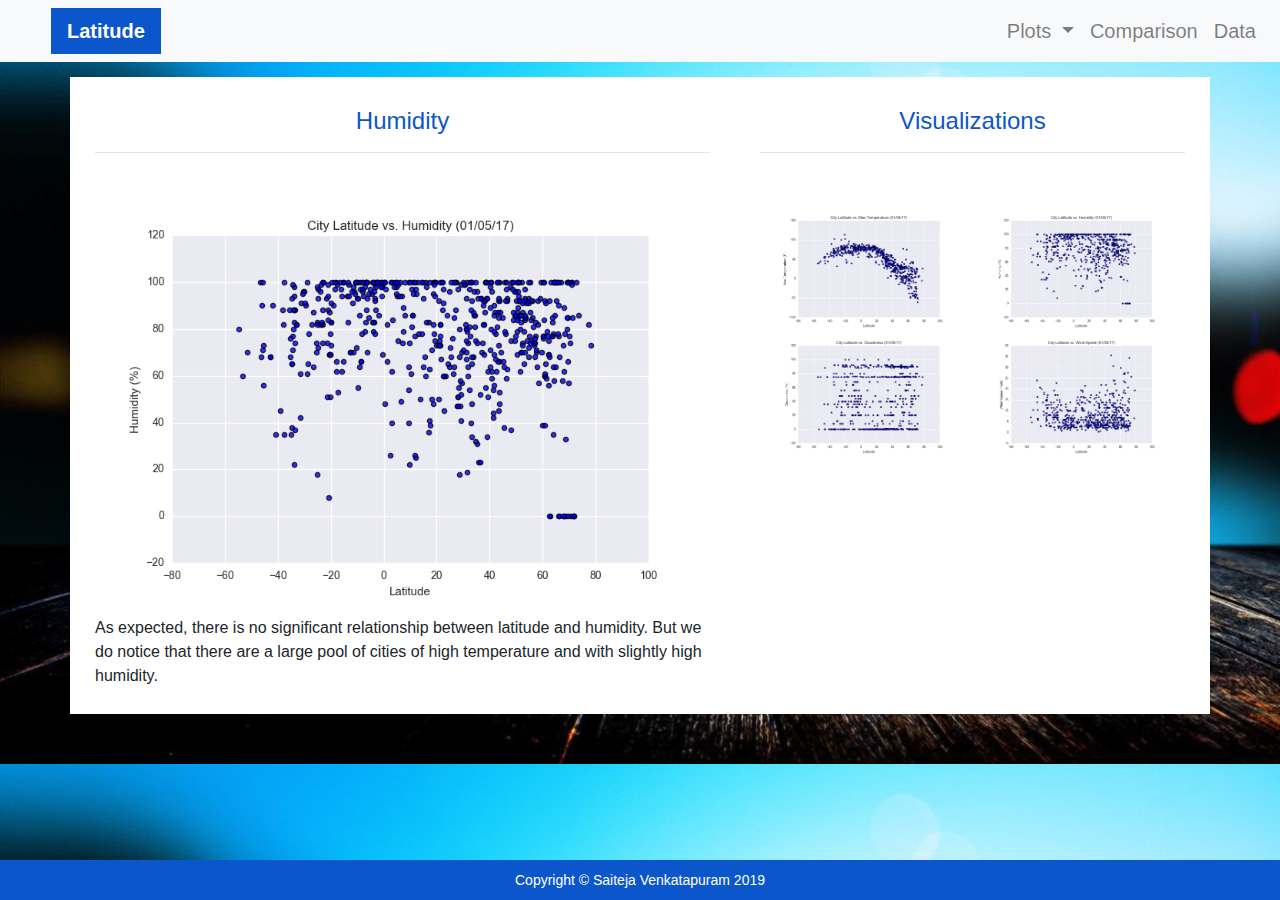
<file: humidity.html>
<!doctype html>
<html lang="en">
  <head>
    <!-- Required meta tags -->
    <meta charset="utf-8">
    <meta name="viewport" content="width=device-width, initial-scale=1, shrink-to-fit=no">

    <!-- Bootstrap CSS -->
    <link rel="stylesheet" href="https://stackpath.bootstrapcdn.com/bootstrap/4.3.1/css/bootstrap.min.css" integrity="sha384-ggOyR0iXCbMQv3Xipma34MD+dH/1fQ784/j6cY/iJTQUOhcWr7x9JvoRxT2MZw1T" crossorigin="anonymous">
   
    <!--CSS Link-->
    <link rel="stylesheet" type="text/css" href="style.css">

  </head>
  <body>
    <!--Navigation bar-->
    <div class="navigation">
        <nav class="navbar navbar-expand-lg navbar-light bg-light">
            <a class="navbar-brand"  href="index.html">Latitude</a>
            <button class="navbar-toggler" type="button" data-toggle="collapse" data-target="#navbarNavDropdown" aria-controls="navbarNavDropdown" aria-expanded="false" aria-label="Toggle navigation">
              <span class="navbar-toggler-icon"></span>
            </button>
            <div class="collapse navbar-collapse" id="navbarNavDropdown">
              <ul class="navbar-nav ml-auto">
                <li class="nav-item dropdown">
                    <a class="nav-link dropdown-toggle" href="#" id="navbarDropdownMenuLink" role="button" data-toggle="dropdown" aria-haspopup="true" aria-expanded="false">
                        Plots
                    </a>
                    <div class="dropdown-menu" aria-labelledby="navbarDropdownMenuLink">
                        <a class="dropdown-item" href="max_temp.html">Max Temperature</a>
                        <a class="dropdown-item" href="humidity.html">Humidity</a>
                        <a class="dropdown-item" href="cloudiness.html">Cloudiness</a>
                        <a class="dropdown-item" href="wind_speed.html">Wind Speed</a>
                    </div>
                </li>  
                <li class="nav-item">
                  <a class="nav-link" href="comparison.html">Comparison</a>
                </li>
                <li class="nav-item">
                  <a class="nav-link" href="data.html">Data</a>
                </li>
              </ul>
            </div>
        </nav>
    </div>

    <!--Left Side Content (Changes for all the pages)-->
    <div class="container">
      <div class="row">
        <div class="col-md-7">
          <div class="box">
            <h3 class="title">Humidity</h3>
            <hr>
            <br>
              <img src="assets/images/Fig2.png" alt="Humidity Graph" style="width:100%">
              <p>As expected, there is no significant relationship between latitude and humidity. But we do notice that there are a large pool of cities of high temperature and with slightly high humidity.</p>
          </div>
        </div>

        <!--Right Side Content (Stays the same for all the pages)-->
        <div class="col-md-5">
            <div class="box">
              <h5 class="title">Visualizations</h5>
              <hr>
              <br>
              <div class="container">
                <div class="row">
                  <div class="col-md-6">
                    <a href="max_temp.html">
                      <img class="panel" src="assets/images/Fig1.png" alt="Max Temperature Image" style="width:100%">
                    </a>
                  </div>
                  <div class="col-md-6">
                    <a href="humidity.html">
                      <img class="panel" src="assets/images/Fig2.png" alt="Humidity Graph" style="width:100%">
                    </a>
                  </div>
                </div>
                <div class="row">
                  <div class="col-md-6">
                    <a href="cloudiness.html">
                      <img class="panel" src="assets/images/Fig3.png" alt="Cloudiness Graph" style="width:100%">
                    </a>
                  </div>
                  <div class="col-md-6">
                    <a href="wind_speed.html">
                      <img class="panel" src="assets/images/Fig4.png" alt="Wind Speed Graph" style="width:100%">
                    </a>
                  </div>
                </div>
              </div>
            </div>
          </div>
      </div>
    </div>

<!-- Footer Section -->
<footer>
    <div class="footer">Copyright &copy; Saiteja Venkatapuram 2019</div>
</footer>

    <!-- Optional JavaScript -->
    <!-- jQuery first, then Popper.js, then Bootstrap JS -->
    <script src="https://code.jquery.com/jquery-3.3.1.slim.min.js" integrity="sha384-q8i/X+965DzO0rT7abK41JStQIAqVgRVzpbzo5smXKp4YfRvH+8abtTE1Pi6jizo" crossorigin="anonymous"></script>
    <script src="https://cdnjs.cloudflare.com/ajax/libs/popper.js/1.14.7/umd/popper.min.js" integrity="sha384-UO2eT0CpHqdSJQ6hJty5KVphtPhzWj9WO1clHTMGa3JDZwrnQq4sF86dIHNDz0W1" crossorigin="anonymous"></script>
    <script src="https://stackpath.bootstrapcdn.com/bootstrap/4.3.1/js/bootstrap.min.js" integrity="sha384-JjSmVgyd0p3pXB1rRibZUAYoIIy6OrQ6VrjIEaFf/nJGzIxFDsf4x0xIM+B07jRM" crossorigin="anonymous"></script>
  </body>


</html>
</file>
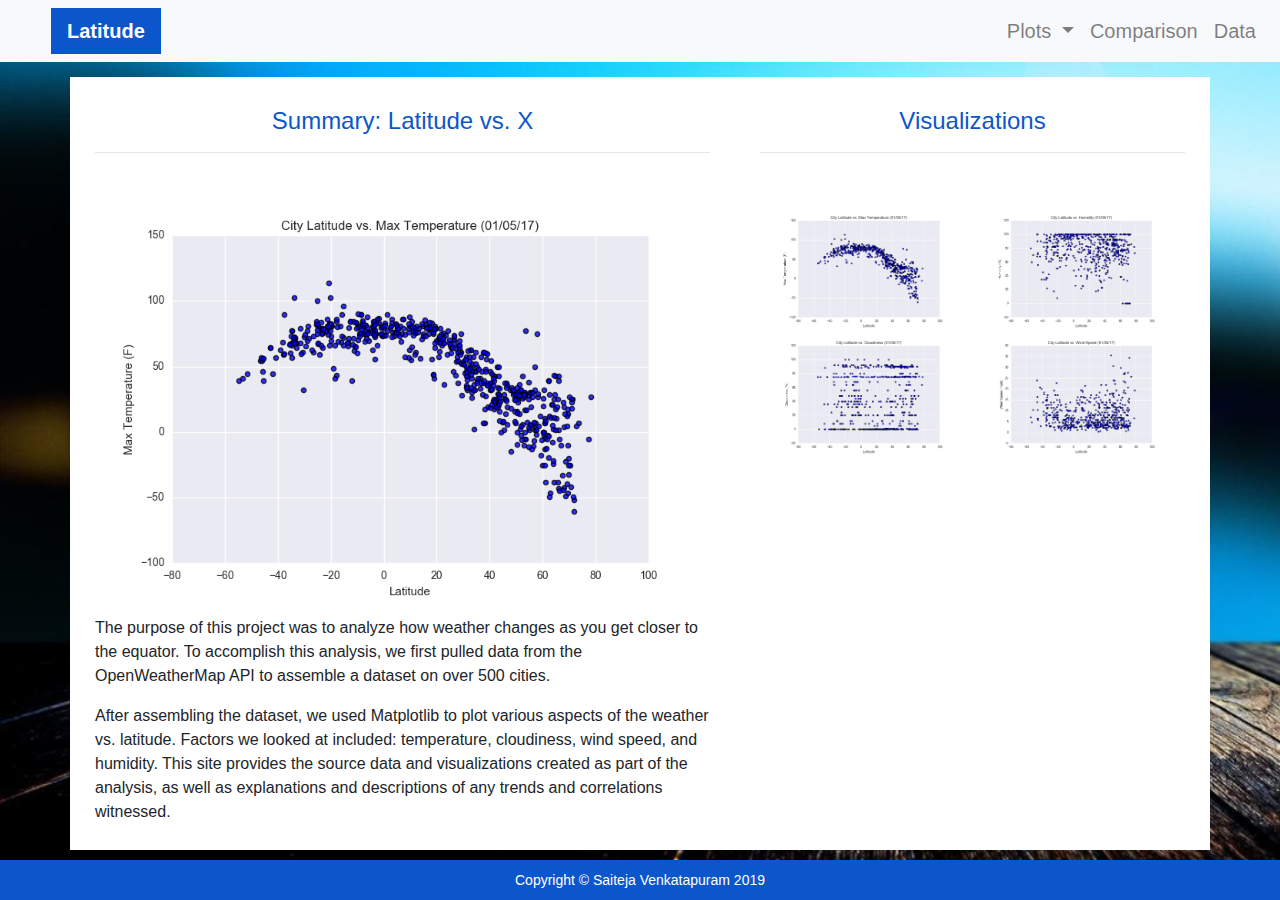
<file: landing.html>
<!doctype html>
<html lang="en">
  <head>
    <!-- Required meta tags -->
    <meta charset="utf-8">
    <meta name="viewport" content="width=device-width, initial-scale=1, shrink-to-fit=no">

    <!-- Bootstrap CSS -->
    <link rel="stylesheet" href="https://stackpath.bootstrapcdn.com/bootstrap/4.3.1/css/bootstrap.min.css" integrity="sha384-ggOyR0iXCbMQv3Xipma34MD+dH/1fQ784/j6cY/iJTQUOhcWr7x9JvoRxT2MZw1T" crossorigin="anonymous">
   
    <!--CSS Link-->
    <link rel="stylesheet" type="text/css" href="style.css">

  </head>
  <body>
    <!--Navigation bar-->
    <div class="navigation">
        <nav class="navbar navbar-expand-lg navbar-light bg-light">
            <a class="navbar-brand" href="index.html">Latitude</a>
            <button class="navbar-toggler" type="button" data-toggle="collapse" data-target="#navbarNavDropdown" aria-controls="navbarNavDropdown" aria-expanded="false" aria-label="Toggle navigation">
              <span class="navbar-toggler-icon"></span>
            </button>
            <div class="collapse navbar-collapse" id="navbarNavDropdown">
              <ul class="navbar-nav ml-auto"> <!--ml-auto was added to move the nav list to the left side of the page-->
                <li class="nav-item dropdown">
                    <a class="nav-link dropdown-toggle" href="#" id="navbarDropdownMenuLink" role="button" data-toggle="dropdown" aria-haspopup="true" aria-expanded="false">
                        Plots
                    </a>
                    <div class="dropdown-menu" aria-labelledby="navbarDropdownMenuLink">
                        <a class="dropdown-item" href="max_temp.html">Max Temperature</a>
                        <a class="dropdown-item" href="humidity.html">Humidity</a>
                        <a class="dropdown-item" href="cloudiness.html">Cloudiness</a>
                        <a class="dropdown-item" href="wind_speed.html">Wind Speed</a>
                    </div>
                </li>  
                <li class="nav-item">
                  <a class="nav-link" href="comparison.html">Comparison</a>
                </li>
                <li class="nav-item">
                  <a class="nav-link" href="data.html">Data</a>
                </li>
              </ul>
            </div>
        </nav>
    </div>

    <!--Left Side Content (Changes for all the pages)-->
    <div class="container">
      <div class="row">
        <div class="col-md-7">
          <div class="box">
            <h3 class="title">Summary: Latitude vs. X</h3>
            <hr>
            <br>
              <img src="assets/images/Fig1.png" class="vizualization" alt="Max Temperature Graph" style="width:100%">
              <p>The purpose of this project was to analyze how weather changes as you get closer to the equator. To
                accomplish this analysis, we first pulled data from the OpenWeatherMap API to assemble a dataset on over
                500 cities.</p>
              <p>After assembling the dataset, we used Matplotlib to plot various aspects of the weather vs. latitude.
                Factors we looked at included: temperature, cloudiness, wind speed, and humidity. This site provides the
                source data and visualizations created as part of the analysis, as well as explanations and descriptions of
                any trends and correlations witnessed.</p>
          </div>
        </div>

        <!--Right Side Content (Stays the same for all the pages)-->
        <div class="col-md-5">
            <div class="box">
              <h5 class="title">Visualizations</h5>
              <hr>
              <br>
              <div class="container">
                <div class="row">
                  <div class="col-md-6">
                    <a href="max_temp.html">
                      <img class="panel" src="assets/images/Fig1.png" alt="Max Temperature Image" style="width:100%">
                    </a>
                  </div>
                  <div class="col-md-6">
                    <a href="humidity.html">
                      <img class="panel" src="assets/images/Fig2.png" alt="Humidity Graph" style="width:100%">
                    </a>
                  </div>
                </div>
                <div class="row">
                  <div class="col-md-6">
                    <a href="cloudiness.html">
                      <img class="panel" src="assets/images/Fig3.png" alt="Cloudiness Graph" style="width:100%">
                    </a>
                  </div>
                  <div class="col-md-6">
                    <a href="wind_speed.html">
                      <img class="panel" src="assets/images/Fig4.png" alt="Wind Speed Graph" style="width:100%">
                    </a>
                  </div>
                </div>
              </div>
            </div>
          </div>
      </div>
    </div>
  <!-- Footer Section -->
  <footer>
      <div class="footer">Copyright &copy; Saiteja Venkatapuram 2019</div>
  </footer>

    <!-- Optional JavaScript -->
    <!-- jQuery first, then Popper.js, then Bootstrap JS -->
    <script src="https://code.jquery.com/jquery-3.3.1.slim.min.js" integrity="sha384-q8i/X+965DzO0rT7abK41JStQIAqVgRVzpbzo5smXKp4YfRvH+8abtTE1Pi6jizo" crossorigin="anonymous"></script>
    <script src="https://cdnjs.cloudflare.com/ajax/libs/popper.js/1.14.7/umd/popper.min.js" integrity="sha384-UO2eT0CpHqdSJQ6hJty5KVphtPhzWj9WO1clHTMGa3JDZwrnQq4sF86dIHNDz0W1" crossorigin="anonymous"></script>
    <script src="https://stackpath.bootstrapcdn.com/bootstrap/4.3.1/js/bootstrap.min.js" integrity="sha384-JjSmVgyd0p3pXB1rRibZUAYoIIy6OrQ6VrjIEaFf/nJGzIxFDsf4x0xIM+B07jRM" crossorigin="anonymous"></script>
  </body>


</html>
</file>
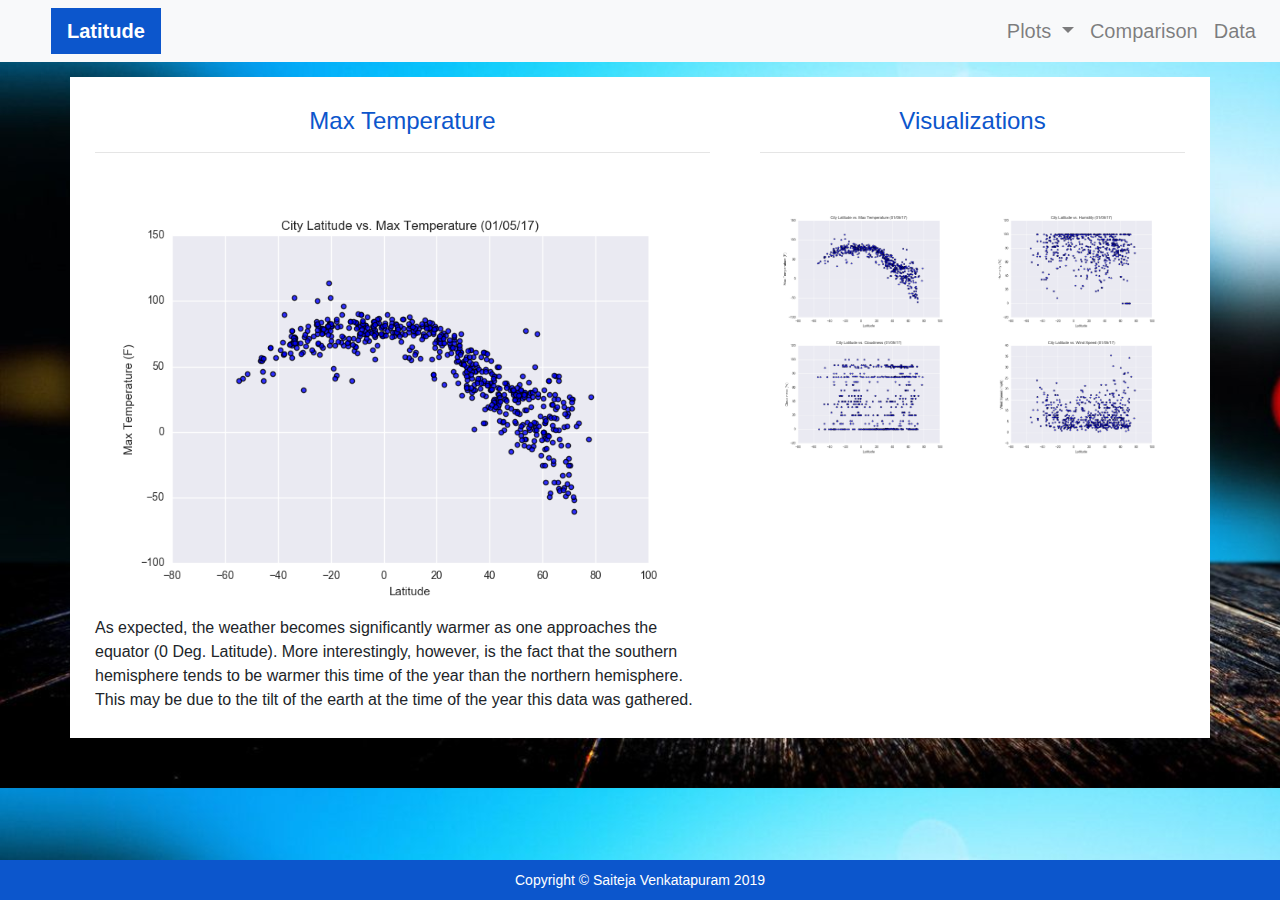
<file: max_temp.html>
<!doctype html>
<html lang="en">
  <head>
    <!-- Required meta tags -->
    <meta charset="utf-8">
    <meta name="viewport" content="width=device-width, initial-scale=1, shrink-to-fit=no">

    <!-- Bootstrap CSS -->
    <link rel="stylesheet" href="https://stackpath.bootstrapcdn.com/bootstrap/4.3.1/css/bootstrap.min.css" integrity="sha384-ggOyR0iXCbMQv3Xipma34MD+dH/1fQ784/j6cY/iJTQUOhcWr7x9JvoRxT2MZw1T" crossorigin="anonymous">
   
    <!--CSS Link-->
    <link rel="stylesheet" type="text/css" href="style.css">

  </head>
  <body>
    <!--Navigation bar-->
    <div class="navigation">
        <nav class="navbar navbar-expand-lg navbar-light bg-light">
            <a class="navbar-brand" href="index.html">Latitude</a>
            <button class="navbar-toggler" type="button" data-toggle="collapse" data-target="#navbarNavDropdown" aria-controls="navbarNavDropdown" aria-expanded="false" aria-label="Toggle navigation">
              <span class="navbar-toggler-icon"></span>
            </button>
            <div class="collapse navbar-collapse" id="navbarNavDropdown">
              <ul class="navbar-nav ml-auto">
                <li class="nav-item dropdown">
                    <a class="nav-link dropdown-toggle" href="#" id="navbarDropdownMenuLink" role="button" data-toggle="dropdown" aria-haspopup="true" aria-expanded="false">
                        Plots
                    </a>
                    <div class="dropdown-menu" aria-labelledby="navbarDropdownMenuLink">
                        <a class="dropdown-item" href="max_temp.html">Max Temperature</a>
                        <a class="dropdown-item" href="humidity.html">Humidity</a>
                        <a class="dropdown-item" href="cloudiness.html">Cloudiness</a>
                        <a class="dropdown-item" href="wind_speed.html">Wind Speed</a>
                    </div>
                </li>  
                <li class="nav-item">
                  <a class="nav-link" href="comparison.html">Comparison</a>
                </li>
                <li class="nav-item">
                  <a class="nav-link" href="data.html">Data</a>
                </li>
              </ul>
            </div>
        </nav>
    </div>

    <!--Left Side Content (Changes for all the pages)-->
    <div class="container">
      <div class="row">
        <div class="col-md-7">
          <div class="box">
            <h3 class="title">Max Temperature</h3>
            <hr>
            <br>
              <img src="assets/images/Fig1.png" alt="Max Temperature Graph" style="width:100%">
              <p>As expected, the weather becomes significantly warmer as one approaches the equator (0 Deg. Latitude).
                    More interestingly, however, is the fact that the southern hemisphere tends to be warmer this time of the
                    year than the northern hemisphere. This may be due to the tilt of the earth at the time of the year this
                    data was gathered.</p>
          </div>
        </div>

        <!--Right Side Content (Stays the same for all the pages)-->
        <div class="col-md-5">
            <div class="box">
              <h5 class="title">Visualizations</h5>
              <hr>
              <br>
              <div class="container">
                <div class="row">
                  <div class="col-md-6">
                    <a href="max_temp.html">
                      <img class="panel" src="assets/images/Fig1.png" alt="Max Temperature Image" style="width:100%">
                    </a>
                  </div>
                  <div class="col-md-6">
                    <a href="humidity.html">
                      <img class="panel" src="assets/images/Fig2.png" alt="Humidity Graph" style="width:100%">
                    </a>
                  </div>
                </div>
                <div class="row">
                  <div class="col-md-6">
                    <a href="cloudiness.html">
                      <img class="panel" src="assets/images/Fig3.png" alt="Cloudiness Graph" style="width:100%">
                    </a>
                  </div>
                  <div class="col-md-6">
                    <a href="wind_speed.html">
                      <img class="panel" src="assets/images/Fig4.png" alt="Wind Speed Graph" style="width:100%">
                    </a>
                  </div>
                </div>
              </div>
            </div>
          </div>
      </div>
    </div>

<!-- Footer Section -->
<footer>
    <div class="footer">Copyright &copy; Saiteja Venkatapuram 2019</div>
</footer>


    <!-- Optional JavaScript -->
    <!-- jQuery first, then Popper.js, then Bootstrap JS -->
    <script src="https://code.jquery.com/jquery-3.3.1.slim.min.js" integrity="sha384-q8i/X+965DzO0rT7abK41JStQIAqVgRVzpbzo5smXKp4YfRvH+8abtTE1Pi6jizo" crossorigin="anonymous"></script>
    <script src="https://cdnjs.cloudflare.com/ajax/libs/popper.js/1.14.7/umd/popper.min.js" integrity="sha384-UO2eT0CpHqdSJQ6hJty5KVphtPhzWj9WO1clHTMGa3JDZwrnQq4sF86dIHNDz0W1" crossorigin="anonymous"></script>
    <script src="https://stackpath.bootstrapcdn.com/bootstrap/4.3.1/js/bootstrap.min.js" integrity="sha384-JjSmVgyd0p3pXB1rRibZUAYoIIy6OrQ6VrjIEaFf/nJGzIxFDsf4x0xIM+B07jRM" crossorigin="anonymous"></script>
  </body>

</html>
</file>
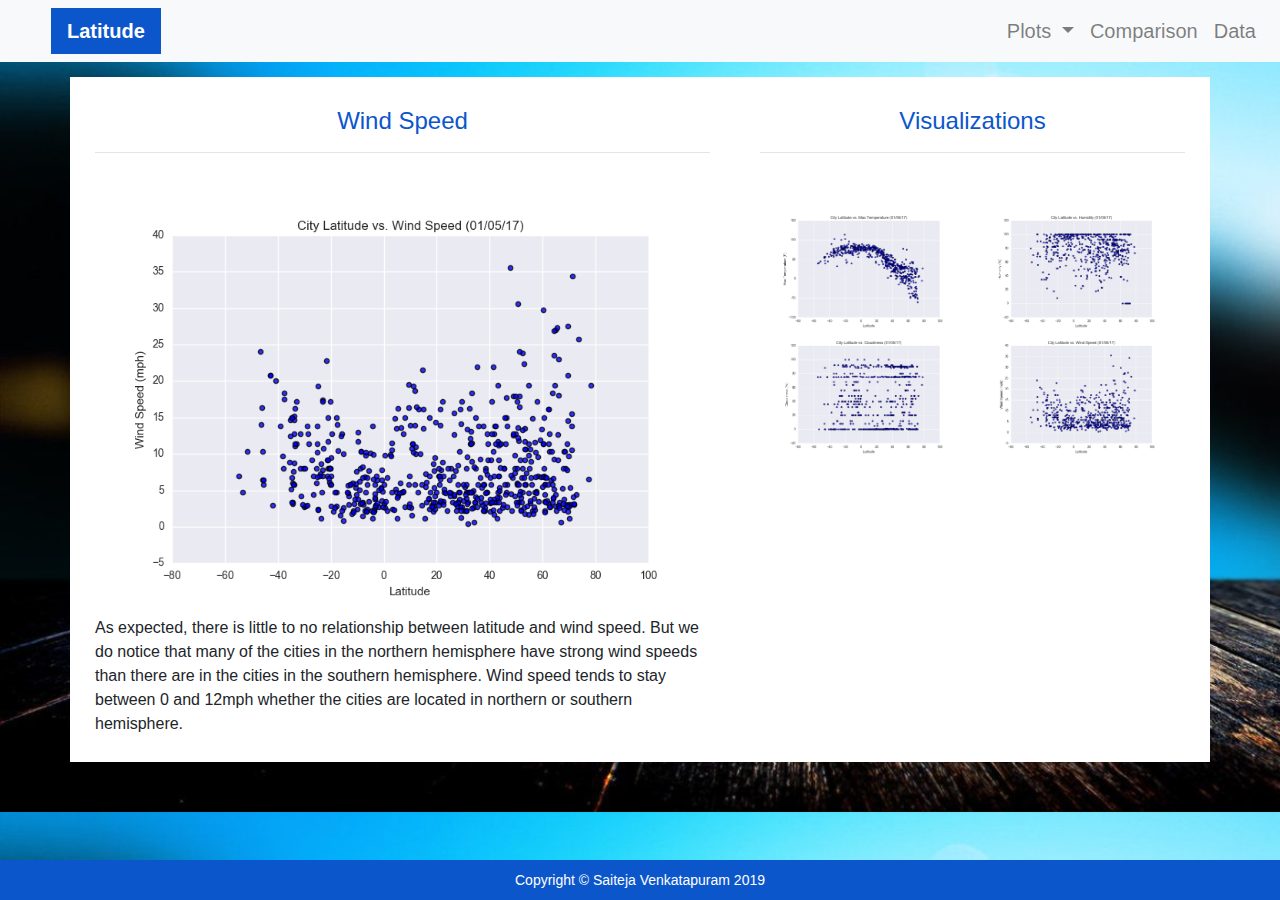
<file: wind_speed.html>
<!doctype html>
<html lang="en">
  <head>
    <!-- Required meta tags -->
    <meta charset="utf-8">
    <meta name="viewport" content="width=device-width, initial-scale=1, shrink-to-fit=no">

    <!-- Bootstrap CSS -->
    <link rel="stylesheet" href="https://stackpath.bootstrapcdn.com/bootstrap/4.3.1/css/bootstrap.min.css" integrity="sha384-ggOyR0iXCbMQv3Xipma34MD+dH/1fQ784/j6cY/iJTQUOhcWr7x9JvoRxT2MZw1T" crossorigin="anonymous">
   
    <!--CSS Link-->
    <link rel="stylesheet" type="text/css" href="style.css">

  </head>
  <body>
    <!--Navigation bar-->
    <div class="navigation">
        <nav class="navbar navbar-expand-lg navbar-light bg-light">
            <a class="navbar-brand" href="index.html">Latitude</a>
            <button class="navbar-toggler" type="button" data-toggle="collapse" data-target="#navbarNavDropdown" aria-controls="navbarNavDropdown" aria-expanded="false" aria-label="Toggle navigation">
              <span class="navbar-toggler-icon"></span>
            </button>
            <div class="collapse navbar-collapse" id="navbarNavDropdown">
              <ul class="navbar-nav ml-auto">
                <li class="nav-item dropdown">
                    <a class="nav-link dropdown-toggle" href="#" id="navbarDropdownMenuLink" role="button" data-toggle="dropdown" aria-haspopup="true" aria-expanded="false">
                        Plots
                    </a>
                    <div class="dropdown-menu" aria-labelledby="navbarDropdownMenuLink">
                        <a class="dropdown-item" href="max_temp.html">Max Temperature</a>
                        <a class="dropdown-item" href="humidity.html">Humidity</a>
                        <a class="dropdown-item" href="cloudiness.html">Cloudiness</a>
                        <a class="dropdown-item" href="wind_speed.html">Wind Speed</a>
                    </div>
                </li>  
                <li class="nav-item">
                  <a class="nav-link" href="comparison.html">Comparison</a>
                </li>
                <li class="nav-item">
                  <a class="nav-link" href="data.html">Data</a>
                </li>
              </ul>
            </div>
        </nav>
    </div>

    <!--Left Side Content (Changes for all the pages)-->
    <div class="container">
      <div class="row">
        <div class="col-md-7">
          <div class="box">
            <h3 class="title">Wind Speed</h3>
            <hr>
            <br>
              <img src="assets/images/Fig4.png" alt="Wind Speed Graph" style="width:100%">
              <p>As expected, there is little to no relationship between latitude and wind speed. But we do notice that many of the cities in the northern hemisphere have strong wind speeds than there are in the cities in the southern hemisphere. 
                Wind speed tends to stay between 0 and 12mph whether the cities are located in northern or southern hemisphere.</p>
          </div>
        </div>

        <!--Right Side Content (Stays the same for all the pages)-->
        <div class="col-md-5">
            <div class="box">
              <h5 class="title">Visualizations</h5>
              <hr>
              <br>
              <div class="container">
                <div class="row">
                  <div class="col-md-6">
                    <a href="max_temp.html">
                      <img class="panel" src="assets/images/Fig1.png" alt="Max Temperature Image" style="width:100%">
                    </a>
                  </div>
                  <div class="col-md-6">
                    <a href="humidity.html">
                      <img class="panel" src="assets/images/Fig2.png" alt="Humidity Graph" style="width:100%">
                    </a>
                  </div>
                </div>
                <div class="row">
                  <div class="col-md-6">
                    <a href="cloudiness.html">
                      <img class="panel" src="assets/images/Fig3.png" alt="Cloudiness Graph" style="width:100%">
                    </a>
                  </div>
                  <div class="col-md-6">
                    <a href="wind_speed.html">
                      <img class="panel" src="assets/images/Fig4.png" alt="Wind Speed Graph" style="width:100%">
                    </a>
                  </div>
                </div>
              </div>
            </div>
          </div>
      </div>
    </div>

<!-- Footer Section -->
<footer>
    <div class="footer">Copyright &copy; Saiteja Venkatapuram 2019</div>
</footer>

    <!-- Optional JavaScript -->
    <!-- jQuery first, then Popper.js, then Bootstrap JS -->
    <script src="https://code.jquery.com/jquery-3.3.1.slim.min.js" integrity="sha384-q8i/X+965DzO0rT7abK41JStQIAqVgRVzpbzo5smXKp4YfRvH+8abtTE1Pi6jizo" crossorigin="anonymous"></script>
    <script src="https://cdnjs.cloudflare.com/ajax/libs/popper.js/1.14.7/umd/popper.min.js" integrity="sha384-UO2eT0CpHqdSJQ6hJty5KVphtPhzWj9WO1clHTMGa3JDZwrnQq4sF86dIHNDz0W1" crossorigin="anonymous"></script>
    <script src="https://stackpath.bootstrapcdn.com/bootstrap/4.3.1/js/bootstrap.min.js" integrity="sha384-JjSmVgyd0p3pXB1rRibZUAYoIIy6OrQ6VrjIEaFf/nJGzIxFDsf4x0xIM+B07jRM" crossorigin="anonymous"></script>
  </body>


</html>
</file>
<file: style.css>
body{
    background-image: url(assets/images/pic.jpg);
    background-size: cover;

}
.navigation .navbar-brand{
    color: white; 
    margin-left: 35px; 
    padding: inherit; 
    font-weight: bold; 
    background-color:rgb(12, 86, 204);
}

.navbar-nav {
    font-size: 20px;
}

.btn{
    background-color: rgb(12, 86, 204);
}

.container {
    background-color: white;
    margin-top: 15px;
    opacity: 1;
    margin-bottom: 50px;
}
.p1 {
    text-align: center;
}

.table {
    width: auto;
}
.box {
    padding: 10px 10px; 
    background-color:white;
  }
  
.title {
    margin-top: 20px;
    margin-bottom: 15px;
    font-size: 24px;
    text-align: center;
    color: rgb(12, 86, 204)
  }

footer{
    position: fixed;
    left: 0;
    bottom: 0;
    width: 100%;
    background-color: rgb(12, 86, 204); 
    color: white;
    text-align: center;
    border-top-style: solid; 
    border-top-color: white;
    border: black;
    color: white; 
    height: 40px; 
    font-size: 14px; 
    padding-top: 10px; 
    
    }
</file>
